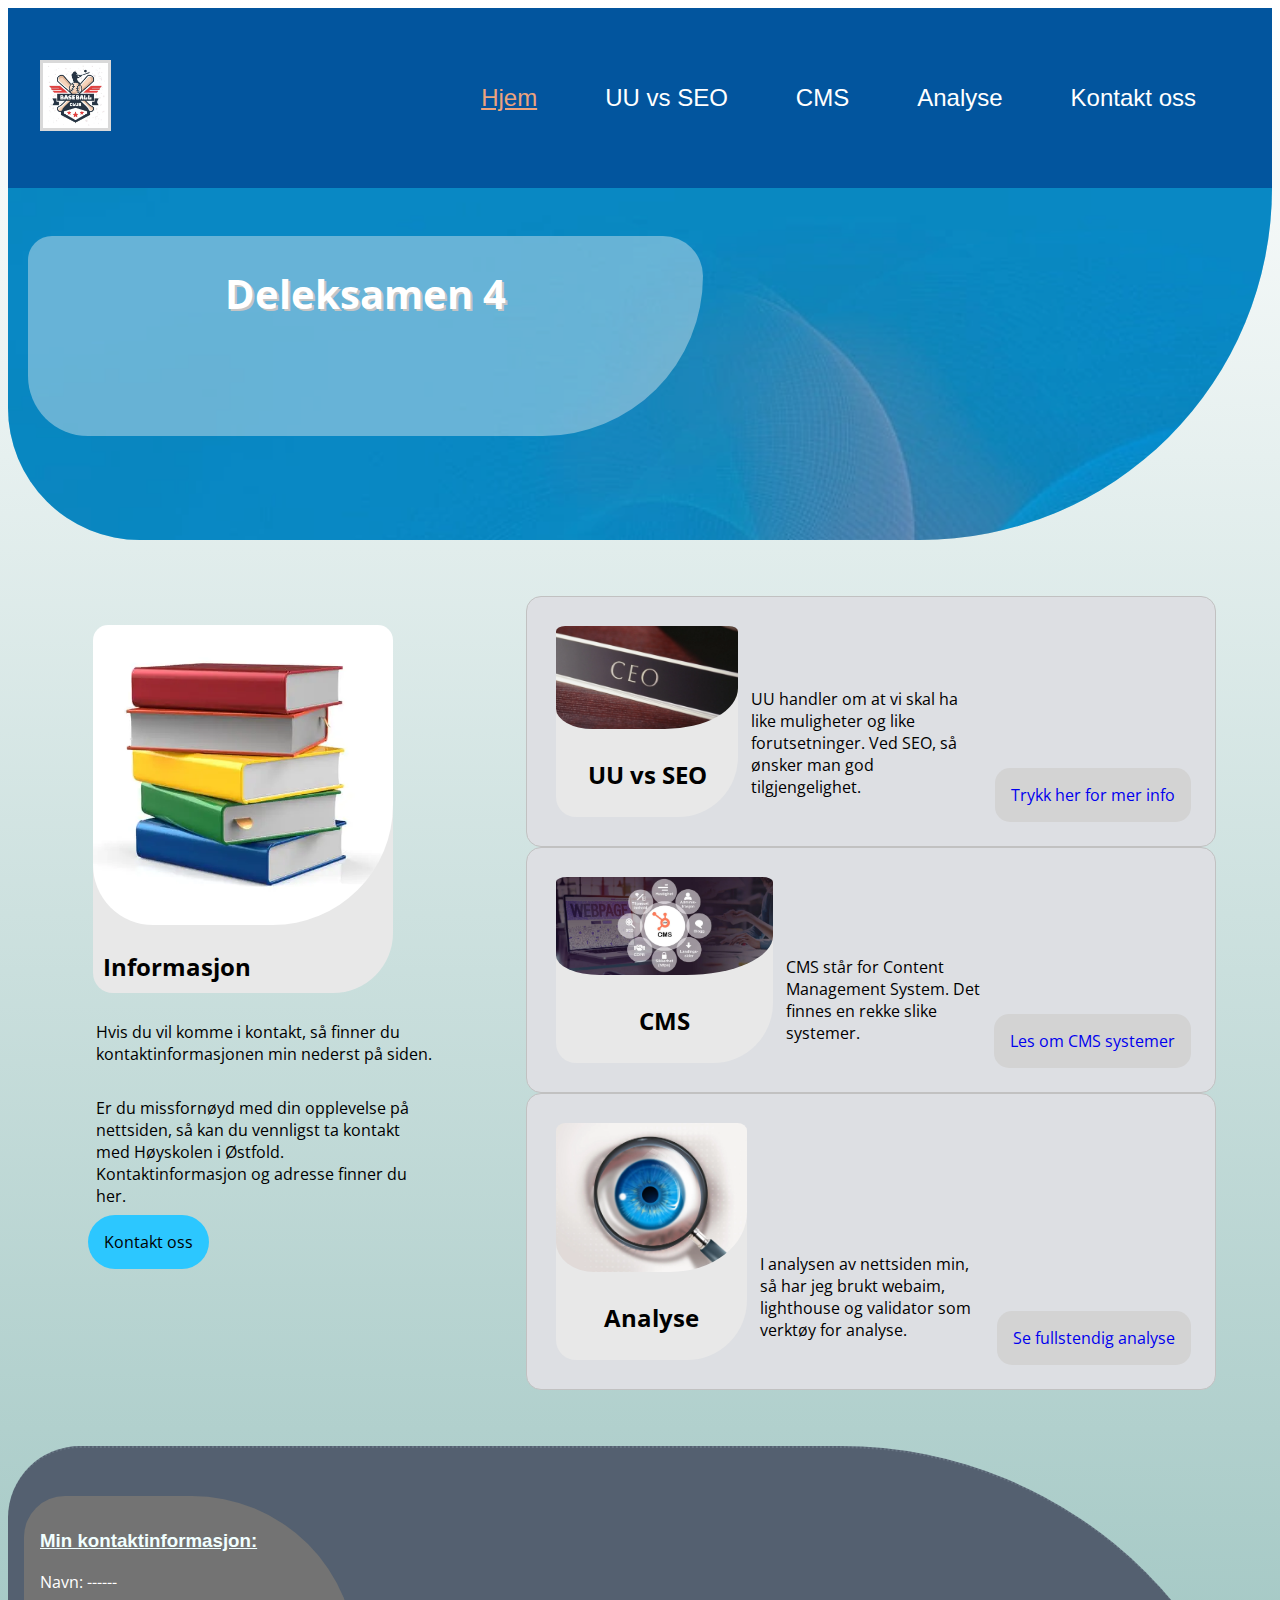
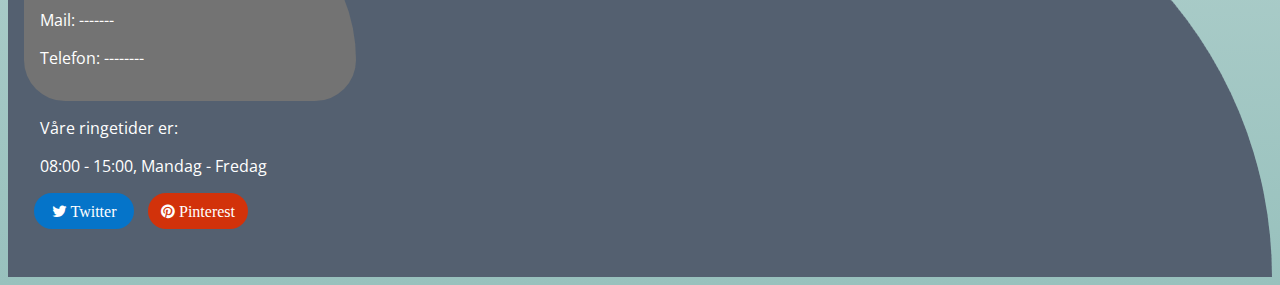
<file: index.html>
<!DOCTYPE html>
<html lang="nb">

<head>
    <meta charset="UTF-8">
    <meta http-equiv="X-UA-Compatible" content="IE=edge">
    <meta name="viewport" content="width=device-width, initial-scale=1.0">
    <!-- Meta data for sosiale medier deling -->
    <meta property="og:image" content="images/webp_images/books.webp">
    <meta property="og:url" content="https://itstud.hiof.no/~fredrik/deleksamen4/index.html">
    <meta property="og:type" content="article">
    <meta property="og:title" content="Deleksamen 4">
    <meta property="og:description" content="Dette er min eksamen oppgave.">
    <!-- slutt på deling sosiela medier -->


    <!-- Twitter sosialt medie integrasjon -->
    <meta name="twitter:card" content="summary">
    <meta name="twitter:site" content="@fredrik_kr">
    <meta name="twitter:title" content="Deleksamen4">
    <meta name="twitter:description" content="Min eksamen oppgave.">
    <meta name="twitter:image" content="images/webp_images/books.webp">
    <meta name="twitter:image:alt" content="Bilde for hovedside på deleksamen 4">
    <!-- SLutt på twitter -->


    <link rel="stylesheet" type="text/css" href="https://necolas.github.io/normalize.css/8.0.1/normalize.css">
    <link href="font/css/fontawesome.css" rel="stylesheet">
    <link href="font/css/brands.css" rel="stylesheet">
    <link href="font/css/solid.css" rel="stylesheet">
    <link rel="stylesheet" type="text/css" href="css/style.css">
    <title>Deleksamen 4 - Den siste innleveringen i emnet</title>
    <link rel="icon" type="images/x-icon" href="images/favicon.ico">
    <!-- fav icon er designet selv på: https://www.favicon.cc/ -->

    <!-- Dele-knapper -->
    <link rel="stylesheet" href="https://cdnjs.cloudflare.com/ajax/libs/font-awesome/4.7.0/css/font-awesome.min.css">
    <!-- Slutt på dele knapper -->

    <!-- Metadata -->
    <meta name="description"
        content="Hjemmeside for min eksamensoppgave. Her har du enkel navigasjon til de forskjellige innholdsidene.">
    <!-- Slutt på metadata -->
</head>

<body>
    <div id="index-container">
        <!-- Dette er header-seksjonen som inneholder hovedmenyen og Logo. -->
        <header>
            <nav>
                <!-- Dette er Logo-en. Som også fungerer som en hjem-knapp. -->
                <a href="index.html" id="logo-header-navbar">
                    <img src="./images/webp_images/baseball_logo.webp" alt="Logo for my webpage">
                </a>

                <!-- Her har du javascript kode som hjelper oss med funksjonalitet med hamburgerbar ved nedskalering av nettsiden. -->
                <!-- Javascript kode i denne deleksamen er hentet fra forelesning grunnet at det ikke er pensum og at jeg har fått beskjed
                i fårelesning om at det er greit å bruke det. -->
                <a style="color: white;" href="javascript:void(0)" id="ham-icon" onclick="hamMenu()">
                    <i class="fa-solid fa-water"></i> Meny</a>

                <!-- Dette er lista med menypunktene. Du kan navigere deg fra side til side ved å trykke på dem. -->
                <ul id="meny" style="display:block">
                    <li><a class="current-site" href="index.html">Hjem</a></li>
                    <li><a href="uu_vs_ceo.html">UU vs SEO</a></li>
                    <li><a href="cms.html">CMS</a></li>
                    <li><a href="analyse.html">Analyse</a></li>
                    <li><a href="kontakt_oss.html">Kontakt oss</a></li>
                </ul>
            </nav>
        </header>


        <!-- Denne header-seksjonen inneholder hovedoverskriften vår (h1-tagg) og bakgrundsbilde. -->
        <header id="header-h1">
            <div id="transparent-box">
                <h1>Deleksamen 4</h1>
            </div>
        </header>


        <!-- Dette er main-seksjonen. Her er alle artikkelkortene. -->
        <main id="colum-sort-index">
            <!-- Jeg har gått for layout-design nr 4 for atrikkelkortene. -->
            <!-- Her er det største artikkelkortet -->
            <article id="artikkelkort-1">
                <div>
                    <img src="images/webp_images/books.webp" alt="Informasjon">
                    <!-- link til bilde: https://magoosh.com/hs/files/2017/06/shutterstock_276178202.jpg -->
                    <h2 id="h2-index">Informasjon</h2>
                </div>
                <p>Hvis du vil komme i kontakt, så finner du kontaktinformasjonen min nederst på siden.</p>
                <p>Er du missfornøyd med din opplevelse på nettsiden, så kan du vennligst ta kontakt med Høyskolen i
                    Østfold. Kontaktinformasjon og adresse finner du her.</p>
                <a href="kontakt_oss.html" class="kontakt-oss-knapp">Kontakt oss</a>
            </article>

            <!-- Her er de 3 mindre artikkelkortene -->
            <div id="flex-reverse-box">
                <article id="artikkelkort-2">
                    <div>
                        <img src="images/webp_images/ceo.webp" alt="UU vs SEO">
                        <!-- Link til bilde: 
                            https://www.incimages.com/uploaded_files/image/1920x1080/getty_200247304-001_9709679704500489_48787.jpg -->
                        <h3>UU vs SEO</h3>
                    </div>
                    <p>UU handler om at vi skal ha like muligheter og
                        like forutsetninger. Ved SEO, så ønsker man god tilgjengelighet.</p>
                    <a class="linker-index" href="uu_vs_ceo.html">Trykk her for mer info</a>
                </article>
                <article id="artikkelkort-3">
                    <div><img src="images/webp_images/cms.webp" alt="CMS">
                        <!-- Link til bilde: https://www.dikom.no/hs-fs/hubfs/CMS-blogg-banner.jpg?width=1673&name=CMS-blogg-banner.jpg -->
                        <h3>CMS</h3>
                    </div>
                    <p>CMS står for Content Management System. Det finnes en rekke slike systemer.</p>
                    <a class="linker-index" href="cms.html">Les om CMS systemer</a>
                </article>
                <article id="artikkelkort-4">
                    <div><img src="images/webp_images/analyse.webp" alt="Analyse">
                        <!-- Link til bilde: https://api.ndla.no/image-api/raw/tc34b31e.jpg?width=1760 -->
                        <h3>Analyse</h3>
                    </div>
                    <p>
                        I analysen av nettsiden min, så har jeg brukt webaim, lighthouse og validator som verktøy for
                        analyse.</p>
                    <a class="linker-index" href="analyse.html">Se fullstendig analyse</a>
                </article>
            </div>
        </main>

        <!-- Dette er footer seksjonen. -->
        <footer>
            <div>
                <div id="footer-kontakt-info">
                    <h3>Min kontaktinformasjon:</h3>
                    <p>Navn: ------</p>
                    <p>Mail: -------</p>
                    <p>Telefon: --------</p>
                </div>
                <div id="ringe-tider">
                    <p>Våre ringetider er:</p>
                    <p>08:00 - 15:00, Mandag - Fredag</p>
                </div>

                <!-- Facebook knapp -->
                <div class="fb-share-button" data-href="https://www.your-domain.com/your-page.html"
                    data-layout="button_count">
                </div>
                <!-- SLutt på facebook knapp -->
                <a href="#" class="fa fa-twitter"> Twitter</a>
                <a href="#" class="fa fa-pinterest"> Pinterest</a>
            </div>
        </footer>



    </div>
    <script src="javascript/ham.js"></script>
    <!-- Dette er en kodelinje så jeg kan bruke javascript i filen. -->
    <!-- Facebook share knapp -->
    <div id="fb-root"></div>
    <script async defer crossorigin="anonymous" src="https://connect.facebook.net/en_GB/sdk.js#xfbml=1&version=v15.0"
        nonce="L8aR15TL"></script>
    <!-- Slutt på facebook share knapp -->
</body>


</html>

<!-- Det er elementer som jeg har valgt å ikke kommentere på, som er likt i innholdssidene som jeg har gjort i index.html. -->
</file>
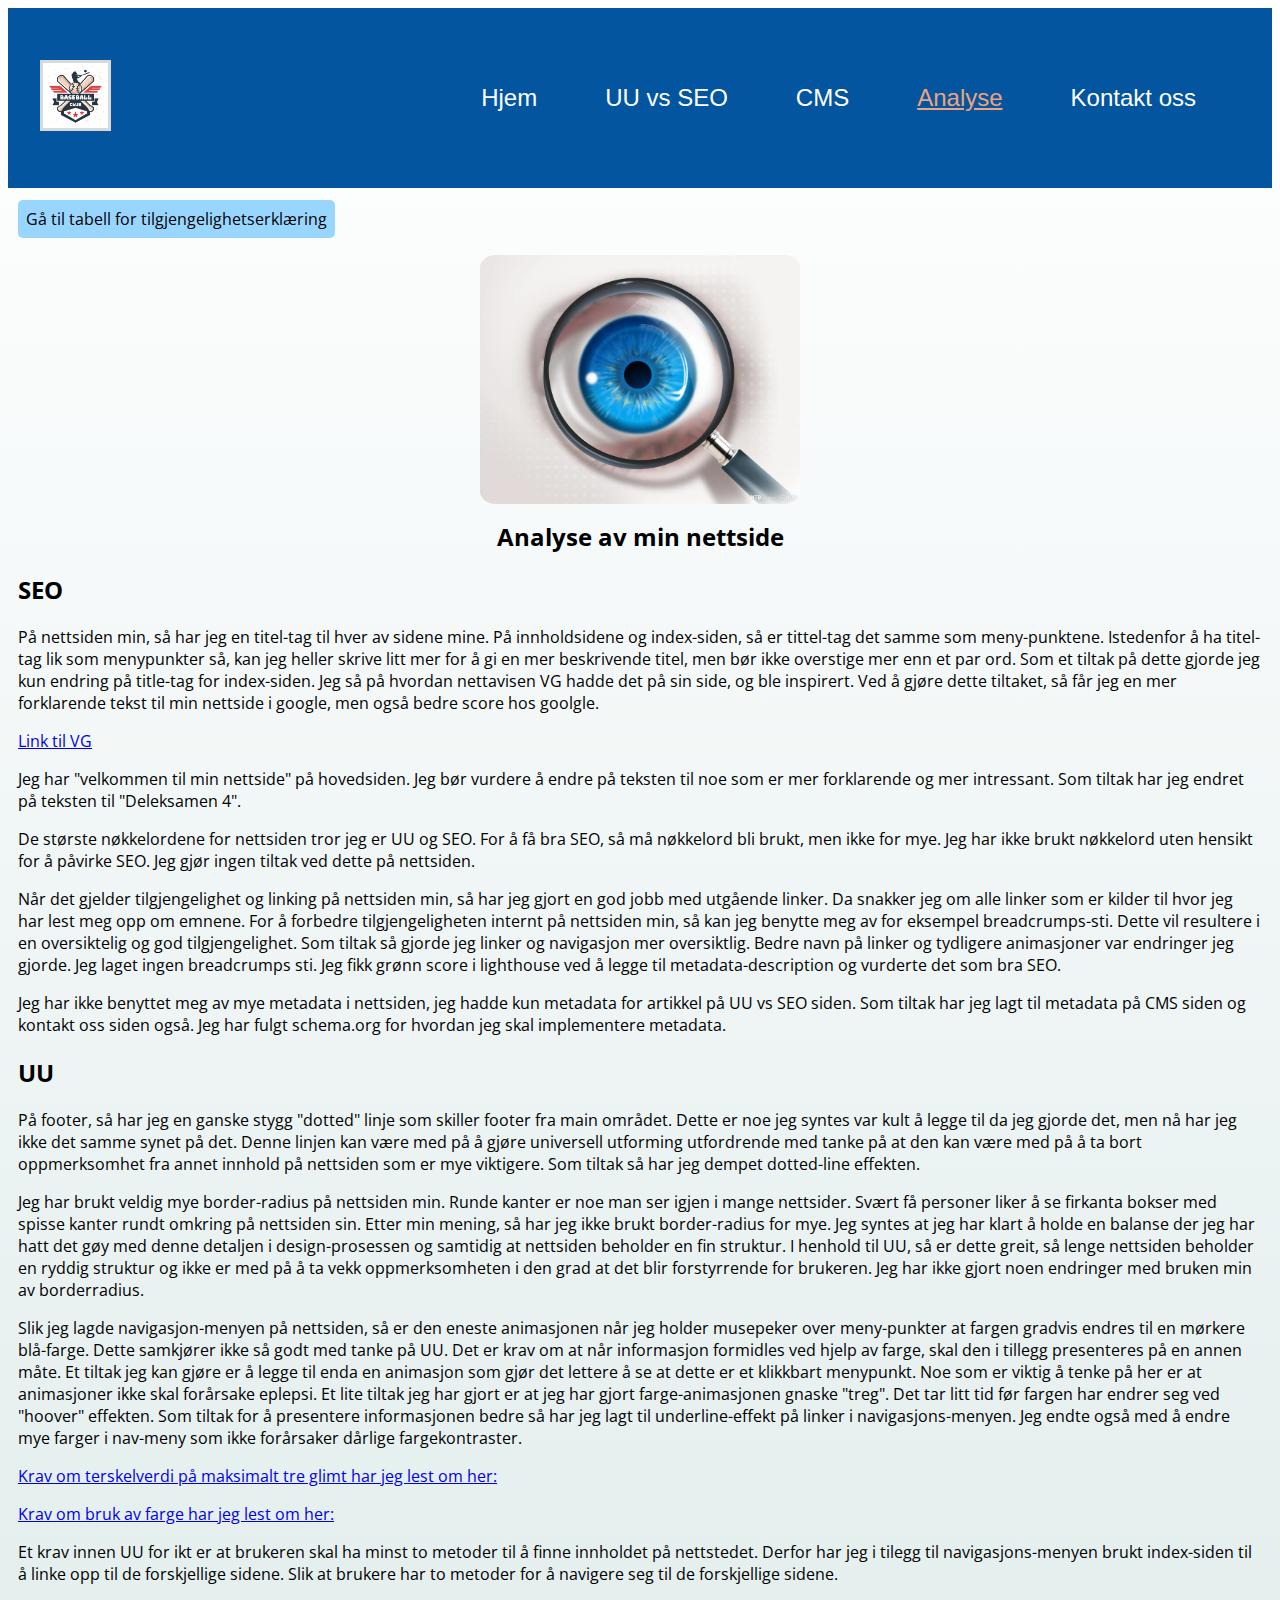
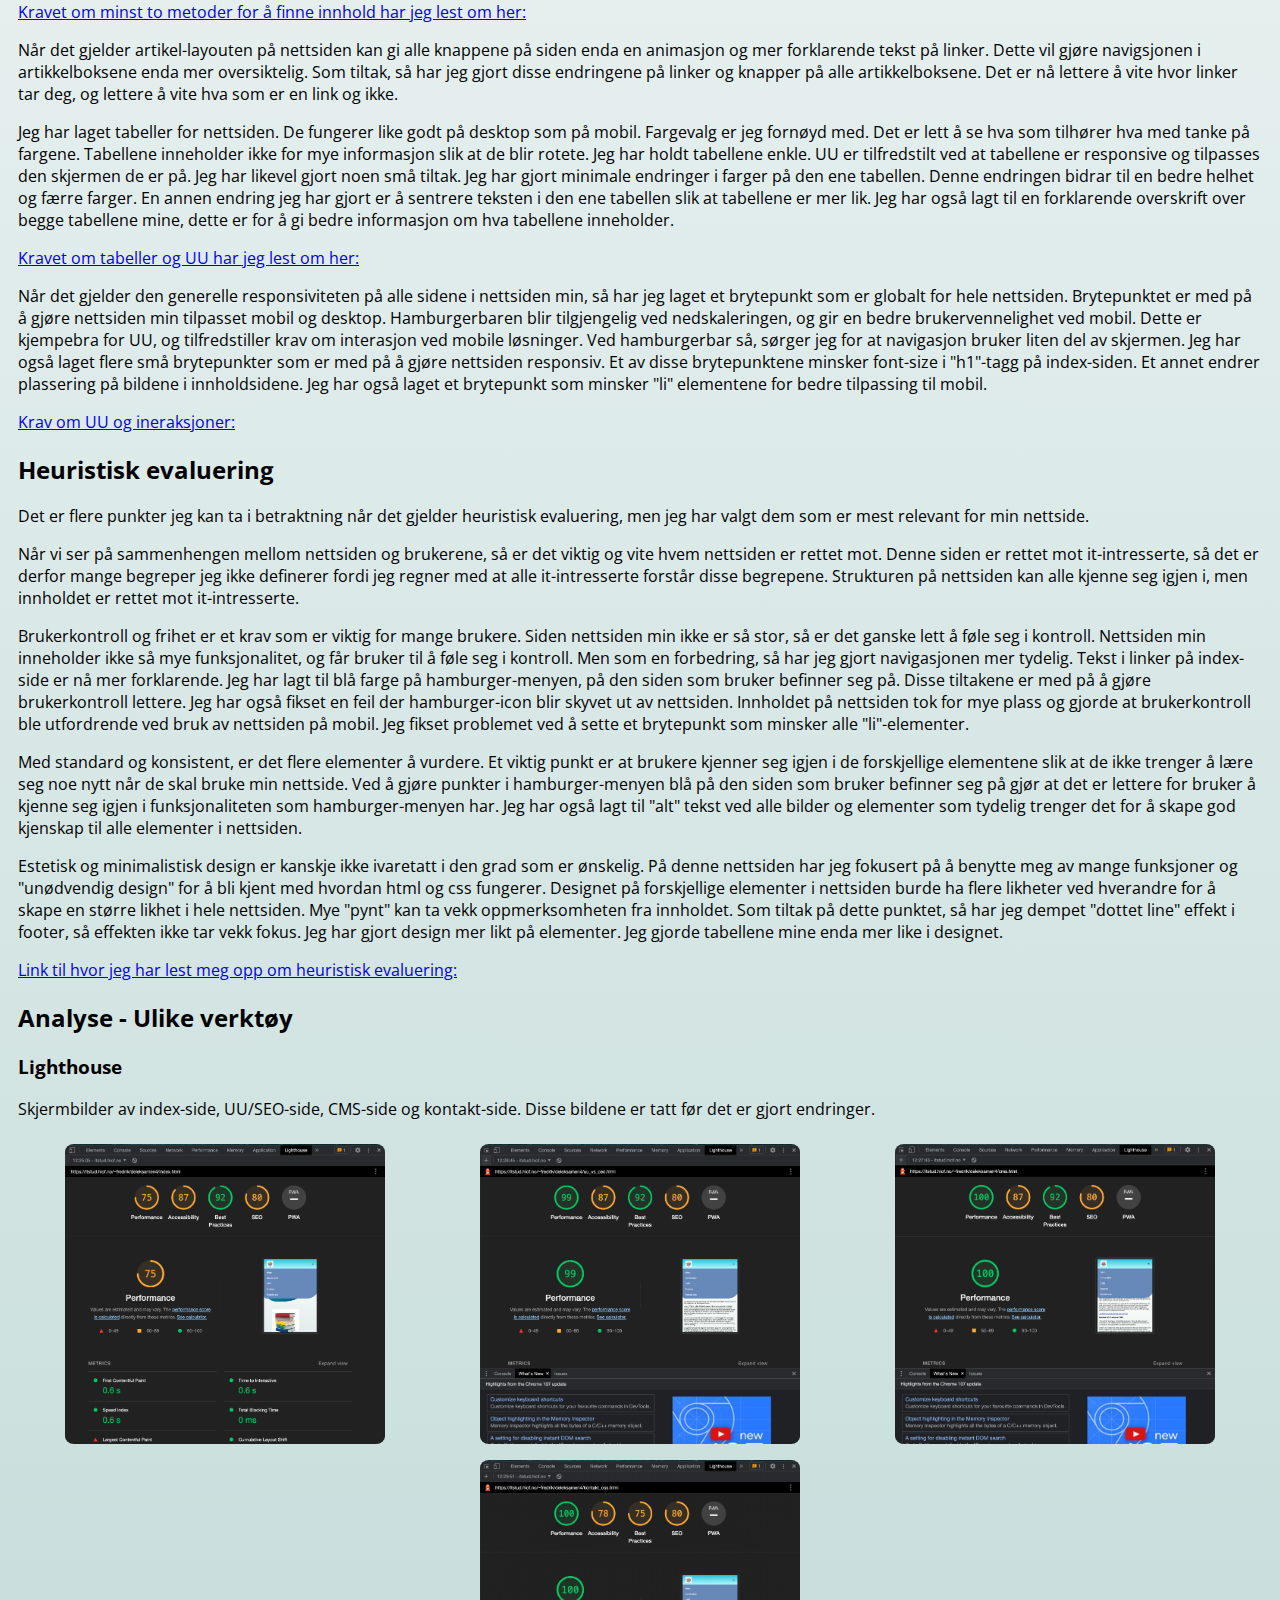
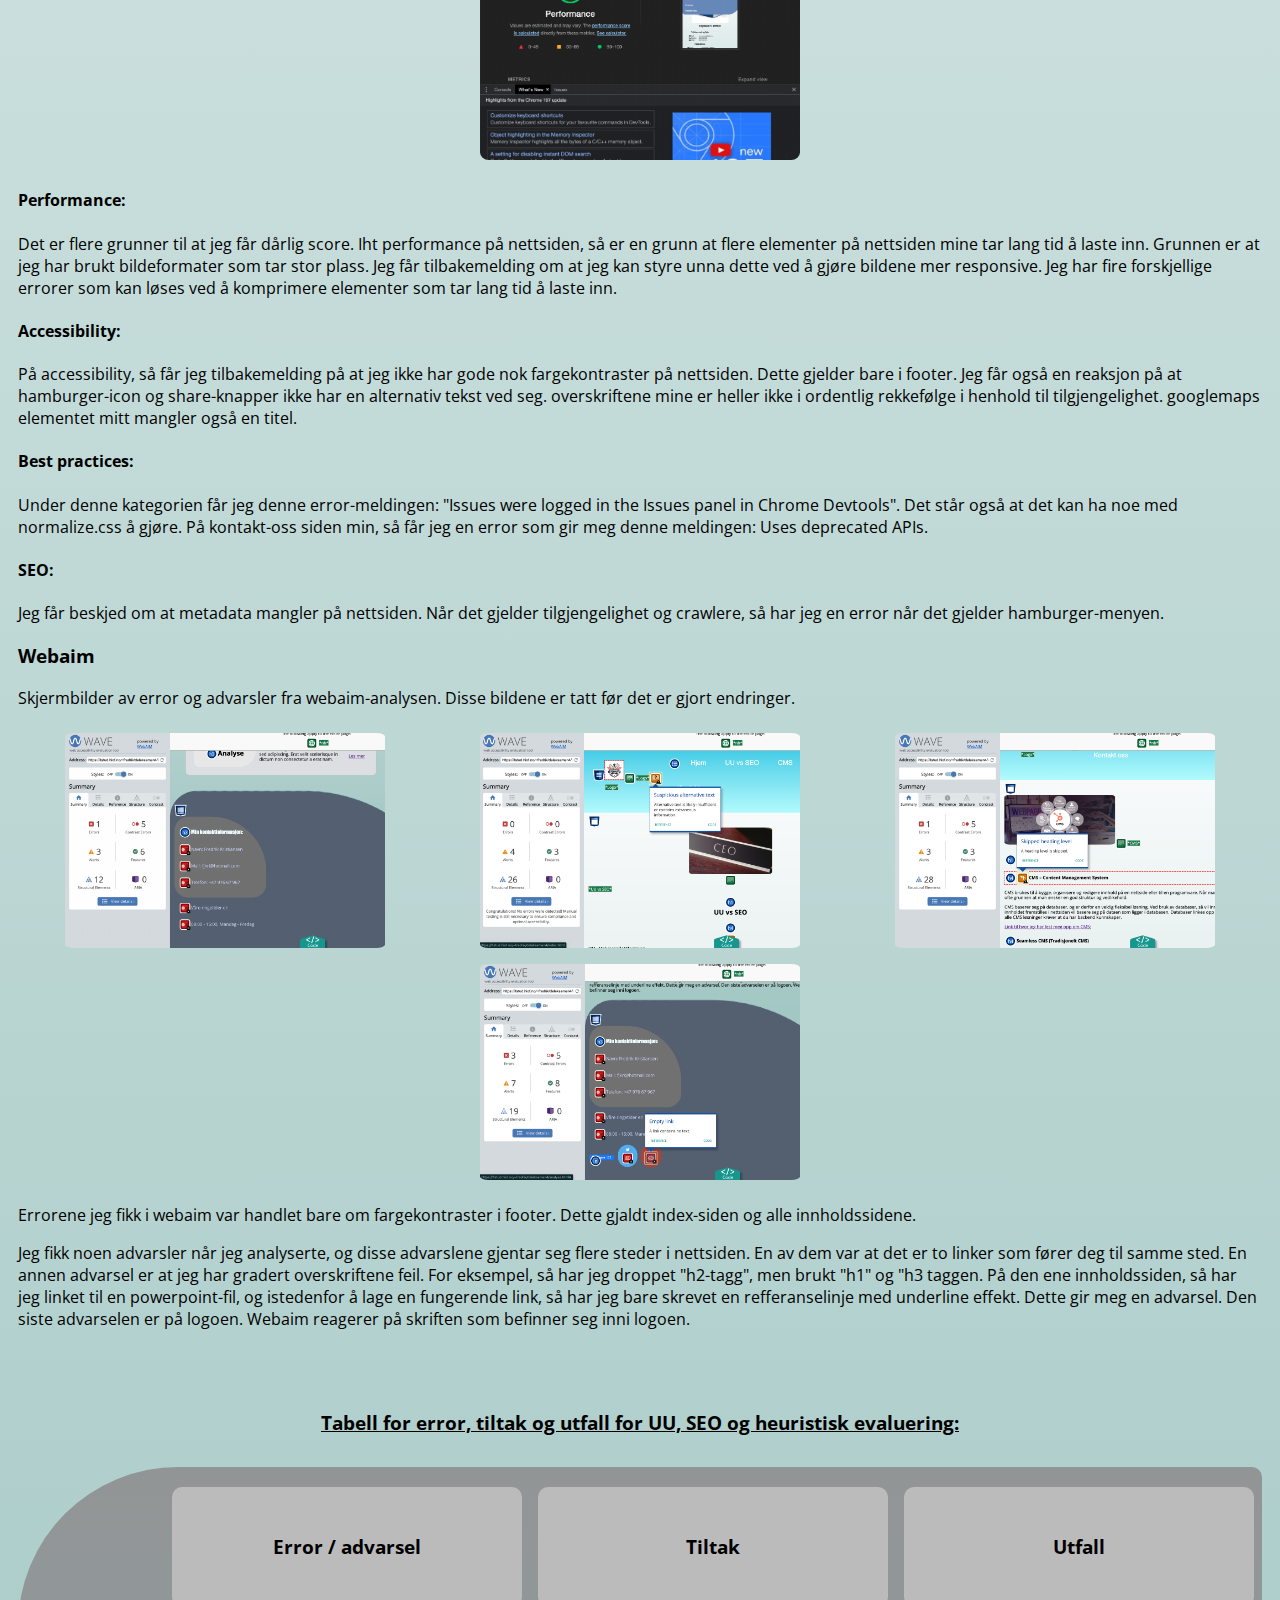
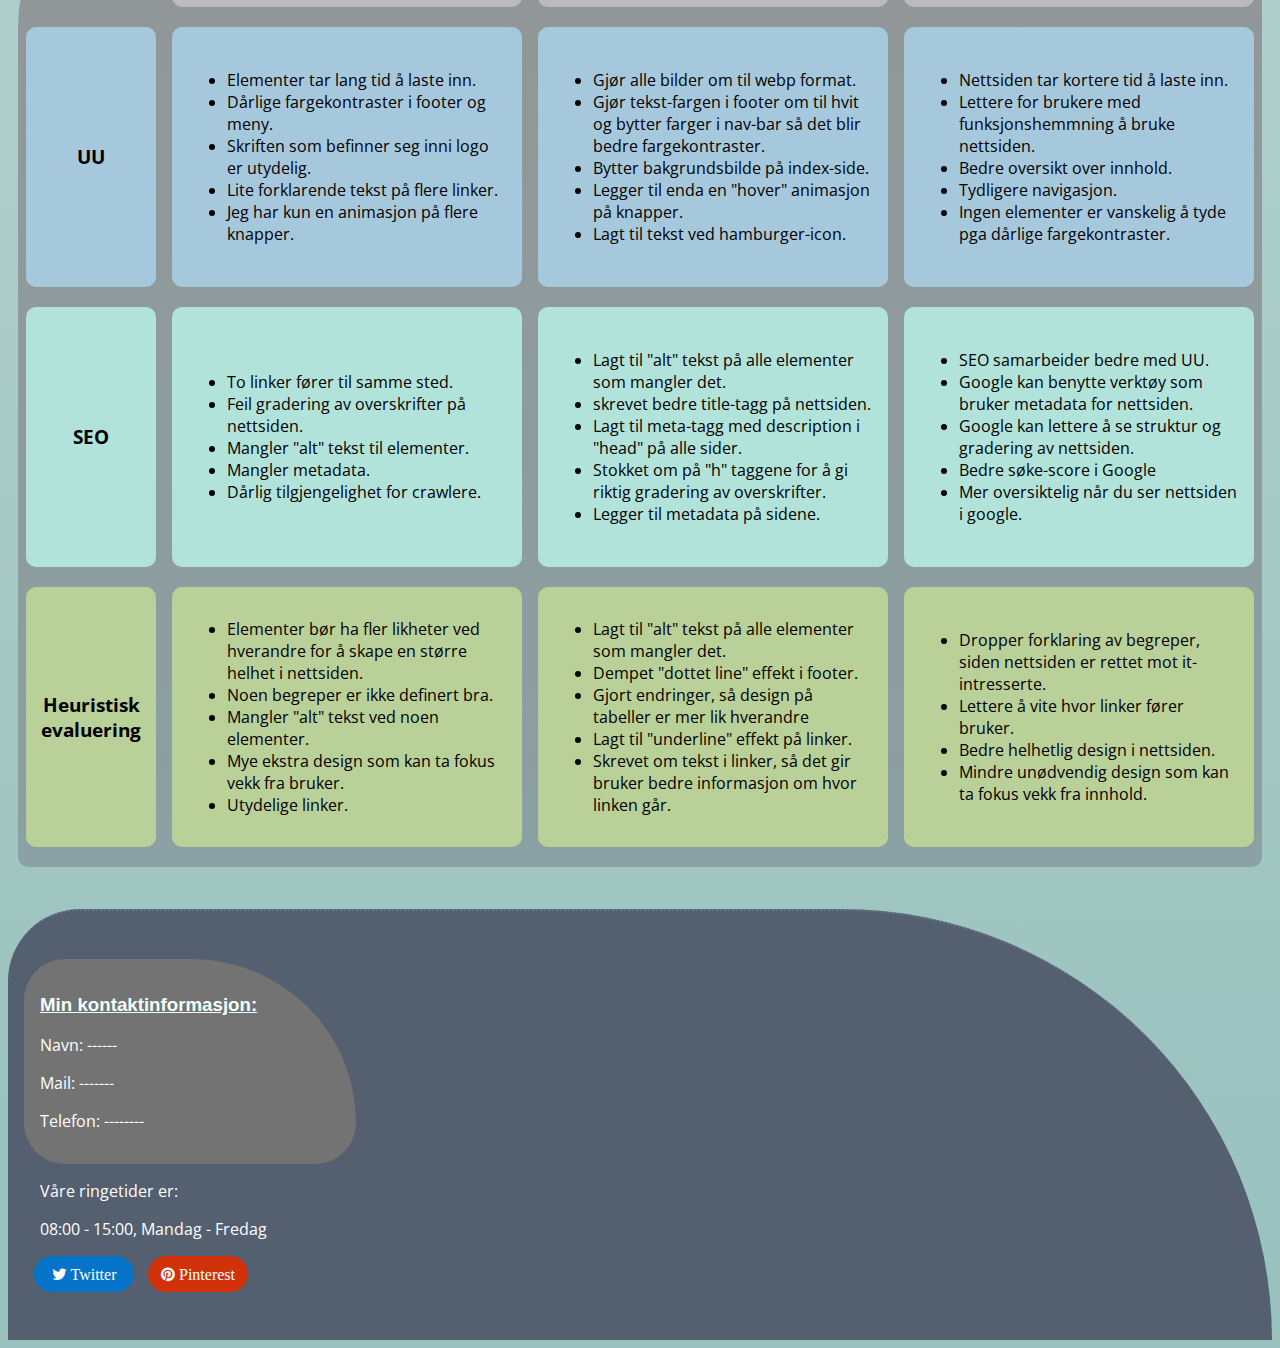
<file: analyse.html>
<!DOCTYPE html>
<html lang="nb">

<head>
    <meta charset="UTF-8">
    <meta http-equiv="X-UA-Compatible" content="IE=edge">
    <meta name="viewport" content="width=device-width, initial-scale=1.0">

    <!-- Meta data for sosiale medier deling -->
    <meta property="og:image" content="images/webp_images/analyse.webp">
    <meta property="og:url" content="https://itstud.hiof.no/~fredrik/deleksamen4/analyse.html">
    <meta property="og:type" content="article">
    <meta property="og:title" content="Analyse">
    <meta property="og:description" content="Analyse av min nettside. Hva som er bra og hva som kan bli bedre.">
    <!-- slutt på deling sosiela medier -->


    <!-- Twitter sosialt medie integrasjon -->
    <meta name="twitter:card" content="summary">
    <meta name="twitter:site" content="@fredrik_kr">
    <meta name="twitter:title" content="Analyse">
    <meta name="twitter:description" content="Analyse av min nettside. Hva som er bra og hva som kan bli bedre.">
    <meta name="twitter:image" content="images/webp_images/analyse.webp">
    <meta name="twitter:image:alt" content="Bilde for analyse på deleksamen 4">
    <!-- SLutt på twitter -->


    <link rel="stylesheet" type="text/css" href="https://necolas.github.io/normalize.css/8.0.1/normalize.css">
    <link href="font/css/fontawesome.css" rel="stylesheet">
    <link href="font/css/brands.css" rel="stylesheet">
    <link href="font/css/solid.css" rel="stylesheet">
    <link rel="stylesheet" type="text/css" href="css/style.css">
    <title>Analyse</title>
    <link rel="icon" type="images/x-icon" href="images/favicon.ico">
    <!-- fav icon er designet selv på: https://www.favicon.cc/ -->

    <!-- Dele-knapper -->
    <link rel="stylesheet" href="https://cdnjs.cloudflare.com/ajax/libs/font-awesome/4.7.0/css/font-awesome.min.css">
    <!-- Slutt på dele knapper -->

    <!-- Metadata -->
    <meta name="description"
        content="Innholdside som tar for seg en analyse av hele nettsiden. Verktøy som webaim og lighthouse er brukt for å finne potensielle forbedringer til nettsiden.">
    <!-- Slutt på metadata -->
</head>

<body>
    <div id="innhold-side-container">
        <header>
            <nav>
                <a href="index.html" id="logo-header-navbar">
                    <img src="./images/webp_images/baseball_logo.webp" alt="Logo for my webpage">
                </a>
                <!-- alt av javascript er brukt til hamburgermeny, og er hentet fra forelesning. -->
                <a style="color: white;" href="javascript:void(0)" id="ham-icon" onclick="hamMenu()"><i
                        class="fa-solid fa-water"></i>
                    Meny</a>
                <ul id="meny" style="display:block">
                    <li><a href="index.html">Hjem</a></li>
                    <li><a href="uu_vs_ceo.html">UU vs SEO</a></li>
                    <li><a href="cms.html">CMS</a></li>
                    <li><a class="current-site" href="analyse.html">Analyse</a></li>
                    <li><a href="kontakt_oss.html">Kontakt oss</a></li>
                </ul>
            </nav>
        </header>


        <!-- Main seksjonen i innholdssidene inneholder bilde, overskrift og artikkel-tekst. -->
        <main id="focus-article-container">
            <div id="margin-knapp">
                <a href="tilgjengelighet_tabell.html" id="tabell-side">Gå til tabell for tilgjengelighetserklæring</a>
            </div>
            <!-- Her har vi seksjon med innhold som skal være på siden. -->
            <section class="article-content">
                <img src="images/webp_images/analyse.webp" alt="Analyse">
                <h1>Analyse av min nettside</h1>

                <h2>SEO</h2>
                <p>
                    På nettsiden min, så har jeg en titel-tag til hver av sidene mine. På innholdsidene og index-siden,
                    så er tittel-tag det samme som meny-punktene. Istedenfor å ha titel-tag lik som menypunkter så, kan
                    jeg heller skrive litt mer for å gi en mer beskrivende titel, men bør ikke overstige mer enn et par
                    ord. Som et tiltak på dette gjorde jeg kun endring på title-tag for index-siden. Jeg så på hvordan
                    nettavisen VG hadde det på sin side, og ble inspirert. Ved å gjøre dette tiltaket, så får jeg en mer
                    forklarende tekst til min nettside i google, men også bedre score hos goolgle.
                </p>
                <p><a href="https://www.vg.no/">Link til VG</a></p>
                <p>
                    Jeg har "velkommen til min nettside" på hovedsiden. Jeg bør vurdere å endre på teksten til noe som
                    er
                    mer forklarende og mer intressant. Som tiltak har jeg endret på teksten til "Deleksamen 4".
                </p>
                <p>
                    De største nøkkelordene for nettsiden tror jeg er UU og SEO. For å få bra SEO, så må nøkkelord
                    bli
                    brukt, men ikke for mye. Jeg har ikke brukt nøkkelord uten hensikt for å påvirke SEO. Jeg gjør ingen
                    tiltak ved dette på nettsiden.
                </p>
                <p>
                    Når det gjelder tilgjengelighet og linking på nettsiden min, så har jeg gjort en god jobb med
                    utgående linker. Da snakker jeg om alle linker som er kilder til hvor jeg har lest meg opp om
                    emnene. For å forbedre tilgjengeligheten internt på nettsiden min, så kan jeg benytte meg av for
                    eksempel breadcrumps-sti. Dette vil resultere i en oversiktelig og god tilgjengelighet. Som tiltak
                    så gjorde jeg linker og navigasjon mer oversiktlig. Bedre navn på linker og tydligere animasjoner
                    var endringer jeg gjorde. Jeg laget ingen breadcrumps sti. Jeg fikk grønn score i lighthouse ved å
                    legge til metadata-description og vurderte det som bra SEO.
                </p>
                <p>Jeg har ikke benyttet meg av mye metadata i nettsiden, jeg hadde kun metadata for artikkel på UU vs
                    SEO siden. Som tiltak har jeg lagt til metadata på CMS siden og kontakt oss siden også. Jeg har
                    fulgt schema.org for hvordan jeg skal implementere metadata.</p>

                <h2>UU</h2>
                <p>
                    På
                    footer, så har jeg en ganske stygg "dotted" linje som skiller footer fra main området. Dette er
                    noe
                    jeg syntes var kult å legge til da jeg gjorde det, men nå har jeg ikke det samme synet på det.
                    Denne
                    linjen kan være med på å gjøre universell utforming utfordrende med tanke på at den kan være med
                    på
                    å ta bort oppmerksomhet fra annet innhold på nettsiden som er mye viktigere. Som tiltak så har jeg
                    dempet dotted-line effekten.
                </p>
                <p>
                    Jeg har brukt veldig mye border-radius på nettsiden min. Runde kanter er noe man ser igjen i mange
                    nettsider. Svært få personer liker å se firkanta bokser med spisse kanter rundt omkring på nettsiden
                    sin. Etter min mening, så har jeg ikke brukt border-radius for mye. Jeg syntes at jeg har klart å
                    holde en balanse der jeg har hatt det gøy med denne detaljen i design-prosessen og samtidig at
                    nettsiden beholder en fin struktur.

                    I henhold til UU, så er dette greit, så lenge nettsiden beholder en ryddig struktur og ikke er med
                    på å ta vekk oppmerksomheten i den grad at det blir forstyrrende for brukeren. Jeg har ikke gjort
                    noen endringer med bruken min av borderradius.
                </p>
                <p>
                    Slik jeg lagde navigasjon-menyen på nettsiden, så er
                    den eneste animasjonen når jeg holder musepeker over meny-punkter at fargen gradvis endres til
                    en mørkere blå-farge. Dette samkjører ikke så godt med tanke på UU. Det er krav om at når
                    informasjon formidles ved hjelp av farge, skal den i tillegg presenteres på en annen måte. Et tiltak
                    jeg kan gjøre er å legge til enda en animasjon som gjør det lettere å se at dette er et klikkbart
                    menypunkt. Noe som er viktig å tenke på her er at animasjoner ikke skal forårsake eplepsi. Et lite
                    tiltak jeg har gjort er at jeg har gjort farge-animasjonen gnaske "treg". Det tar litt tid før
                    fargen har endrer seg ved "hoover" effekten.
                    Som tiltak for å presentere informasjonen bedre så har jeg lagt til underline-effekt på linker i
                    navigasjons-menyen. Jeg endte også med å endre mye farger i nav-meny som ikke forårsaker dårlige
                    fargekontraster.
                </p>
                <p><a href="https://www.uutilsynet.no/wcag-standarden/231-terskelverdi-pa-maksimalt-tre-glimt-niva/102">Krav
                        om terskelverdi på maksimalt tre glimt har jeg lest om her:</a></p>

                <p><a href="https://www.uutilsynet.no/wcag-standarden/141-bruk-av-farge-niva/93">Krav om bruk av
                        farge
                        har jeg lest om her:</a></p>

                <p>
                    Et krav innen UU for ikt er at brukeren skal ha minst to metoder til å finne innholdet på
                    nettstedet. Derfor har jeg i tilegg til navigasjons-menyen brukt index-siden til å linke
                    opp til de forskjellige sidene. Slik at brukere har to metoder for å navigere seg til de
                    forskjellige sidene.
                </p>
                <p><a href="https://www.uutilsynet.no/veiledning/navigasjonsmetoder/217">Kravet om minst to metoder
                        for
                        å finne innhold har jeg lest om her:</a></p>

                <p>
                    Når det gjelder artikel-layouten på nettsiden kan gi alle knappene på siden enda
                    en animasjon og mer forklarende tekst på linker. Dette vil gjøre navigsjonen i artikkelboksene enda
                    mer oversiktelig. Som tiltak, så har jeg gjort disse endringene på linker og knapper på alle
                    artikkelboksene. Det er nå lettere å vite hvor linker tar deg, og lettere å vite hva som er en link
                    og ikke.
                </p>
                <p>

                    Jeg har laget tabeller for nettsiden. De fungerer like godt på desktop som på
                    mobil. Fargevalg er jeg fornøyd med. Det er lett å se hva som tilhører hva med tanke
                    på fargene. Tabellene inneholder ikke for mye informasjon slik at de blir rotete. Jeg
                    har holdt tabellene enkle. UU er tilfredstilt ved at tabellene er responsive og tilpasses den
                    skjermen de er på.
                    Jeg har likevel gjort noen små tiltak. Jeg har gjort minimale endringer i farger
                    på den ene tabellen. Denne endringen bidrar til en bedre helhet og færre farger. En annen endring
                    jeg har gjort er å sentrere teksten i den ene tabellen slik at tabellene er mer lik. Jeg har
                    også lagt til en forklarende overskrift over begge tabellene mine, dette er for å gi bedre
                    informasjon om hva tabellene inneholder.
                </p>
                <p><a href="https://www.uutilsynet.no/veiledning/tabeller/225#tabelltittel_caption">Kravet om
                        tabeller
                        og UU har jeg lest om her:</a></p>
                <p>

                    Når det gjelder den generelle responsiviteten på alle sidene i nettsiden min, så har jeg laget
                    et brytepunkt som er globalt for hele nettsiden. Brytepunktet er med på å gjøre
                    nettsiden min tilpasset mobil og desktop. Hamburgerbaren blir
                    tilgjengelig ved nedskaleringen, og gir en bedre brukervennelighet ved mobil. Dette er kjempebra
                    for UU, og tilfredstiller krav om interasjon ved mobile løsninger. Ved hamburgerbar så, sørger jeg
                    for at navigasjon bruker liten del av skjermen.
                    Jeg har også laget flere små brytepunkter som er med på å gjøre nettsiden responsiv. Et av disse
                    brytepunktene minsker font-size i "h1"-tagg på index-siden. Et annet endrer plassering på bildene i
                    innholdsidene. Jeg har også laget et brytepunkt som minsker "li" elementene for bedre tilpassing til
                    mobil.
                </p>
                <p>
                    <a href="https://www.uutilsynet.no/veiledning/mobile-losninger/216#utforming">Krav om UU og
                        ineraksjoner:
                    </a>
                </p>


                <h2>Heuristisk evaluering</h2>
                <p>Det er flere punkter jeg kan ta i betraktning når det gjelder heuristisk evaluering, men jeg har
                    valgt dem som er mest relevant for min nettside.
                </p>
                <p>
                    Når vi ser på sammenhengen mellom nettsiden og brukerene, så er det viktig og vite hvem
                    nettsiden
                    er rettet mot. Denne siden er rettet mot it-intresserte, så det er derfor mange begreper jeg
                    ikke
                    definerer fordi jeg regner med at alle it-intresserte forstår disse begrepene.
                    Strukturen på nettsiden kan alle kjenne seg igjen i, men innholdet er
                    rettet mot it-intresserte.
                </p>
                <p>
                    Brukerkontroll og frihet er et krav som er viktig for mange brukere. Siden nettsiden min ikke er
                    så
                    stor, så er det ganske lett å føle seg i kontroll. Nettsiden min inneholder ikke så mye
                    funksjonalitet, og får bruker til å føle seg i kontroll.
                    Men som en forbedring, så har jeg gjort
                    navigasjonen mer tydelig. Tekst i linker på index-side er nå mer forklarende. Jeg har lagt til blå
                    farge på hamburger-menyen, på den siden som bruker befinner seg på. Disse tiltakene er med på å
                    gjøre brukerkontroll lettere. Jeg har også fikset en feil der hamburger-icon blir skyvet ut av
                    nettsiden.
                    Innholdet på nettsiden tok for mye plass og gjorde at brukerkontroll ble utfordrende ved bruk av
                    nettsiden på mobil. Jeg fikset problemet ved å sette et brytepunkt som
                    minsker alle "li"-elementer.
                </p>
                <p>Med standard og konsistent, er det flere elementer å vurdere. Et viktig punkt er at brukere
                    kjenner
                    seg
                    igjen i de forskjellige elementene slik at de ikke trenger å lære seg noe nytt når de skal bruke
                    min
                    nettside. Ved å gjøre punkter i hamburger-menyen blå på den siden som bruker befinner seg på gjør at
                    det er lettere for bruker å kjenne seg igjen i funksjonaliteten som hamburger-menyen har. Jeg har
                    også lagt til "alt" tekst ved alle bilder og elementer som tydelig trenger det for å skape god
                    kjenskap til alle elementer i nettsiden.
                </p>
                <p>Estetisk og minimalistisk design er kanskje ikke ivaretatt i den grad som er ønskelig. På denne
                    nettsiden har jeg fokusert på å benytte meg av mange funksjoner og "unødvendig
                    design" for å bli kjent med hvordan html og css fungerer.

                    Designet på forskjellige elementer i nettsiden burde ha flere likheter ved hverandre for å skape en
                    større likhet i hele nettsiden. Mye "pynt" kan ta vekk oppmerksomheten fra
                    innholdet. Som tiltak på dette punktet, så har jeg dempet "dottet line" effekt i footer, så effekten
                    ikke tar vekk fokus. Jeg har gjort design mer likt på elementer. Jeg gjorde tabellene mine enda mer
                    like i designet.
                <p>
                    <a href="https://www.nngroup.com/articles/ten-usability-heuristics/">Link til hvor jeg har lest
                        meg
                        opp om heuristisk evaluering:
                    </a>
                </p>


                <!-- LIGHT HOUS OG WEBAIM UNDER -->
                <!-- Analyse-verktøy er bare gjort i Google chrome -->


                <h2>Analyse - Ulike verktøy</h2>
                <h3>Lighthouse</h3>
                <p>
                    Skjermbilder av index-side, UU/SEO-side, CMS-side og kontakt-side. Disse bildene er tatt før det er
                    gjort endringer.
                </p>
                <div class="flex-screenshots">
                    <img class="screenshot-image" src="images/screenshot-index.png"
                        alt="Screenshot lighthouse index.html">
                    <img class="screenshot-image" src="images/screenshot-UU-SEO-desktop.png"
                        alt="Screenshot lighthouse UU vs SEO.html">
                    <img class="screenshot-image" src="images/screenshot-cms.png" alt="Screenshot lighthouse cms.html">
                    <img class="screenshot-image" src="images/screenshot-kontakt-oss-desktop.png"
                        alt="Screenshot lighthouse kontakt_osss.html">

                </div>
                <h4>Performance:</h4>
                <p>
                    Det er flere grunner til at jeg får dårlig score. Iht performance på nettsiden, så er en grunn
                    at
                    flere elementer på nettsiden mine tar lang tid å laste inn. Grunnen er at jeg har brukt
                    bildeformater som tar stor plass. Jeg får tilbakemelding om at jeg kan styre unna dette ved å
                    gjøre
                    bildene mer responsive. Jeg har fire forskjellige errorer som kan løses ved å komprimere
                    elementer
                    som tar lang tid å laste inn.
                </p>
                <h4>Accessibility:</h4>
                <p>
                    På accessibility, så får jeg tilbakemelding på at jeg ikke har gode nok fargekontraster på
                    nettsiden. Dette gjelder bare i footer. Jeg får også en reaksjon på at hamburger-icon og
                    share-knapper ikke har en alternativ tekst ved seg. overskriftene mine er heller ikke i
                    ordentlig
                    rekkefølge i henhold til tilgjengelighet. googlemaps elementet mitt mangler også en titel.
                </p>
                <h4>Best practices:</h4>
                <p>
                    Under denne kategorien får jeg denne error-meldingen: "Issues were logged in the Issues
                    panel in Chrome Devtools". Det står også at det kan ha noe med normalize.css å gjøre.
                    På kontakt-oss siden min, så får jeg en error som gir meg denne meldingen: Uses deprecated APIs.
                </p>
                <h4>SEO:</h4>
                <p>
                    Jeg får beskjed om at metadata mangler på nettsiden. Når det gjelder tilgjengelighet og
                    crawlere, så
                    har jeg en error når det gjelder hamburger-menyen.
                </p>

                <h3>Webaim</h3>

                <p>Skjermbilder av error og advarsler fra webaim-analysen. Disse bildene er tatt før det er gjort
                    endringer.</p>
                <div class="flex-screenshots">
                    <img class="screenshot-image" src="images/screenshot-webaim-footer.png"
                        alt="Screenshot webaim errors">
                    <img class="screenshot-image" src="images/screenshot-webaim-logo.png" alt="Screenshot webaim logo">
                    <img class="screenshot-image" src="images/screenshot-webaim-h.png" alt="Screenshot webaim headers">
                    <img class="screenshot-image" src="images/screenshot-kontakt-webaim.png"
                        alt="Screenshot webaim buttons">
                </div>
                <p>Errorene jeg fikk i webaim var handlet bare om fargekontraster i footer. Dette gjaldt index-siden
                    og
                    alle innholdssidene.
                </p>
                <p>
                    Jeg fikk noen advarsler når jeg analyserte, og disse advarslene gjentar seg flere steder i
                    nettsiden. En av dem
                    var at det er to linker
                    som fører deg til samme sted. En annen advarsel er at jeg har gradert overskriftene
                    feil. For eksempel, så har jeg droppet "h2-tagg", men brukt "h1" og "h3 taggen. På den ene
                    innholdssiden, så har jeg linket til en powerpoint-fil, og istedenfor å lage en fungerende link,
                    så
                    har jeg
                    bare skrevet en refferanselinje med underline effekt. Dette gir meg en advarsel. Den
                    siste advarselen er på logoen. Webaim reagerer på skriften som befinner seg inni logoen.
                </p>



                <h3 id="table-header">Tabell for error, tiltak og utfall for UU, SEO og heuristisk evaluering:</h3>

                <!-- Tabell -->
                <div id="table-container-cms">
                    <div class="table-area-blank-cms"></div>

                    <div class="table-area-fordeler-cms">
                        <h3>Error / advarsel</h3>
                    </div>

                    <div class="table-area-ulemper-cms">
                        <h3>Tiltak</h3>
                    </div>

                    <div class="table-area-likheter-ulikheter-cms">
                        <h3>Utfall
                        </h3>

                    </div>


                    <!-- UU -->
                    <div class="table-area-cms1">
                        <h3>UU</h3>
                    </div>

                    <div class="table-area-cms1-fordeler">
                        <ul>
                            <li>
                                Elementer tar lang tid å laste inn.
                            </li>
                            <li>Dårlige fargekontraster i footer og meny.</li>
                            <li>Skriften som befinner seg inni logo er utydelig.
                            </li>
                            <li>Lite forklarende tekst på flere linker.</li>
                            <li>Jeg har kun en animasjon på flere knapper.</li>



                        </ul>
                    </div>

                    <div class="table-area-cms1-ulemper">
                        <ul>
                            <li>Gjør alle bilder om til webp format.</li>
                            <li>Gjør tekst-fargen i footer om til hvit og bytter farger i nav-bar så det blir bedre
                                fargekontraster.</li>
                            <li>Bytter bakgrundsbilde på index-side.</li>
                            <li>Legger til enda en "hover" animasjon på knapper.</li>
                            <li>Lagt til tekst ved hamburger-icon.</li>

                        </ul>
                    </div>

                    <div class="table-area-cms1-likheter-ulikheter">
                        <ul>
                            <li>Nettsiden tar kortere tid å laste inn.</li>
                            <li>Lettere for brukere med funksjonshemmning å bruke nettsiden. </li>
                            <li>Bedre oversikt over innhold.</li>
                            <li>Tydligere navigasjon.</li>
                            <li>Ingen elementer er vanskelig å tyde pga dårlige fargekontraster.</li>
                        </ul>
                    </div>


                    <!-- SEO -->
                    <div class="table-area-cms2">
                        <h3>SEO</h3>
                    </div>

                    <div class="table-area-cms2-fordeler">
                        <ul>

                            <li>To linker fører til samme sted.</li>
                            <li>Feil gradering av overskrifter på nettsiden.</li>
                            <li>Mangler "alt" tekst til elementer.</li>
                            <li>Mangler metadata.</li>
                            <li>Dårlig tilgjengelighet for crawlere.</li>

                        </ul>
                    </div>

                    <div class="table-area-cms2-ulemper">
                        <ul>
                            <li>Lagt til "alt" tekst på alle elementer som mangler det.</li>
                            <li>skrevet bedre title-tagg på nettsiden.</li>
                            <li>Lagt til meta-tagg med description i "head" på alle sider.</li>
                            <li>Stokket om på "h" taggene for å gi riktig gradering av overskrifter.</li>
                            <li>Legger til metadata på sidene.</li>
                        </ul>
                    </div>

                    <div class="table-area-cms2-likheter-ulikheter">
                        <ul>
                            <li>SEO samarbeider bedre med UU.</li>
                            <li>Google kan benytte verktøy som bruker metadata for nettsiden.</li>
                            <li>Google kan lettere å se struktur og gradering av nettsiden.</li>
                            <li>Bedre søke-score i Google</li>
                            <li>Mer oversiktelig når du ser nettsiden i google.</li>
                        </ul>
                    </div>



                    <!-- Heuristisk evaluering -->
                    <div class="table-area-cms3">
                        <h3>Heuristisk evaluering</h3>
                    </div>

                    <div class="table-area-cms3-fordeler">
                        <ul>
                            <li>Elementer bør ha fler likheter ved hverandre for å skape en større
                                helhet i nettsiden.</li>
                            <li>Noen begreper er ikke definert bra.
                            </li>
                            <li>Mangler "alt" tekst ved noen elementer.</li>
                            <li>Mye ekstra design som kan ta fokus vekk fra bruker.</li>
                            <li>Utydelige linker.</li>
                        </ul>
                    </div>

                    <div class="table-area-cms3-ulemper">
                        <ul>
                            <li>Lagt til "alt" tekst på alle elementer som mangler det.</li>
                            <li>Dempet "dottet line" effekt i footer.</li>
                            <li>Gjort endringer, så design på tabeller er mer lik hverandre</li>
                            <li>Lagt til "underline" effekt på linker.</li>
                            <li>Skrevet om tekst i linker, så det gir bruker bedre informasjon om hvor linken går.</li>
                        </ul>
                    </div>

                    <div class="table-area-cms3-likheter-ulikheter">
                        <ul>
                            <li>Dropper forklaring av begreper, siden nettsiden er rettet mot it-intresserte.</li>
                            <li>Lettere å vite hvor linker fører bruker.</li>
                            <li>Bedre helhetlig design i nettsiden.</li>
                            <li>Mindre unødvendig design som kan ta fokus vekk fra innhold.</li>
                        </ul>
                    </div>

                </div>


            </section>
        </main>


        <footer>
            <div>
                <div id="footer-kontakt-info">
                    <h3>Min kontaktinformasjon:</h3>
                    <p>Navn: ------</p>
                    <p>Mail: -------</p>
                    <p>Telefon: --------</p>
                </div>
                <div id="ringe-tider">
                    <p>Våre ringetider er:</p>
                    <p>08:00 - 15:00, Mandag - Fredag</p>
                </div>

                <!-- Facebook knapp -->
                <div class="fb-share-button" data-href="https://www.your-domain.com/your-page.html"
                    data-layout="button_count">
                </div>
                <!-- SLutt på facebook knapp -->
                <a href="#" class="fa fa-twitter"> Twitter</a>
                <a href="#" class="fa fa-pinterest"> Pinterest</a>
            </div>
        </footer>
        <script src="javascript/ham.js"></script>
    </div>
    <!-- Facebook share knapp -->
    <div id="fb-root"></div>
    <script async defer crossorigin="anonymous" src="https://connect.facebook.net/en_GB/sdk.js#xfbml=1&version=v15.0"
        nonce="L8aR15TL"></script>
    <!-- Slutt på facebook share knapp -->
</body>

</html>
</file>
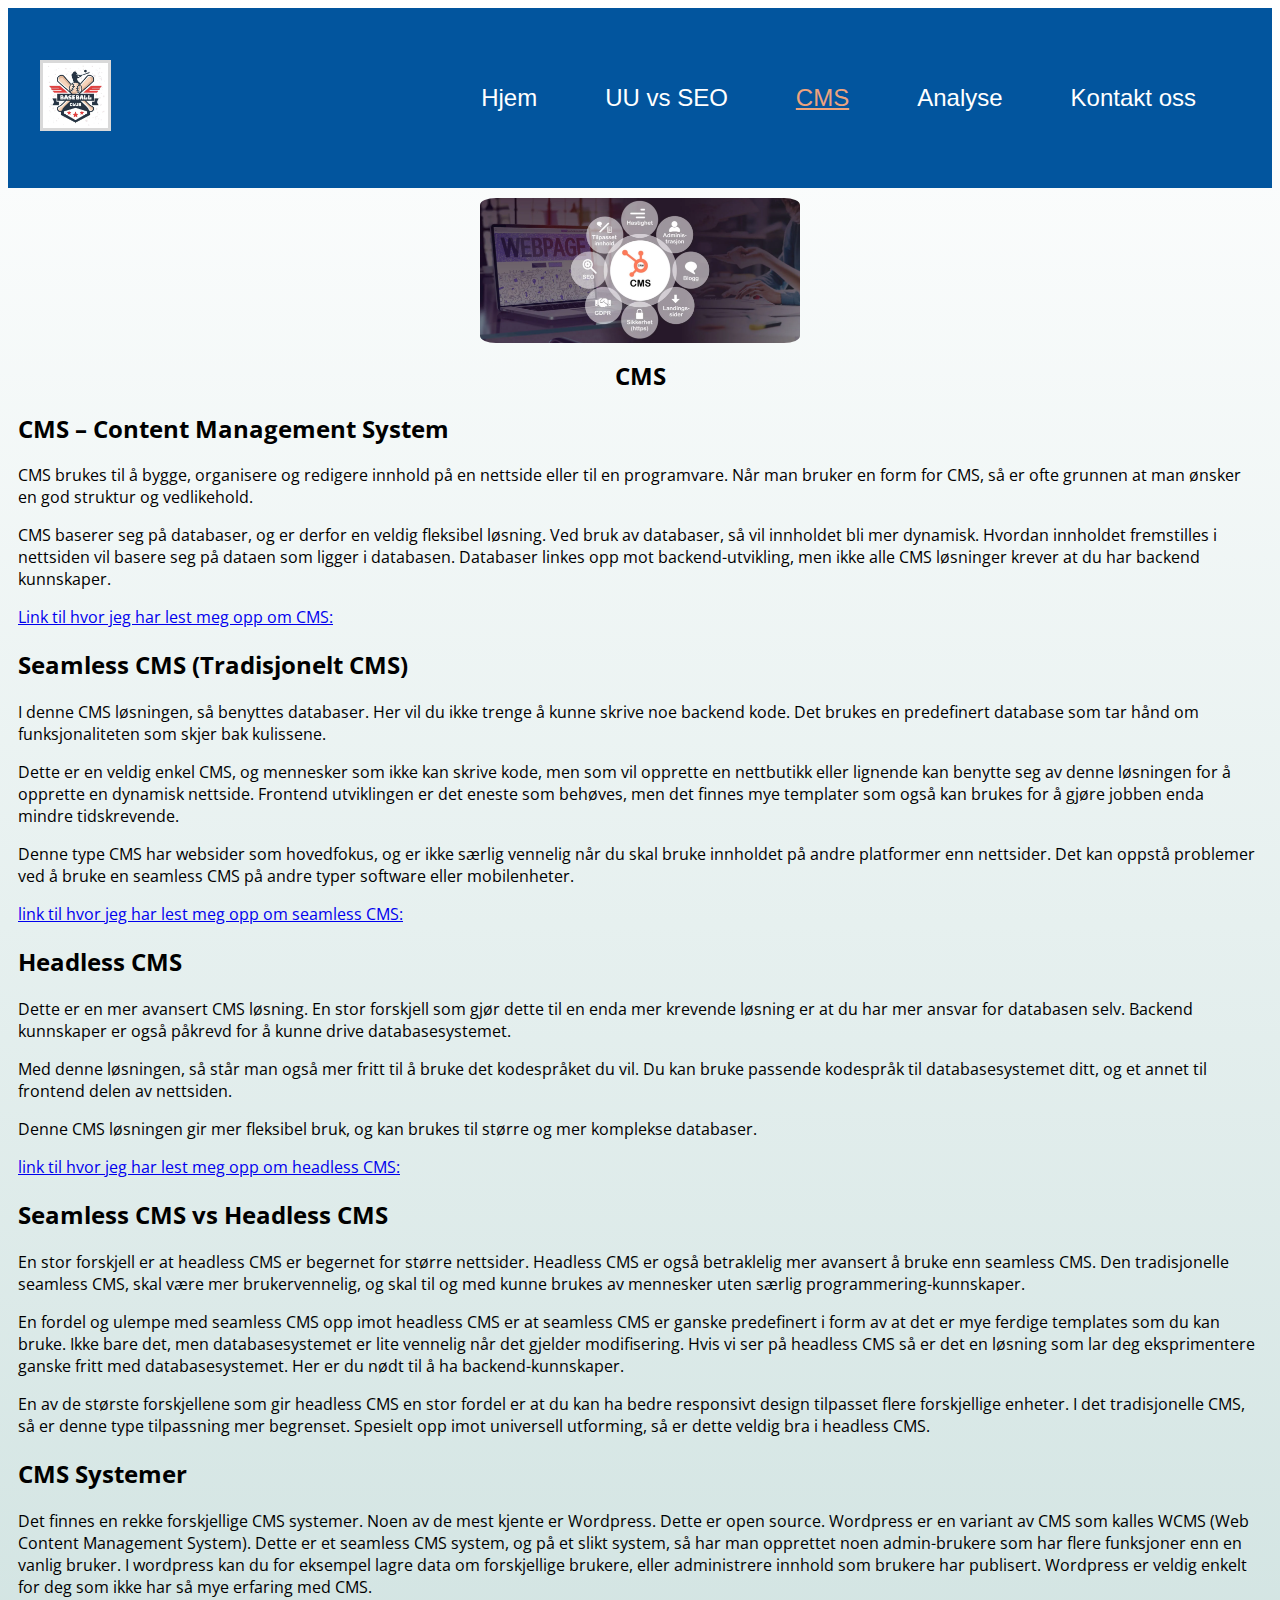
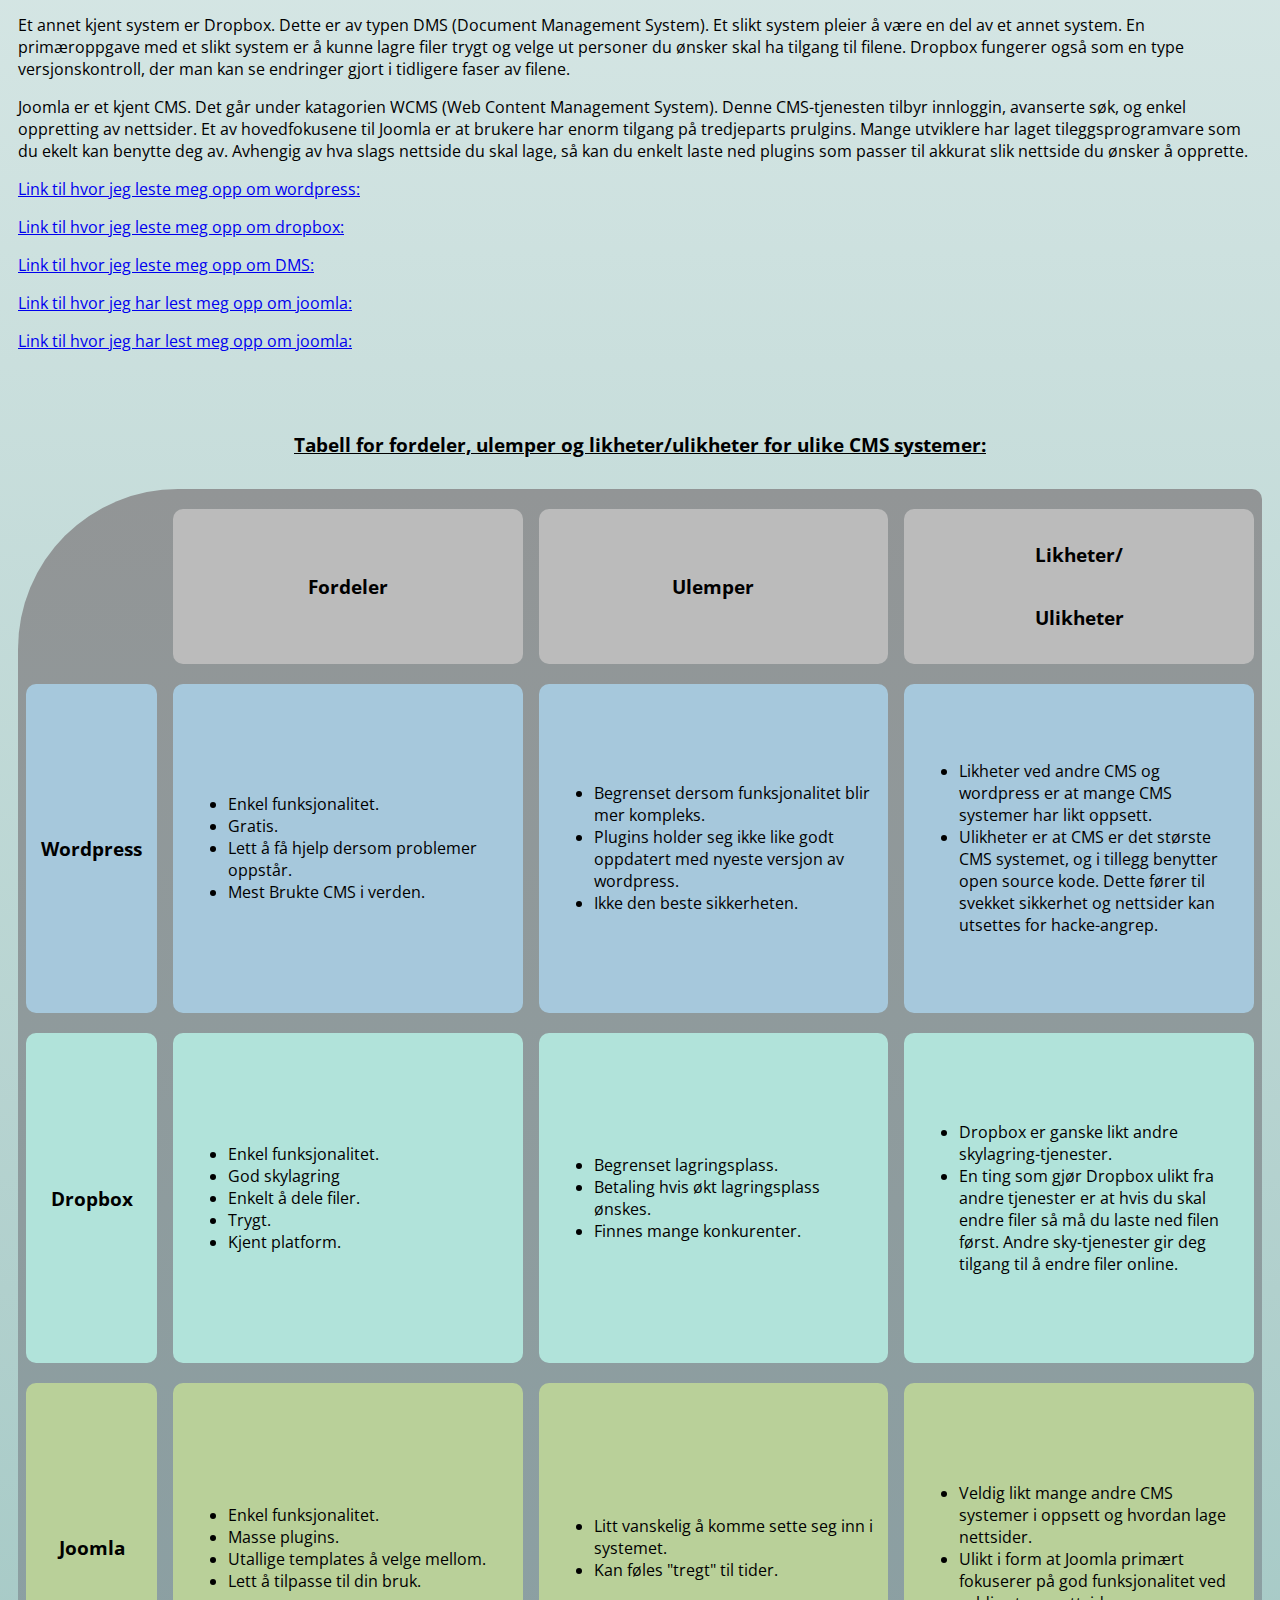
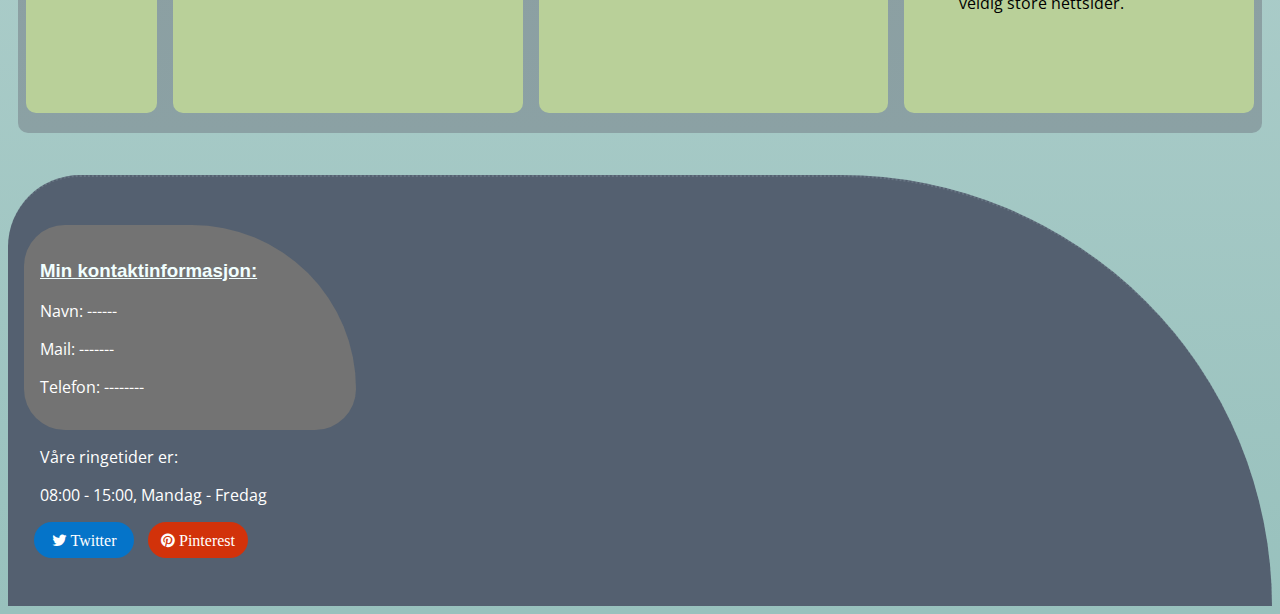
<file: cms.html>
<!DOCTYPE html>
<html lang="nb">

<head>
    <meta charset="UTF-8">
    <meta http-equiv="X-UA-Compatible" content="IE=edge">
    <meta name="viewport" content="width=device-width, initial-scale=1.0">
    <!-- Meta data for sosiale medier deling -->
    <meta property="og:image" content="images/webp_images/cms.webp">
    <meta property="og:url" content="https://itstud.hiof.no/~fredrik/deleksamen4/cms.html">
    <meta property="og:type" content="article">
    <meta property="og:title" content="CMS">
    <meta property="og:description" content="Artikkel og tabell om CMS.">
    <!-- slutt på deling sosiela medier -->


    <!-- Twitter sosialt medie integrasjon -->
    <meta name="twitter:card" content="summary">
    <meta name="twitter:site" content="@fredrik_kr">
    <meta name="twitter:title" content="CMS">
    <meta name="twitter:description" content="Artikkel og tabell om CMS.">
    <meta name="twitter:image" content="images/webp_images/cms.webp">
    <meta name="twitter:image:alt" content="Bilde for CMS på deleksamen 4">
    <!-- SLutt på twitter -->


    <link rel="stylesheet" type="text/css" href="https://necolas.github.io/normalize.css/8.0.1/normalize.css">
    <link href="font/css/fontawesome.css" rel="stylesheet">
    <link href="font/css/brands.css" rel="stylesheet">
    <link href="font/css/solid.css" rel="stylesheet">
    <link rel="stylesheet" type="text/css" href="css/style.css">
    <title>CMS</title>
    <link rel="icon" type="images/x-icon" href="images/favicon.ico">
    <!-- fav icon er designet selv på: https://www.favicon.cc/ -->

    <!-- Dele-knapper -->
    <link rel="stylesheet" href="https://cdnjs.cloudflare.com/ajax/libs/font-awesome/4.7.0/css/font-awesome.min.css">
    <!-- Slutt på dele knapper -->

    <!-- Metadata -->
    <meta name="description"
        content="Artikkel om CMS og ulike CMS systemer som finnes. Tabell og forskjeller og likheter som gir en god illustration.">
    <!-- Slutt på metadata -->
</head>

<body>
    <div id="innhold-side-container">
        <header>
            <nav>
                <a href="index.html" id="logo-header-navbar">
                    <img src="./images/webp_images/baseball_logo.webp" alt="Logo for my webpage">
                </a>
                <!-- alt av javascript er brukt til hamburgermeny, og er hentet fra forelesning. -->
                <a style="color: white;" href="javascript:void(0)" id="ham-icon" onclick="hamMenu()"><i
                        class="fa-solid fa-water"></i>
                    Meny</a>
                <ul id="meny" style="display:block">
                    <li><a href="index.html">Hjem</a></li>
                    <li><a href="uu_vs_ceo.html">UU vs SEO</a></li>
                    <li><a class="current-site" href="cms.html">CMS</a></li>
                    <li><a href="analyse.html">Analyse</a></li>
                    <li><a href="kontakt_oss.html">Kontakt oss</a></li>
                </ul>
            </nav>
        </header>


        <!-- Main seksjonen i innholdssidene inneholder bilde, overskrift og artikkel-tekst. -->
        <main itemscope itemtype="https://schema.org/Article" id="focus-article-container">
            <!-- Her har vi seksjon med innhold som skal være på siden. -->
            <section class="article-content">
                <img itemprop="image" src="images/webp_images/cms.webp" alt="CMS">
                <h1 itemprop="name">CMS</h1>
                <h2 itemprop="about">CMS – Content Management System</h2>
                <p>CMS brukes til å bygge, organisere og redigere innhold på en nettside eller til en programvare. Når
                    man bruker en form for
                    CMS, så er ofte grunnen at man ønsker en god struktur og vedlikehold.
                </p>
                <p>CMS baserer seg på databaser, og er derfor en veldig fleksibel løsning. Ved bruk av databaser, så vil
                    innholdet bli mer dynamisk. Hvordan innholdet fremstilles i nettsiden vil basere seg på dataen som
                    ligger i databasen. Databaser linkes opp mot backend-utvikling, men ikke alle CMS løsninger krever
                    at du har backend kunnskaper.</p>
                <a href="https://www.leadify.no/info/hva-er-cms-content-management-system">Link til hvor jeg har lest
                    meg opp om CMS:</a>
                <h2 itemprop="about">Seamless CMS (Tradisjonelt CMS)</h2>
                <p>I denne CMS løsningen, så benyttes databaser. Her vil du ikke trenge å kunne skrive noe backend kode.
                    Det brukes en predefinert database som tar hånd om funksjonaliteten som skjer bak kulissene. </p>
                <p>Dette er en veldig enkel CMS, og mennesker som ikke kan skrive kode, men som vil opprette en
                    nettbutikk eller lignende kan benytte seg av denne løsningen for å opprette en dynamisk nettside.
                    Frontend utviklingen er det eneste som behøves, men det finnes mye templater som også kan brukes for
                    å gjøre jobben enda mindre tidskrevende.</p>
                <p>Denne type CMS har websider som hovedfokus, og er ikke særlig vennelig når du skal bruke innholdet på
                    andre platformer enn
                    nettsider. Det kan oppstå problemer ved å bruke en seamless CMS på andre typer software eller
                    mobilenheter.
                </p>
                <a
                    href="https://www.contentful.com/r/knowledgebase/what-is-headless-cms/?utm_source=google&utm_medium=search-paid&utm_campaign=GO_TOP_ENG_NB_Signup_CMS-Headless_Exact&utm_content=&utm_term=headless%20cms&gclid=Cj0KCQjwkt6aBhDKARIsAAyeLJ1UCfFs9_fnWsWQroDiIPNhRG1JxLiuoe0fMbfYAUccvS5kspSn42AaAmW_EALw_wcB">link
                    til hvor jeg har lest meg opp om seamless CMS:</a>
                <h2 itemprop="about">Headless CMS</h2>
                <p>Dette er en mer avansert CMS løsning. En stor forskjell som gjør dette til en enda mer krevende
                    løsning er at du har mer ansvar for databasen selv. Backend kunnskaper er også påkrevd for å kunne
                    drive databasesystemet.</p>
                <p>Med denne løsningen, så står man også mer fritt til å bruke det kodespråket du vil. Du kan bruke
                    passende kodespråk til databasesystemet ditt, og et annet til frontend delen av nettsiden.</p>
                <p>Denne CMS løsningen gir mer fleksibel bruk, og kan brukes til større og mer komplekse databaser.</p>
                <a
                    href="https://www.contentful.com/r/knowledgebase/what-is-headless-cms/?utm_source=google&utm_medium=search-paid&utm_campaign=GO_TOP_ENG_NB_Signup_CMS-Headless_Exact&utm_content=&utm_term=headless%20cms&gclid=Cj0KCQjwkt6aBhDKARIsAAyeLJ1UCfFs9_fnWsWQroDiIPNhRG1JxLiuoe0fMbfYAUccvS5kspSn42AaAmW_EALw_wcB">link
                    til hvor jeg har lest meg opp om headless CMS:</a>
                <!-- Denne linken brukte jeg også til å hente litt informasjon om tradisjonelt CMS. -->


                <h2 itemprop="about">Seamless CMS vs Headless CMS</h2>
                <p>En stor forskjell er at headless CMS er begernet for større nettsider. Headless CMS er
                    også betraklelig mer avansert å bruke enn seamless CMS. Den tradisjonelle seamless CMS, skal være
                    mer brukervennelig, og skal til og med kunne brukes av mennesker uten særlig
                    programmering-kunnskaper.</p>
                <p>En fordel og ulempe med seamless CMS opp imot headless CMS er at seamless CMS er ganske predefinert i
                    form av at det er mye ferdige templates som du kan bruke. Ikke bare det, men databasesystemet er
                    lite vennelig når det gjelder modifisering. Hvis vi ser på headless CMS så er det en løsning som lar
                    deg eksprimentere ganske fritt med databasesystemet. Her er du nødt til å ha backend-kunnskaper.</p>
                <p>En av de største forskjellene som gir headless CMS en stor fordel er at du kan ha bedre responsivt
                    design tilpasset flere forskjellige enheter. I det tradisjonelle CMS, så er denne type tilpassning
                    mer begrenset. Spesielt opp imot universell utforming, så er dette veldig bra i headless CMS.</p>


                <h2 itemprop="about">CMS Systemer</h2>
                <p>Det finnes en rekke forskjellige CMS systemer. Noen av de mest kjente er Wordpress. Dette er open
                    source. Wordpress er en variant av CMS som kalles WCMS (Web Content Management System). Dette er et
                    seamless CMS system, og på et slikt system, så har man opprettet noen admin-brukere som har flere
                    funksjoner enn en vanlig bruker. I wordpress kan du for eksempel lagre data om forskjellige brukere,
                    eller administrere innhold som brukere har publisert. Wordpress er veldig enkelt for deg som ikke
                    har så mye erfaring med CMS.</p>

                <p>Et annet kjent system er Dropbox. Dette er av typen DMS (Document Management System). Et slikt
                    system pleier å være en del av et annet system. En primæroppgave med et slikt system er å kunne
                    lagre filer trygt og velge ut personer du ønsker skal ha tilgang til filene. Dropbox fungerer også
                    som en type versjonskontroll, der man kan se endringer gjort i tidligere faser av filene.</p>

                <p>Joomla er et kjent CMS. Det går under katagorien WCMS (Web Content Management System). Denne
                    CMS-tjenesten tilbyr innloggin, avanserte søk, og enkel oppretting av nettsider. Et av hovedfokusene
                    til Joomla
                    er at brukere har enorm tilgang på tredjeparts prulgins. Mange utviklere har laget
                    tileggsprogramvare som du ekelt kan benytte deg av. Avhengig av hva slags nettside du skal lage, så
                    kan du enkelt laste ned plugins som passer til akkurat slik nettside du ønsker å opprette.</p>
                <p>
                    <a href="https://techblog.sdstudio.top/no/fordeler-og-ulemper-med-wordpress/">Link til hvor jeg
                        leste
                        meg opp om wordpress:</a>
                </p>
                <p>
                    <a href="https://zapier.com/blog/dropbox-vs-google-drive/">Link til hvor jeg leste meg opp om
                        dropbox:</a>
                </p>
                <p>
                    <a href="https://en.wikipedia.org/wiki/Document_management_system">Link til hvor jeg leste meg opp
                        om
                        DMS:</a>
                </p>

                <p> <a href="https://no.wikipedia.org/wiki/Joomla!">Link til hvor jeg har lest meg opp om joomla:</a>
                </p>
                <p>
                    <a href="https://www.hvordan.org/kategorier/11-teknologi-og-internett/47-hva-er-joomla">Link til
                        hvor jeg har lest meg opp om joomla:</a>
                </p>

                <!-- Samme linker til det jeg har linket til i artikkelen ligger som kommentarer under: -->


                <!-- Link til DMS informasjon jeg har brukt: -->
                <!-- https://en.wikipedia.org/wiki/Document_management_system -->

                <!-- Jeg har brukt notater i kladdebok fra forelesning om CMS -->

                <!-- Jeg har lest denne artikkelen for å kunne forstå mer om CMS. Jeg har brukt kunnskap jeg har lært fra linken under for å kunne skrive artikkel. -->
                <!-- https://www.leadify.no/info/hva-er-cms-content-management-system -->

                <!-- Linken under har jeg lest og fått kunnskap om Joomla. -->
                <!-- https://no.wikipedia.org/wiki/Joomla!-->

                <!-- Linken under har jeg lest og fått kunnskap om Joomla. -->
                <!-- https://www.hvordan.org/kategorier/11-teknologi-og-internett/47-hva-er-joomla -->

                <!-- Linken under har jeg lest og fått kunnskap om Wordpress. -->
                <!-- https://techblog.sdstudio.top/no/fordeler-og-ulemper-med-wordpress/ -->

                <!-- Jeg har lest artikkelen i linken under for å lære meg mer om dropbox. -->
                <!-- https://zapier.com/blog/dropbox-vs-google-drive/ -->

                <h3 id="table-header">Tabell for fordeler, ulemper og likheter/ulikheter for ulike CMS systemer:</h3>

            </section>
            <!-- Tabell -->
            <div id="table-container-cms">
                <div class="table-area-blank-cms"></div>

                <div class="table-area-fordeler-cms">
                    <h3>Fordeler</h3>
                </div>

                <div class="table-area-ulemper-cms">
                    <h3>Ulemper</h3>
                </div>

                <div class="table-area-likheter-ulikheter-cms">
                    <h3>Likheter/
                    </h3>
                    <h3>Ulikheter</h3>
                </div>


                <!-- Wordpress -->
                <div class="table-area-cms1">
                    <h3>Wordpress</h3>
                </div>

                <div class="table-area-cms1-fordeler">
                    <ul>
                        <li>Enkel funksjonalitet.</li>
                        <li>Gratis.</li>
                        <li>Lett å få hjelp dersom problemer oppstår.</li>
                        <li>Mest Brukte CMS i verden.</li>
                    </ul>
                </div>

                <div class="table-area-cms1-ulemper">
                    <ul>
                        <li>Begrenset dersom funksjonalitet blir mer kompleks.</li>
                        <li>Plugins holder seg ikke like godt oppdatert med nyeste versjon av wordpress.</li>
                        <li>Ikke den beste sikkerheten.</li>
                    </ul>
                </div>

                <div class="table-area-cms1-likheter-ulikheter">
                    <!-- <h5>Wordpress - Likheter og ulikheter</h5> -->
                    <ul>
                        <li>Likheter ved andre CMS og wordpress er at mange CMS systemer har likt oppsett.</li>
                        <li>Ulikheter er at CMS er det største CMS systemet, og i tillegg benytter open source kode.
                            Dette fører til svekket sikkerhet og nettsider kan utsettes for hacke-angrep.</li>
                    </ul>
                </div>


                <!-- Dropbox-->
                <div class="table-area-cms2">
                    <h3>Dropbox</h3>
                </div>

                <div class="table-area-cms2-fordeler">
                    <ul>
                        <li>
                            Enkel funksjonalitet.
                        </li>
                        <li>God skylagring</li>
                        <li>Enkelt å dele filer.</li>
                        <li>Trygt.</li>
                        <li>Kjent platform.</li>
                    </ul>
                </div>

                <div class="table-area-cms2-ulemper">
                    <ul>
                        <li>Begrenset lagringsplass.</li>
                        <li>Betaling hvis økt lagringsplass ønskes.</li>
                        <li>Finnes mange konkurenter.</li>
                    </ul>
                </div>

                <div class="table-area-cms2-likheter-ulikheter">
                    <!-- <h5>Dropbox - Likheter og Ulikheter:</h5> -->
                    <ul>
                        <li>Dropbox er ganske likt andre skylagring-tjenester.</li>
                        <li>En ting som gjør Dropbox ulikt fra andre tjenester er at hvis du skal endre filer så må du
                            laste ned filen først. Andre sky-tjenester gir deg tilgang til å
                            endre filer online.</li>
                    </ul>
                </div>



                <!-- Joomla -->
                <div class="table-area-cms3">
                    <h3>Joomla</h3>
                </div>

                <div class="table-area-cms3-fordeler">
                    <ul>
                        <li>Enkel funksjonalitet.</li>
                        <li>
                            Masse plugins.
                        </li>
                        <li>Utallige templates å velge mellom.</li>
                        <li>Lett å tilpasse til din bruk.</li>
                    </ul>
                </div>

                <div class="table-area-cms3-ulemper">
                    <ul>
                        <li>Litt vanskelig å komme sette seg inn i systemet.</li>
                        <li>Kan føles "tregt" til tider.</li>
                    </ul>
                </div>

                <div class="table-area-cms3-likheter-ulikheter">
                    <!-- <h5>Joomla - Likheter og Ulikheter:</h5> -->
                    <ul>
                        <li>Veldig likt mange andre CMS systemer i oppsett og hvordan lage nettsider.</li>
                        <li>Ulikt i form at Joomla primært fokuserer på god funksjonalitet ved veldig store nettsider.
                        </li>
                    </ul>
                </div>

            </div>
        </main>


        <footer>
            <div>
                <div id="footer-kontakt-info">
                    <h3>Min kontaktinformasjon:</h3>
                    <p>Navn: ------</p>
                    <p>Mail: -------</p>
                    <p>Telefon: --------</p>
                </div>
                <div id="ringe-tider">
                    <p>Våre ringetider er:</p>
                    <p>08:00 - 15:00, Mandag - Fredag</p>
                </div>

                <!-- Facebook knapp -->
                <div class="fb-share-button" data-href="https://www.your-domain.com/your-page.html"
                    data-layout="button_count">
                </div>
                <!-- SLutt på facebook knapp -->
                <a href="#" class="fa fa-twitter"> Twitter</a>
                <a href="#" class="fa fa-pinterest"> Pinterest</a>
            </div>
        </footer>
        <script src="javascript/ham.js"></script>
    </div>
    <!-- Facebook share knapp -->
    <div id="fb-root"></div>
    <script async defer crossorigin="anonymous" src="https://connect.facebook.net/en_GB/sdk.js#xfbml=1&version=v15.0"
        nonce="L8aR15TL"></script>
    <!-- Slutt på facebook share knapp -->
</body>


</html>
</file>
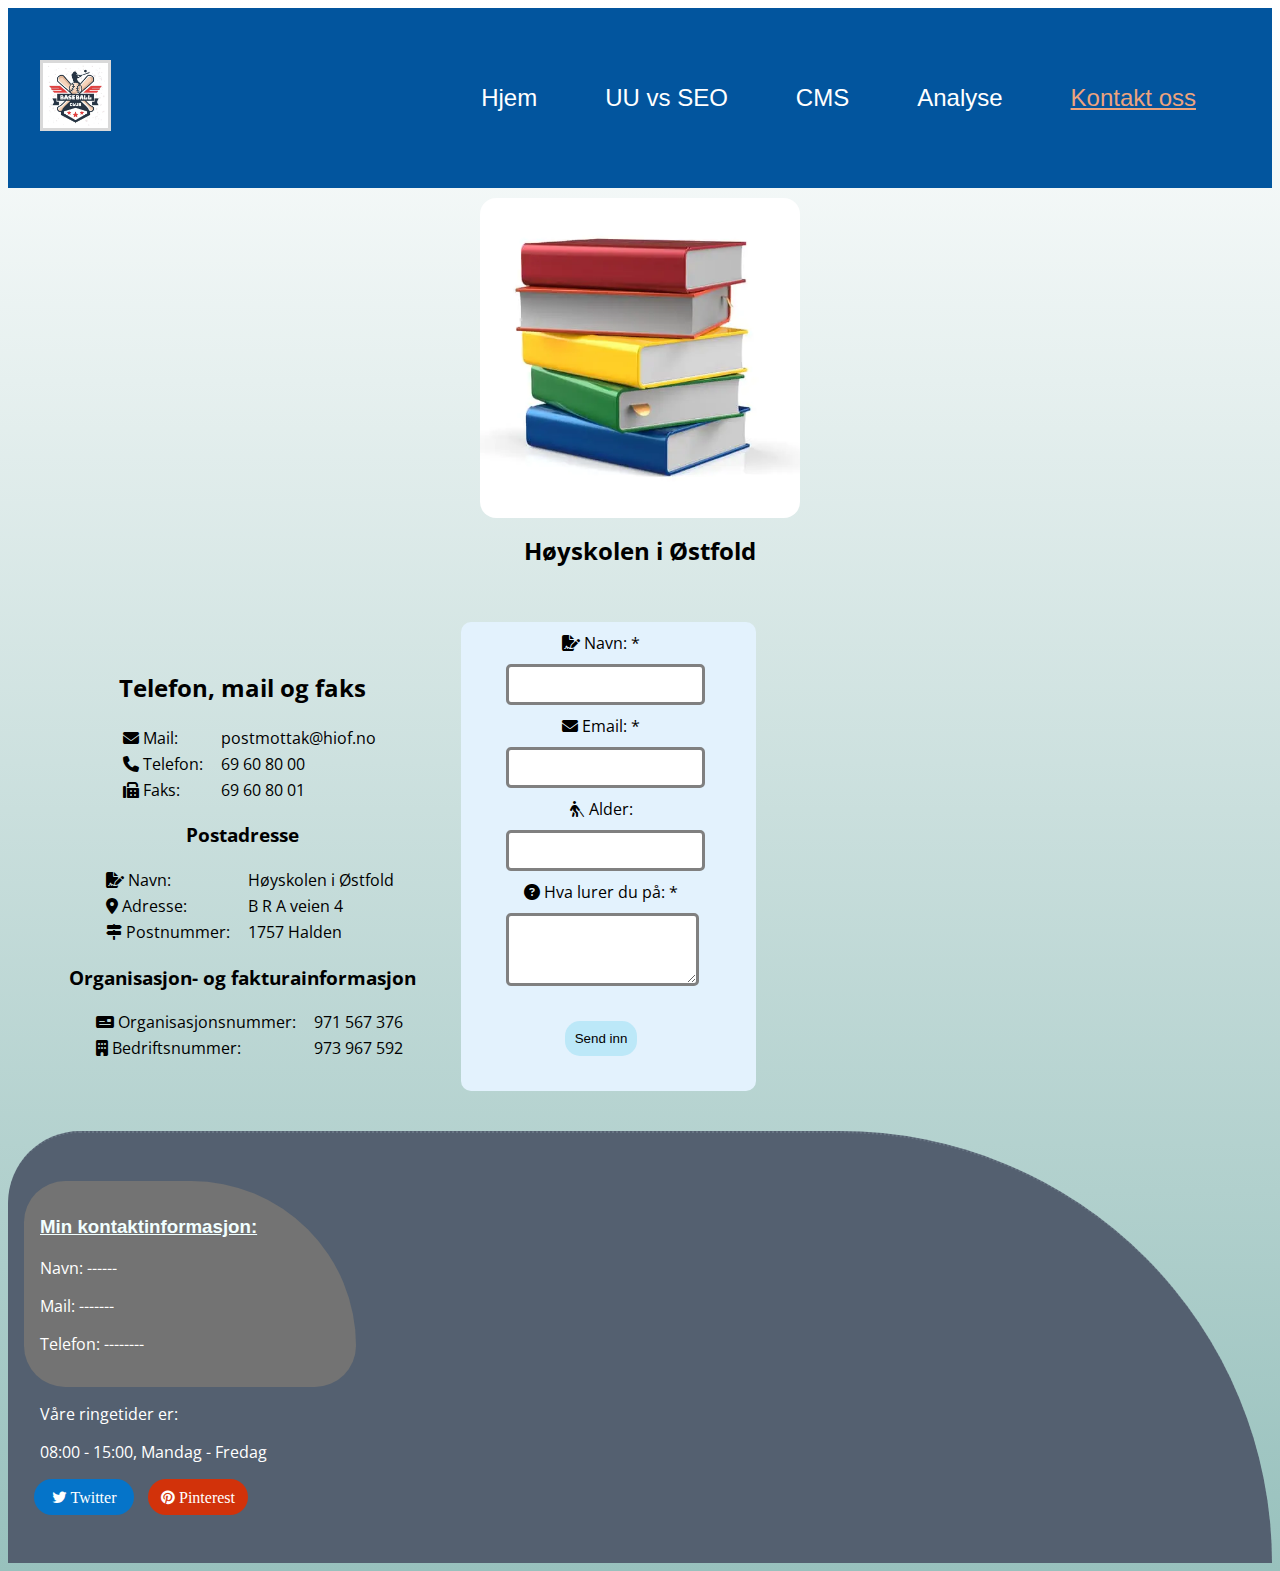
<file: kontakt_oss.html>
<!DOCTYPE html>
<html lang="nb">

<head>
    <meta charset="UTF-8">
    <meta http-equiv="X-UA-Compatible" content="IE=edge">
    <meta name="viewport" content="width=device-width, initial-scale=1.0">
    <!-- Meta data for sosiale medier deling -->
    <meta property="og:image" content="images/webp_images/books.webp">
    <meta property="og:url" content="https://itstud.hiof.no/~fredrik/deleksamen4/kontakt_oss.html">
    <meta property="og:type" content="article">
    <meta property="og:title" content="Kontaktinformasjon for Høyskolen i Østfold">
    <meta property="og:description" content="Alt av kontaktinformasjon du trenger!">
    <!-- slutt på deling sosiela medier -->

    <!-- Twitter sosialt medie integrasjon -->
    <meta name="twitter:card" content="summary">
    <meta name="twitter:site" content="@fredrik_kr">
    <meta name="twitter:title" content="Kontaktinformasjon for Høyskolen i Østfold">
    <meta name="twitter:description" content="Alt av kontaktinformasjon du trenger!">
    <meta name="twitter:image" content="images/webp_images/books.webp">
    <meta name="twitter:image:alt" content="Bilde for kontaktside på deleksamen 4">
    <!-- Legge til url -->

    <!-- SLutt på twitter -->
    <link rel="stylesheet" type="text/css" href="https://necolas.github.io/normalize.css/8.0.1/normalize.css">
    <link href="font/css/fontawesome.css" rel="stylesheet">
    <link href="font/css/brands.css" rel="stylesheet">
    <link href="font/css/solid.css" rel="stylesheet">
    <link rel="stylesheet" type="text/css" href="css/style.css">
    <title>Kontakt oss</title>
    <link rel="icon" type="images/x-icon" href="images/favicon.ico">
    <!-- fav icon er designet selv på: https://www.favicon.cc/ -->

    <!-- Dele-knapper -->
    <link rel="stylesheet" href="https://cdnjs.cloudflare.com/ajax/libs/font-awesome/4.7.0/css/font-awesome.min.css">
    <!-- Slutt på dele knapper -->

    <!-- Metadata -->
    <meta name="description"
        content="Høyskolen i Østfold sin kontaktinformasjon. Adresse, telefon og kart finnes på denne siden.">
    <!-- Slutt på metadata -->
</head>

<body>
    <div id="innhold-side-container">
        <header>
            <nav>
                <a href="index.html" id="logo-header-navbar">
                    <img src="./images/webp_images/baseball_logo.webp" alt="Logo for my webpage">
                </a>
                <!-- alt av javascript er brukt til hamburgermeny, og er hentet fra forelesning. -->
                <a style="color: white;" href="javascript:void(0)" id="ham-icon" onclick="hamMenu()"><i
                        class="fa-solid fa-water"></i>
                    Meny</a>
                <ul id="meny" style="display:block">
                    <li><a href="index.html">Hjem</a></li>
                    <li><a href="uu_vs_ceo.html">UU vs SEO</a></li>
                    <li><a href="cms.html">CMS</a></li>
                    <li><a href="analyse.html">Analyse</a></li>
                    <li><a class="current-site" href=" kontakt_oss.html">Kontakt oss</a></li>
                </ul>
            </nav>
        </header>


        <!-- Main seksjonen -->
        <main itemscope itemtype="https://schema.org/ContactPage" id="focus-article-container-kontakt">
            <!-- Her har vi seksjon med innhold som skal være på siden. -->
            <section class="article-content">
                <img itemprop="primaryImageOfPage" src="images/webp_images/books.webp" alt="Kontakt oss">
                <h1 itemprop="headline">Høyskolen i Østfold</h1>
                <div class="flex-kart-kontakt">
                    <div itemprop="mainContentOfPage" class="table-div">
                        <h2>Telefon, mail og faks</h2>
                        <table>
                            <tr>
                                <td><i class="fa-solid fa-envelope"></i> Mail:</td>
                                <td>postmottak@hiof.no</td>
                            </tr>
                            <tr>
                                <td><i class="fa-solid fa-phone"></i> Telefon:</td>
                                <td>69 60 80 00</td>
                            </tr>
                            <tr>
                                <td><i class="fa-solid fa-fax"></i> Faks:</td>
                                <td>69 60 80 01</td>
                            </tr>
                        </table>
                        <h3>Postadresse</h3>
                        <table>
                            <tr>
                                <td><i class="fa-solid fa-file-signature"></i> Navn:</td>
                                <td>Høyskolen i Østfold</td>
                            </tr>
                            <tr>
                                <td><i class="fa-solid fa-location-dot"></i> Adresse:</td>
                                <td>B R A veien 4</td>
                            </tr>
                            <tr>
                                <td><i class="fa-solid fa-signs-post"></i> Postnummer:</td>
                                <td>1757 Halden</td>
                            </tr>
                        </table>
                        <h3>Organisasjon- og fakturainformasjon</h3>
                        <table>
                            <tr>
                                <td><i class="fa-solid fa-money-check"></i> Organisasjonsnummer:</td>
                                <td>971 567 376</td>
                            </tr>
                            <tr>
                                <td><i class="fa-solid fa-building"></i> Bedriftsnummer:</td>
                                <td>973 967 592</td>
                            </tr>
                        </table>
                    </div>

                    <!-- Kontakt skjema -->
                    <div id="send-in-sporsmal">
                        <form>

                            <label for="name"><i class="fa-solid fa-file-signature"></i> Navn: *</label>
                            <input type="text" name="name" id="name" required>

                            <label for="email"><i class="fa-regular fa-envelope"></i> Email: *</label>
                            <input type="email" name="email" id="email" required>

                            <label for="age"><i class="fa-solid fa-person-walking-with-cane"></i> Alder: </label>
                            <input type="number" name="age" id="age">

                            <label for="description"><i class="fa-solid fa-circle-question"></i> Hva lurer du
                                på: *</label>
                            <textarea id="description" name="description" required></textarea>

                            <button type="submit">Send inn</button>
                        </form>
                    </div>
                    <!-- Slutt på kontakt skjema -->

                    <iframe class="google-map"
                        src="https://www.google.com/maps/embed?pb=!1m18!1m12!1m3!1d2047.1884406377942!2d11.350614616101142!3d59.12924748158932!2m3!1f0!2f0!3f0!3m2!1i1024!2i768!4f13.1!3m3!1m2!1s0x464412f72dd0f16b%3A0x54daade2c0319210!2sH%C3%B8gskolen%20i%20%C3%98stfold%20-%20Halden!5e0!3m2!1sno!2sno!4v1668630674229!5m2!1sno!2sno"
                        width="600" height="450" style="border:0;" allowfullscreen="" loading="lazy"
                        referrerpolicy="no-referrer-when-downgrade">
                    </iframe>
                    <!-- For å legge til kart så fulgte jeg linken nedenfor. -->
                    <!-- https://wcmshelp.ucsc.edu/advanced/embedding-google/google-maps.html -->
                </div>
            </section>
        </main>


        <footer>
            <div>
                <div id="footer-kontakt-info">
                    <h3>Min kontaktinformasjon:</h3>
                    <p>Navn: ------</p>
                    <p>Mail: -------</p>
                    <p>Telefon: --------</p>
                </div>
                <div id="ringe-tider">
                    <p>Våre ringetider er:</p>
                    <p>08:00 - 15:00, Mandag - Fredag</p>
                </div>

                <!-- Facebook knapp -->
                <div class="fb-share-button" data-href="https://www.your-domain.com/your-page.html"
                    data-layout="button_count">
                </div>
                <!-- SLutt på facebook knapp -->
                <a href="#" class="fa fa-twitter"> Twitter</a>
                <a href="#" class="fa fa-pinterest"> Pinterest</a>
            </div>
        </footer>


        <script src="javascript/ham.js"></script>
    </div>
    <!-- Facebook share knapp -->
    <div id="fb-root"></div>
    <script async defer crossorigin="anonymous" src="https://connect.facebook.net/en_GB/sdk.js#xfbml=1&version=v15.0"
        nonce="L8aR15TL"></script>
    <!-- Slutt på facebook share knapp -->
</body>


</html>
</file>
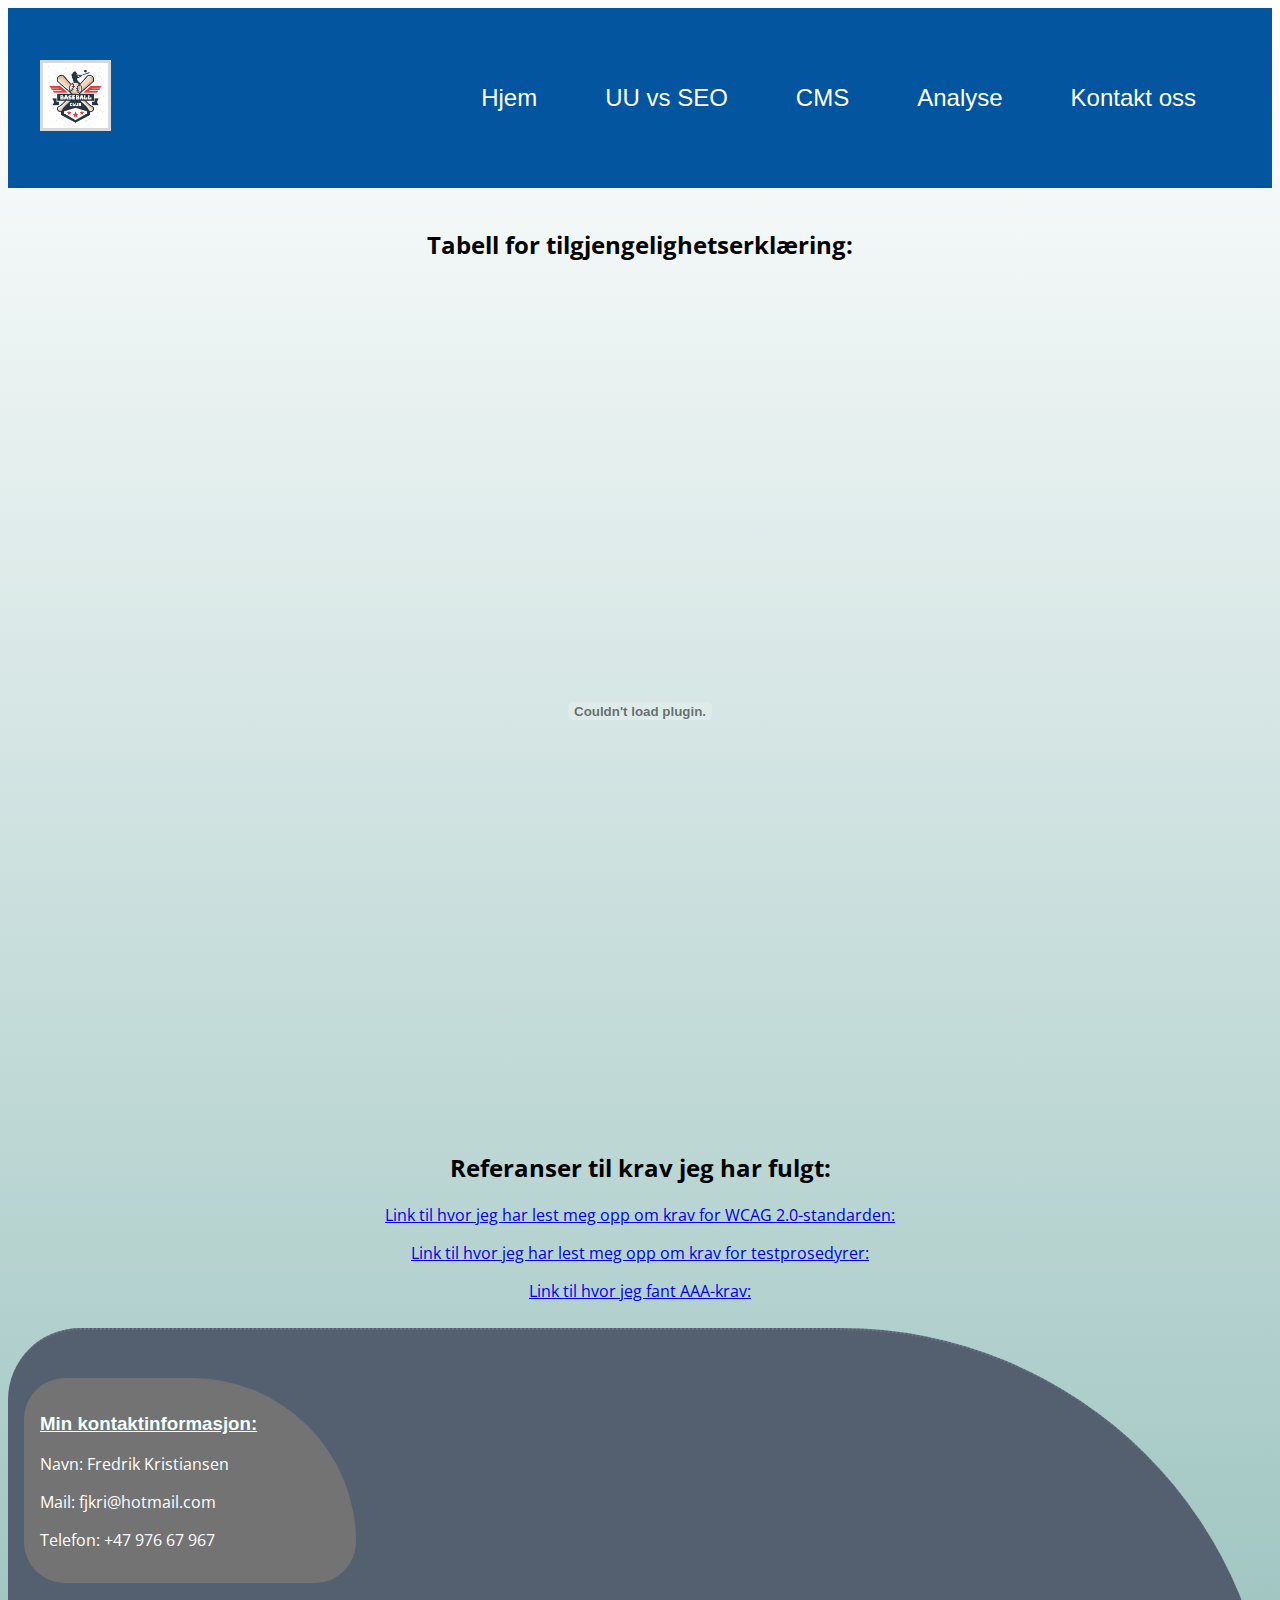
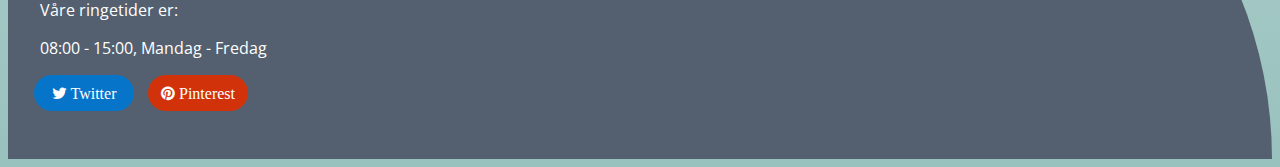
<file: tilgjengelighet_tabell.html>
<!DOCTYPE html>
<html lang="nb">

<head>
    <meta charset="UTF-8">
    <meta http-equiv="X-UA-Compatible" content="IE=edge">
    <meta name="viewport" content="width=device-width, initial-scale=1.0">

    <!-- Meta data for sosiale medier deling -->
    <meta property="og:image" content="images/webp_images/books.webp">
    <meta property="og:url" content="https://itstud.hiof.no/~fredrik/deleksamen4/tilgjengelighet_tabell.html">
    <meta property="og:type" content="article">
    <meta property="og:title" content="Tilgjengelighetstabell">
    <meta property="og:description" content="tilgjengelighetstabell med A, AA og AAA krav.">
    <!-- slutt på deling sosiela medier -->

    <!-- Twitter sosialt medie integrasjon -->
    <meta name="twitter:card" content="summary">
    <meta name="twitter:site" content="@fredrik_kr">
    <meta name="twitter:title" content="Tilgjengelighetstabell">
    <meta name="twitter:description" content="Tilgjengelighetstabell med A, AA og AAA krav.">
    <meta name="twitter:image" content="images/webp_images/books.webp">
    <meta name="twitter:image:alt" content="Bilde for tilgjengelighetstabell på deleksamen 4">
    <!-- SLutt på twitter -->

    <link rel="stylesheet" type="text/css" href="https://necolas.github.io/normalize.css/8.0.1/normalize.css">
    <link href="font/css/fontawesome.css" rel="stylesheet">
    <link href="font/css/brands.css" rel="stylesheet">
    <link href="font/css/solid.css" rel="stylesheet">
    <link rel="stylesheet" type="text/css" href="css/style.css">
    <title>Tilgjengelighetserklæring</title>
    <link rel="icon" type="images/x-icon" href="images/favicon.ico">
    <!-- fav icon er designet selv på: https://www.favicon.cc/ -->

    <!-- Dele-knapper -->
    <link rel="stylesheet" href="https://cdnjs.cloudflare.com/ajax/libs/font-awesome/4.7.0/css/font-awesome.min.css">
    <!-- Slutt på dele knapper -->

    <!-- Metadata -->
    <meta name="description"
        content="Et excel dokument for A, AA, og AAA krav i tilgjengelighetserklæring. Punktene blir fremstilt i en tabell.">
    <!-- Slutt på metadata -->
</head>

<body>
    <div id="innhold-side-container">
        <header>
            <nav>
                <a href="index.html" id="logo-header-navbar">
                    <img src="./images/webp_images/baseball_logo.webp" alt="Logo for my webpage">
                </a>
                <!-- alt av javascript er brukt til hamburgermeny, og er hentet fra forelesning. -->
                <a style="color: white;" href="javascript:void(0)" id="ham-icon" onclick="hamMenu()"><i
                        class="fa-solid fa-water"></i>
                    Meny</a>
                <ul id="meny" style="display:block">
                    <li><a href="index.html">Hjem</a></li>
                    <li><a href="uu_vs_ceo.html">UU vs SEO</a></li>
                    <li><a href="cms.html">CMS</a></li>
                    <li><a href="analyse.html">Analyse</a></li>
                    <li><a href="kontakt_oss.html">Kontakt oss</a></li>
                </ul>
            </nav>
        </header>


        <!-- Main seksjonen -->
        <main id="focus-article-container-tilgjenglighets">
            <h1 style="margin-bottom: 50px; margin-top: 30px;">Tabell for tilgjengelighetserklæring:</h1>
            <div style="width: 100%; height: 800px; margin-bottom: 40px;">
                <embed style="width: 100%; height: 800px;" src="excel-tabell-landscape.pdf" type="application/pdf">
                <!-- For å lære meg å legge inn pdf i html, så fulgte jeg denne videoen: -->
                <!-- https://www.youtube.com/watch?v=b5Vdy4_xWVU -->
            </div>
            <h2>Referanser til krav jeg har fulgt:</h2>
            <p>
                <a href="https://www.uutilsynet.no/wcag-standarden/wcag-20-standarden/86">Link til
                    hvor jeg har lest meg opp om krav for WCAG 2.0-standarden:</a>
            </p>
            <p>
                <a
                    href="https://www.uutilsynet.no/regelverk/testprosedyrar-nettstader/709#tolking_av_wcag_20_a_og_aa_med_testprosedyrar">Link
                    til
                    hvor jeg har lest meg opp om krav for testprosedyrer:</a>
            </p>
            <p><a
                    href="https://www.w3.org/WAI/WCAG21/quickref/?versions=2.0&showtechniques=321&fbclid=IwAR2hJLaikV78XsLS6jy5u6j19Tw6M431D-3RF6eR3PIUy60dLVSrIS0c9SE#principle1">Link
                    til hvor jeg fant AAA-krav:</a>
            </p>
        </main>


        <footer>
            <div>
                <div id="footer-kontakt-info">
                    <h3>Min kontaktinformasjon:</h3>
                    <p>Navn: Fredrik Kristiansen</p>
                    <p>Mail: fjkri@hotmail.com</p>
                    <p>Telefon: +47 976 67 967</p>
                </div>
                <div id="ringe-tider">
                    <p>Våre ringetider er:</p>
                    <p>08:00 - 15:00, Mandag - Fredag</p>
                </div>

                <!-- Facebook knapp -->
                <div class="fb-share-button" data-href="https://www.your-domain.com/your-page.html"
                    data-layout="button_count">
                </div>
                <!-- SLutt på facebook knapp -->
                <a href="#" class="fa fa-twitter"> Twitter</a>
                <a href="#" class="fa fa-pinterest"> Pinterest</a>
            </div>
        </footer>
        <script src="javascript/ham.js"></script>
    </div>
    <!-- Facebook share knapp -->
    <div id="fb-root"></div>
    <script async defer crossorigin="anonymous" src="https://connect.facebook.net/en_GB/sdk.js#xfbml=1&version=v15.0"
        nonce="L8aR15TL"></script>
    <!-- Slutt på facebook share knapp -->
</body>


</html>
</file>
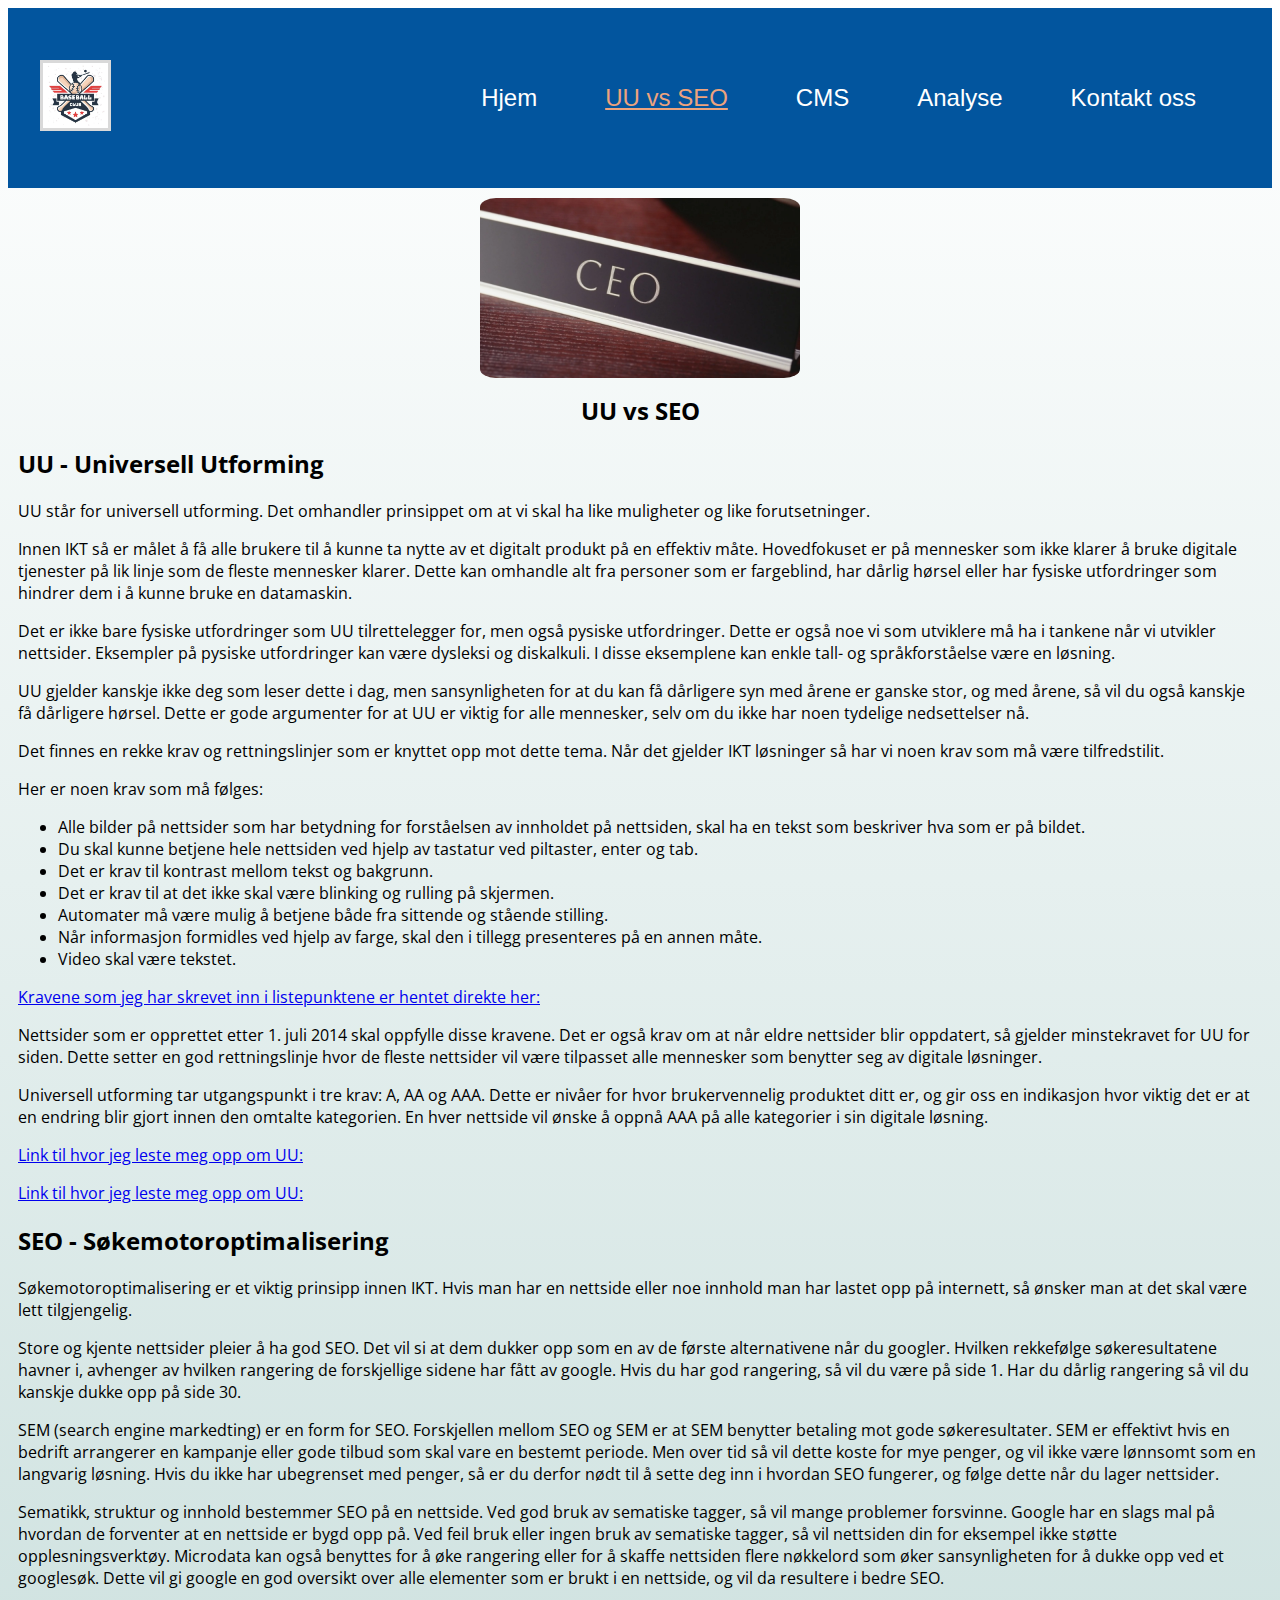
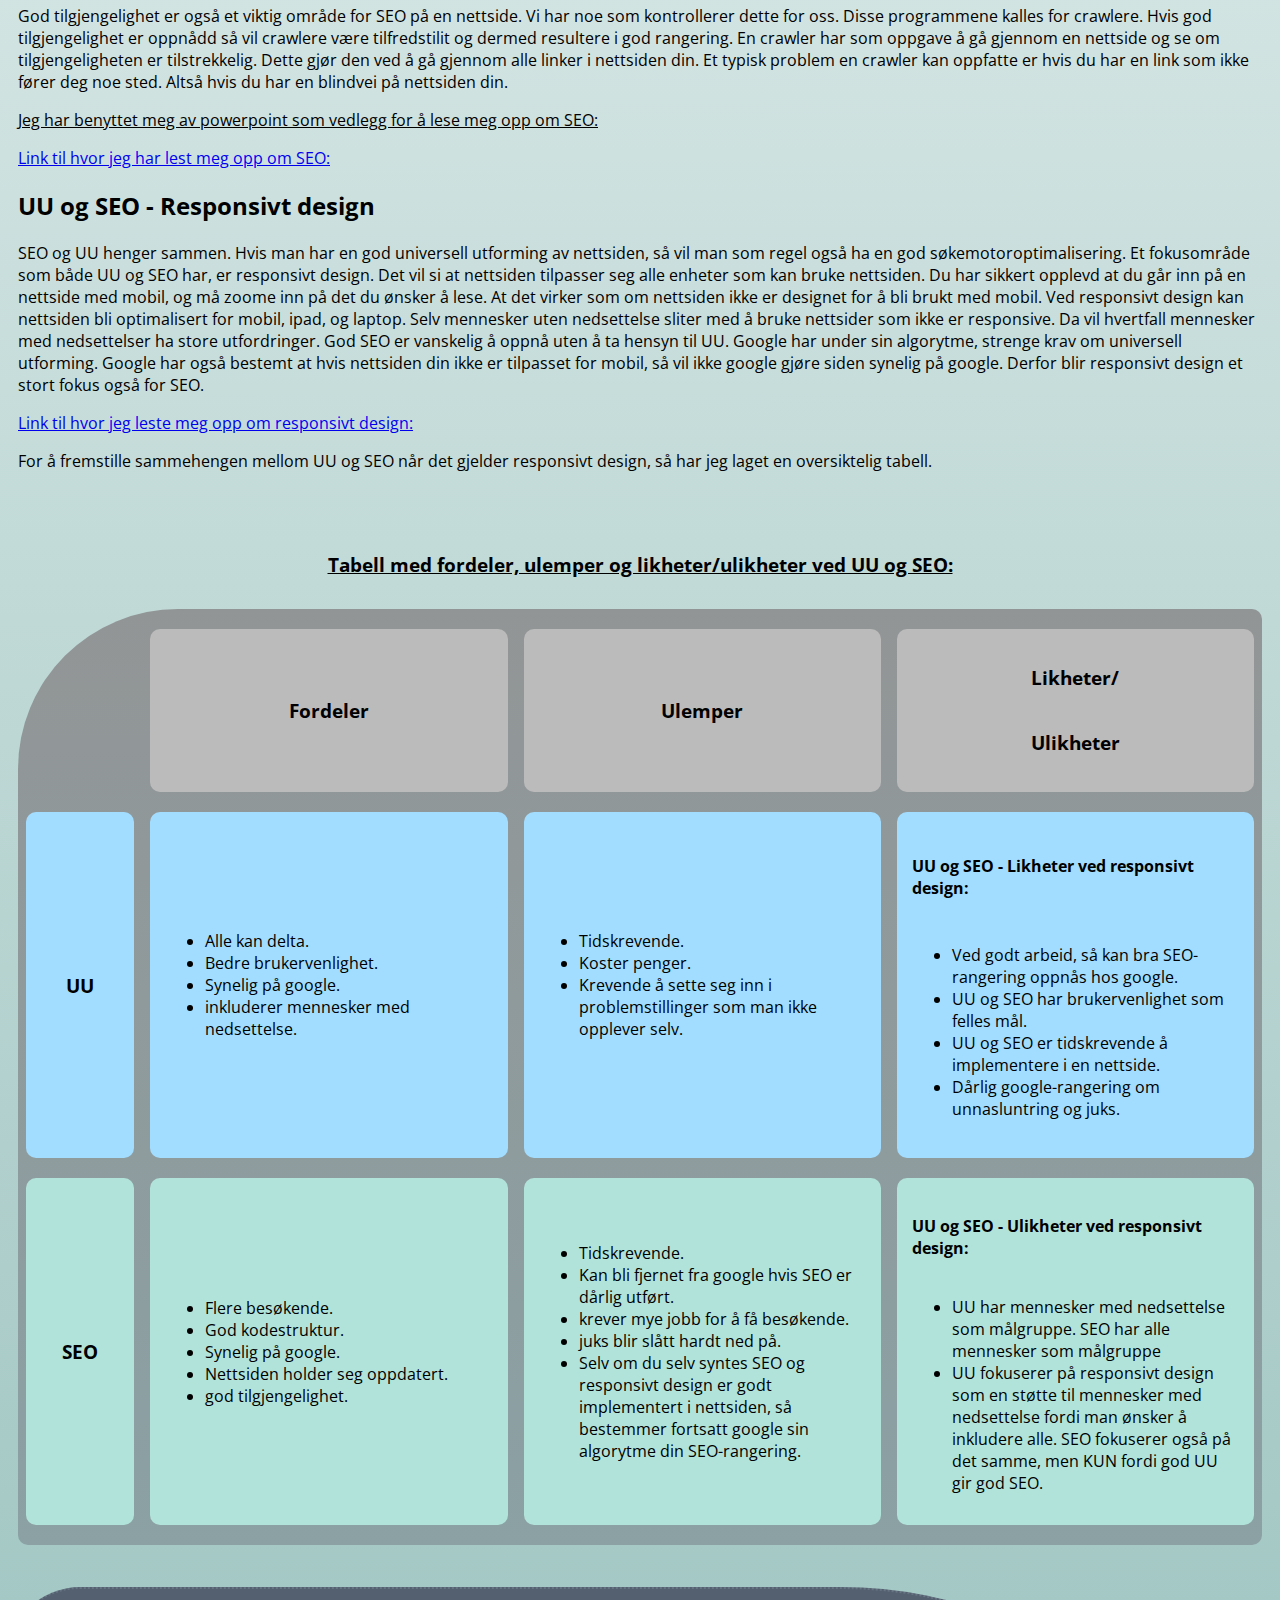
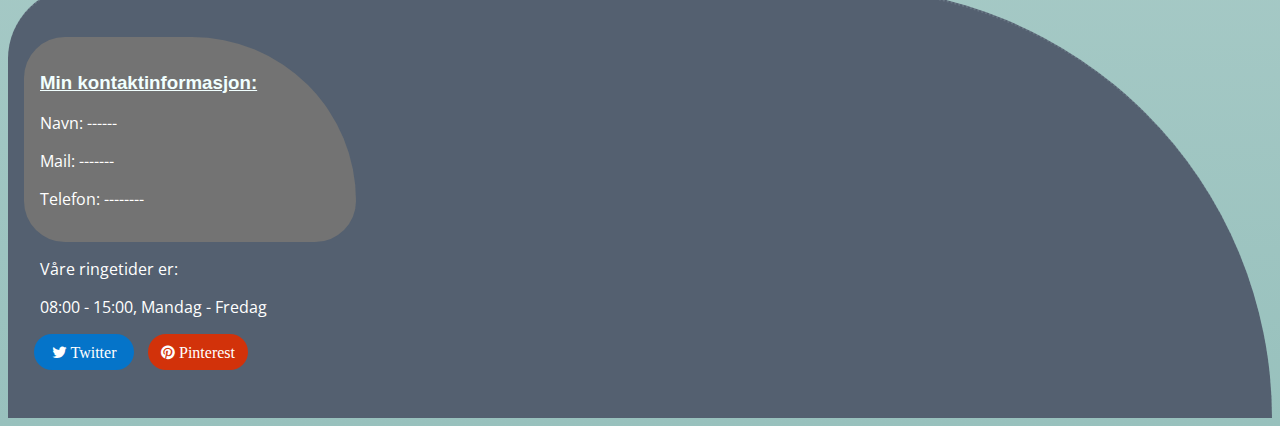
<file: uu_vs_ceo.html>
<!DOCTYPE html>
<html lang="nb">

<head>
    <meta charset="UTF-8">
    <meta http-equiv="X-UA-Compatible" content="IE=edge">
    <meta name="viewport" content="width=device-width, initial-scale=1.0">
    <!-- Meta data for sosiale medier deling -->
    <meta property="og:image" content="images/webp_images/ceo.webp">
    <meta property="og:url" content="https://itstud.hiof.no/~fredrik/deleksamen4/uu_vs_ceo.html">
    <meta property="og:type" content="article">
    <meta property="og:title" content="UU vs SEO">
    <meta property="og:description" content="Forskjeller og likheter mellom UU og SEO.">
    <!-- slutt på deling sosiela medier -->


    <!-- Twitter sosialt medie integrasjon -->
    <meta name="twitter:card" content="summary">
    <meta name="twitter:site" content="@fredrik_kr">
    <meta name="twitter:title" content="UU vs SEO">
    <meta name="twitter:description" content="Forskjeller og likheter mellom UU og SEO.">
    <meta name="twitter:image" content="images/webp_images/ceo.webp">
    <meta name="twitter:image:alt" content="Bilde for UU vs SEO på deleksamen 4">
    <!-- SLutt på twitter -->


    <link rel="stylesheet" type="text/css" href="https://necolas.github.io/normalize.css/8.0.1/normalize.css">
    <link href="font/css/fontawesome.css" rel="stylesheet">
    <link href="font/css/brands.css" rel="stylesheet">
    <link href="font/css/solid.css" rel="stylesheet">
    <link rel="stylesheet" type="text/css" href="css/style.css">
    <title>UU vs SEO</title>
    <link rel="icon" type="images/x-icon" href="images/favicon.ico">
    <!-- fav icon er designet selv på: https://www.favicon.cc/ -->

    <!-- Dele-knapper -->
    <link rel="stylesheet" href="https://cdnjs.cloudflare.com/ajax/libs/font-awesome/4.7.0/css/font-awesome.min.css">
    <!-- Slutt på dele knapper -->

    <!-- Metadata -->
    <meta name="description"
        content="Artikkel om UU og SEO. Teksten tar for seg sammenhengen mellom dem, og hvordan de kan bli brukt på nettsider.">
    <!-- Slutt på metadata -->
</head>

<body>
    <div id="innhold-side-container">
        <header>
            <nav>
                <a href="index.html" id="logo-header-navbar">
                    <img src="./images/webp_images/baseball_logo.webp" alt="Logo for my webpage">
                </a>
                <!-- alt av javascript er brukt til hamburgermeny, og er hentet fra forelesning. -->
                <a style="color: white;" href="javascript:void(0)" id="ham-icon" onclick="hamMenu()"><i
                        class="fa-solid fa-water"></i>
                    Meny</a>
                <ul id="meny" style="display:block">
                    <li><a href="index.html">Hjem</a></li>
                    <li><a class="current-site" href="uu_vs_ceo.html">UU vs SEO</a></li>
                    <li><a href="cms.html">CMS</a></li>
                    <li><a href="analyse.html">Analyse</a></li>
                    <li><a href="kontakt_oss.html">Kontakt oss</a></li>
                </ul>
            </nav>
        </header>


        <!-- Main seksjonen i innholdssidene inneholder bilde, overskrift og artikkel-tekst. -->
        <!-- Jeg bruker også microdata i oppgaven. -->
        <main itemscope itemtype="https://schema.org/Article" id="focus-article-container">
            <!-- Her har vi seksjon med innhold som skal være på siden. -->
            <section class="article-content" itemprop="articleBody">
                <img itemprop="image" src="images/webp_images/ceo.webp" alt="UU vs SEO">
                <h1 itemprop="name">UU vs SEO</h1>
                <h2 itemprop="about">UU - Universell Utforming</h2>
                <p>UU står for universell utforming. Det omhandler prinsippet om at vi skal ha like muligheter og like
                    forutsetninger.</p>
                <p> Innen IKT så er målet å få alle brukere til å kunne ta nytte av et digitalt produkt på en
                    effektiv måte.
                    Hovedfokuset er på mennesker som ikke klarer å bruke digitale tjenester på lik linje som de fleste
                    mennesker klarer.
                    Dette kan omhandle alt fra personer som er fargeblind, har dårlig hørsel eller har fysiske
                    utfordringer som hindrer dem i å kunne bruke en datamaskin.</p>
                <p>Det er ikke bare fysiske utfordringer som UU tilrettelegger for, men også pysiske utfordringer. Dette
                    er også noe vi som utviklere må ha i tankene når vi utvikler nettsider.
                    Eksempler på pysiske utfordringer kan være dysleksi og diskalkuli. I disse eksemplene kan enkle
                    tall- og språkforståelse være en løsning.</p>
                <p>UU gjelder kanskje ikke deg som leser dette i dag, men sansynligheten for at du kan få
                    dårligere syn med årene er ganske stor, og med årene, så vil du også kanskje få dårligere hørsel.
                    Dette
                    er gode argumenter for at UU er viktig for alle mennesker, selv om du ikke har noen tydelige
                    nedsettelser nå.
                </p>
                <p>Det finnes en rekke krav og rettningslinjer som er knyttet opp mot dette tema. Når det gjelder IKT
                    løsninger så har vi
                    noen krav som må være tilfredstilit.
                </p>
                <p>Her er noen krav som må følges:</p>
                <ul>
                    <li>Alle bilder på nettsider som har betydning for forståelsen av innholdet på nettsiden, skal ha en
                        tekst som beskriver hva som er på bildet.
                    </li>
                    <li>Du skal kunne betjene hele nettsiden ved hjelp av tastatur ved piltaster, enter og tab.</li>
                    <li>
                        Det er krav til kontrast mellom tekst og bakgrunn.
                    </li>
                    <li>Det er krav til at det ikke skal være blinking og rulling på skjermen.
                    </li>
                    <li>Automater må være mulig å betjene både fra sittende og stående stilling.
                    </li>
                    <li>Når informasjon formidles ved hjelp av farge, skal den i tillegg presenteres på en annen måte.
                    </li>
                    <li>Video skal være tekstet.</li>
                    <!-- Kravene som jeg har skrevet inn i listepunktene er hentet fra linken under, 12.okt, klokken 17:30. -->
                    <!-- https://universellutforming.no/b/litt-om-universell-utforming---hva-kan-kreves -->
                    <!-- NB! Linken over gir meg en advarsel i validator. Dette ignorer jeg, fordi jeg må ha med referanser. -->
                </ul>
                <p><a href="https://universellutforming.no/b/litt-om-universell-utforming---hva-kan-kreves">Kravene som
                        jeg har skrevet inn i listepunktene er hentet direkte her:</a></p>
                <p>
                    Nettsider som er opprettet etter 1. juli 2014 skal oppfylle disse kravene. Det er også
                    krav om
                    at når eldre nettsider blir oppdatert, så gjelder minstekravet for UU for siden. Dette setter en god
                    rettningslinje hvor de fleste nettsider vil være tilpasset alle mennesker som benytter seg av
                    digitale
                    løsninger.
                </p>
                <p>Universell utforming tar utgangspunkt i tre krav: A, AA og AAA. Dette er nivåer for hvor
                    brukervennelig
                    produktet ditt er, og gir oss en indikasjon hvor viktig det er at en endring blir gjort innen
                    den omtalte kategorien.
                    En hver nettside vil ønske å oppnå AAA på alle kategorier i sin digitale løsning.
                </p>
                <p><a href="https://blinkmarked.no/universell-utforming/">Link til hvor jeg leste
                        meg opp om UU:</a></p>
                <p><a href="https://www.digdir.no/standarder/universell-utforming-av-ikt/1499">Link til hvor jeg leste
                        meg opp om UU:</a></p>
                <h2 itemprop="about">SEO - Søkemotoroptimalisering</h2>
                <p>Søkemotoroptimalisering er et viktig prinsipp innen IKT. Hvis man har en nettside eller noe innhold
                    man har lastet opp
                    på internett, så ønsker man at det skal være lett tilgjengelig.
                </p>
                <p>Store og kjente nettsider pleier å ha god SEO. Det vil si at dem dukker opp som en av de første
                    alternativene når du googler. Hvilken rekkefølge søkeresultatene havner i, avhenger av hvilken
                    rangering
                    de forskjellige sidene har fått av google. Hvis du har god rangering, så vil du være på side 1. Har
                    du dårlig
                    rangering så vil du kanskje dukke opp på side 30.
                </p>
                <p>SEM (search engine markedting) er en form for SEO. Forskjellen mellom SEO og SEM er at SEM benytter
                    betaling mot gode søkeresultater. SEM er effektivt hvis en bedrift arrangerer en kampanje eller gode
                    tilbud som skal vare en bestemt periode. Men over tid så vil dette koste for mye penger, og vil
                    ikke være lønnsomt som en langvarig løsning. Hvis du ikke har ubegrenset med penger, så er du derfor
                    nødt til å sette deg inn i hvordan SEO fungerer, og følge dette når du lager nettsider.
                </p>
                <p>Sematikk, struktur og innhold bestemmer SEO på en nettside. Ved god bruk av sematiske tagger, så vil
                    mange problemer forsvinne. Google har en slags mal på hvordan de forventer at en nettside er bygd
                    opp på. Ved feil bruk eller ingen bruk av sematiske tagger, så vil nettsiden din for eksempel ikke
                    støtte opplesningsverktøy. Microdata kan også benyttes for å øke rangering eller for å skaffe
                    nettsiden
                    flere nøkkelord som øker sansynligheten for å dukke opp
                    ved et googlesøk.
                    Dette
                    vil gi google en god oversikt
                    over alle elementer som er brukt i en nettside, og vil da resultere i bedre SEO.
                </p>
                <p>God tilgjengelighet er også et viktig område for SEO på en nettside. Vi har noe som kontrollerer
                    dette for oss. Disse programmene kalles for crawlere. Hvis god tilgjengelighet er
                    oppnådd så vil crawlere være tilfredstilit og dermed resultere i god rangering.
                    En crawler har som oppgave å gå gjennom en nettside og se om tilgjengeligheten er tilstrekkelig.
                    Dette gjør den ved å gå gjennom alle linker i nettsiden din. Et typisk problem en crawler kan
                    oppfatte er hvis du har en link som ikke fører deg noe sted. Altså hvis du har en blindvei på
                    nettsiden din.

                </p>
                <u>Jeg har benyttet meg av powerpoint som vedlegg for å lese meg opp om SEO:</u>
                <p><a href="https://lms.webtricks.blog/kurs/webutvikling/seo/hva-er-seo">Link til hvor jeg har lest meg
                        opp om SEO:</a></p>
                <!-- Du må være logget inn på lms siden, men i hvertfall så er det siden som omhandler SEO på lms siden. -->

                <h2 itemprop="about">UU og SEO - Responsivt design</h2>
                <p>SEO og UU henger sammen. Hvis man har en god universell utforming av nettsiden, så vil man som regel
                    også
                    ha en god søkemotoroptimalisering. Et fokusområde som både UU og SEO har, er responsivt design. Det
                    vil si at nettsiden tilpasser seg alle enheter som kan bruke nettsiden. Du har sikkert opplevd at du
                    går inn på en nettside med mobil, og må zoome inn på det du ønsker å lese. At det virker som om
                    nettsiden ikke er designet for å bli brukt med mobil.
                    Ved responsivt design kan nettsiden bli optimalisert for mobil, ipad, og laptop. Selv mennesker uten
                    nedsettelse sliter med å bruke nettsider som ikke er responsive. Da vil hvertfall mennesker med
                    nedsettelser ha store utfordringer. God SEO er
                    vanskelig å oppnå uten å ta hensyn til UU. Google har under sin algorytme, strenge krav om
                    universell utforming. Google har også bestemt at hvis nettsiden din ikke er tilpasset for mobil, så
                    vil ikke google gjøre siden synelig på google.
                    Derfor blir responsivt design et stort fokus også for
                    SEO.
                </p>
                <p><a href="https://nettmaker.no/kunnskap/responsivt-design">Link til hvor jeg leste
                        meg opp om responsivt design:</a></p>
                <p>For å fremstille sammehengen mellom UU og SEO når det gjelder responsivt design, så har jeg laget en
                    oversiktelig
                    tabell.
                </p>
            </section>

            <!-- Her begynner responsiv tabell om UU og SEO. -->
            <!-- Jeg ble inspirert av måten du løste brettspill øvningsoppgaven i forelesning.  -->
            <!-- Og jeg har derfor også benyttet meg av "grid-row-start/grid-colum-start" og "grid-row-end/grid-colum-end" for å plassere kolonner i tabell på riktig måte.-->

            <h3 id="table-header">Tabell med fordeler, ulemper og likheter/ulikheter ved UU og SEO:</h3>
            <div id="table-container">
                <div class="table-area-blank"></div>

                <div class="table-area-fordeler">
                    <h3>Fordeler</h3>
                </div>

                <div class="table-area-ulemper">
                    <h3>Ulemper</h3>
                </div>

                <div class="table-area-likheter-ulikheter">
                    <h3>Likheter/
                    </h3>
                    <h3>Ulikheter</h3>
                </div>

                <div class="table-area-uu">
                    <h3>UU</h3>
                </div>

                <div class="table-area-uu-fordeler">
                    <ul>
                        <li>Alle kan delta.</li>
                        <li>Bedre brukervenlighet.</li>
                        <li>Synelig på google.</li>
                        <li>inkluderer mennesker med nedsettelse.</li>
                    </ul>
                </div>

                <div class="table-area-uu-ulemper">
                    <ul>
                        <li>Tidskrevende.</li>
                        <li>Koster penger.</li>
                        <li>Krevende å sette seg inn i problemstillinger som man ikke opplever selv.</li>
                    </ul>
                </div>

                <div class="table-area-uu-likheter-ulikheter">
                    <h4>UU og SEO - Likheter ved responsivt design:</h4>
                    <ul>
                        <li>Ved godt arbeid, så kan bra SEO-rangering oppnås hos google.</li>
                        <li>UU og SEO har brukervenlighet som felles mål.</li>
                        <li>UU og SEO er tidskrevende å implementere i en nettside.</li>
                        <li>Dårlig google-rangering om unnasluntring og juks.</li>
                    </ul>
                </div>

                <div class="table-area-seo">
                    <h3>SEO</h3>
                </div>

                <div class="table-area-seo-fordeler">
                    <ul>
                        <li>
                            Flere besøkende.
                        </li>
                        <li>God kodestruktur.</li>
                        <li>Synelig på google.</li>
                        <li>Nettsiden holder seg oppdatert.</li>
                        <li>god tilgjengelighet.</li>
                    </ul>
                </div>

                <div class="table-area-seo-ulemper">
                    <ul>
                        <li>Tidskrevende.</li>
                        <li>Kan bli fjernet fra google hvis SEO er dårlig utført.</li>
                        <li>krever mye jobb for å få besøkende.</li>
                        <li>juks blir slått hardt ned på.</li>
                        <li>Selv om du selv syntes SEO og responsivt design er godt implementert i nettsiden, så
                            bestemmer fortsatt google sin algorytme din SEO-rangering.</li>

                    </ul>
                </div>

                <div class="table-area-seo-likheter-ulikheter">
                    <h4>UU og SEO - Ulikheter ved responsivt design:</h4>
                    <ul>
                        <li>UU har mennesker med nedsettelse som målgruppe. SEO har alle mennesker som
                            målgruppe</li>
                        <li>UU fokuserer på responsivt design som en støtte til mennesker med nedsettelse fordi man
                            ønsker å inkludere alle. SEO fokuserer også på det samme, men KUN fordi god UU gir god SEO.
                        </li>
                    </ul>
                </div>

            </div>
        </main>


        <footer>
            <div>
                <div id="footer-kontakt-info">
                    <h3>Min kontaktinformasjon:</h3>
                    <p>Navn: ------</p>
                    <p>Mail: -------</p>
                    <p>Telefon: --------</p>
                </div>
                <div id="ringe-tider">
                    <p>Våre ringetider er:</p>
                    <p>08:00 - 15:00, Mandag - Fredag</p>
                </div>

                <!-- Facebook knapp -->
                <div class="fb-share-button" data-href="https://www.your-domain.com/your-page.html"
                    data-layout="button_count">
                </div>
                <!-- SLutt på facebook knapp -->
                <a href="#" class="fa fa-twitter"> Twitter</a>
                <a href="#" class="fa fa-pinterest"> Pinterest</a>
            </div>
        </footer>


        <script src="javascript/ham.js"></script>
    </div>
    <!-- Facebook share knapp -->
    <div id="fb-root"></div>
    <script async defer crossorigin="anonymous" src="https://connect.facebook.net/en_GB/sdk.js#xfbml=1&version=v15.0"
        nonce="L8aR15TL"></script>
    <!-- Slutt på facebook share knapp -->
</body>


</html>

<!-- informajson for å kunne skrive arikkel er hentet fra powerpointer fra forelesninger (7 - SEO.pptx) -->
<!-- Powerpointen er lagt ved som vedlegg i oppgaven. -->

<!-- Her er link til artikkel som jeg har lest for å få kunnskap til å kunne skrive artikkelen (12.okt, klokken 17:30.): -->
<!-- https://universellutforming.no/b/litt-om-universell-utforming---hva-kan-kreves -->
<!-- @@@@@@ NB! Linken over gir meg en advarsel i validator. Dette ignorer jeg, fordi jeg må ha med referanser. 
    grunnen er at 3 stk av symbolet "-" er blitt brukt etter hverandre. @@@@@@ -->

<!-- link til artikkel jeg har lest for å skrive om UU. (18 okt, klokken 17.12)-->
<!-- https://blinkmarked.no/universell-utforming/ -->

<!-- Link til artikkel om responsivt design. (26.okt, kl 16.44) -->
<!-- https://nettmaker.no/kunnskap/responsivt-design -->
</file>
<file: css/style.css>
@import url('https://fonts.googleapis.com/css2?family=Open+Sans:ital,wght@0,300;0,400;0,500;0,600;0,700;0,800;1,300;1,400;1,500;1,600;1,700;1,800&display=swap');

 /* for å refferere til google-fonten:
 font-family: 'Open Sans', sans-serif; */

body {
    font-family: 'Open Sans', sans-serif;
    background-image: linear-gradient(rgb(255, 255, 255), rgb(152, 193, 189));
    /* zoom: 70% */
    /* Jeg har brukt 70% zoom ved nedskalering i de forskjellige mobilenhetene i inspect modus på google chrome */
    /* Av en eller annen grunn så ble hamburger menyen litt rar da, men hvis jeg nedskalerer ved å bare minske google chrome
    siden på vanlig måte, så fungerer siden som den skal. */
}

/* ---------------------------------------------------------------------------------------------- */

/* Grid layout av mobilnettsiden */
#index-container {
    grid-template-areas:    "header" 
                            "header-h1"
                            "main"
                            "footer";
    display: grid;
    width: 100%;
    grid-template-columns: auto;
}
#innhold-side-container {
    grid-template-areas:    "header" 
                            "main"
                            "footer";
    display: grid;
    width: 100%;
    grid-template-columns: auto;
}
/* Jeg laget grid layout for forside og innholdsside.*/
/* Eneste forskjellen mellom gridlayoutene er at header-h1 seksjonen er tatt vekk på innholdssidene. */


/* ---------------------------------------------------------------------------------------------- */
/* Start på css design av mobil-innholdet av nettsiden.*/

/* header css seksjon. */
header {
    grid-area: header;
}
#logo-header-navbar img {
    max-height: 65px;
    /* Jeg har satt en maks høyde på logo, slik at den aldri skal vokse utover den satte verdien. */
    border: solid;
    border-color: #d9d9d9;
    /* border gir oss en ramme rundt logo så den ser litt finere ut. */
}
header nav {
    /* Navigasjons-menyen har flex som display. */
    display: flex;
    /* background-image: linear-gradient(rgb(32, 195, 227), rgb(178, 251, 253)); */
    background-color: rgb(2, 85, 158);
    /* Jeg fant ut at jeg ville prøve å bytte bakgrundsfarge til linear gradient type, her er linken til hvor jeg lærte det fra: */
    /* https://www.youtube.com/watch?v=4kWHW7da4U8 */
    justify-content: space-between;
    align-items: center;
    overflow: auto;
    padding: 1rem 2rem;
}
header nav a {
    text-decoration: none;
    color:#000;
    /* farge til hamburger-icon */
}

/* For inspirasjon til nye farger så har jeg hentet inspirasjonen herifra: */
/* https://webflow.com/blog/best-color-combinations */


#meny {
    position: absolute;
    width: 100vw;
    border-bottom-left-radius: 25px;
    border-bottom-right-radius: 125px;
    padding: 12px;
    left:0;
    top:85px;
    background-color:rgb(2, 85, 158);
}
#meny li {
    list-style: none;
    /* Dette fjerner uønskede listpunkter i menyen. */
}
#meny li a {
    display: inline-block;
    font-family: sans-serif;
    font-size: 1.5rem;
    padding: 1rem;
    color: rgb(255, 255, 255);
}
#meny li a:hover {
    color: rgb(249, 223, 210);
    transition: 0.9s;
    text-decoration: underline;
    /* Her bestemmer jeg at når vi "hover" over menypunktene, så vil nevnte farge vises. */
}
#meny li .current-site {
    display: inline-block;
    font-family: sans-serif;
    font-size: 1.5rem;
    padding: 1rem;
    color: rgb(237, 163, 125);
    text-decoration: underline;
}
#meny li .current-site:hover {
    color: rgb(253, 213, 193);
    transition: 0.9s;
    
}
/* ---------------------------------------------------------------------------------------------- */
/* header-h1 css seksjon. */

#header-h1 {
    width: auto;
    height: 22rem;
    border-radius: 0 0 1600px 600px;
    background-size: cover;
    background-repeat: no-repeat;
    grid-area: header-h1;
    box-shadow: inset 0 0 0 1000px rgba(7, 69, 127, 0.3);

    /* background-image: url('../images/webp_images/new-blue.webp'); */
    /* background-image: url('../images/webp_images/best-blue.webp'); */
    background-image: url('../images/webp_images/siste-blue.webp');

    /* Link til bakgrundsbilde. */
    /* https://c4.wallpaperflare.com/wallpaper/332/437/173/5bd412f5c6e42-wallpaper-preview.jpg */
    

    /* background-size: 2500px; */
    
   
    /* link til bilde: */
    /* https://images.alphacoders.com/115/1153879.jpg */
}
#header-h1 h1 {
    /* Jeg designer h1-overskriften. */
    text-align: left;
    align-items: center;
    margin: 3rem;
    padding-top: 30px;
    /* font-size: 2.5rem; */
    font-weight: bold;
    text-shadow: 2px 2px #c5c5c5;
    color: rgb(255, 255, 255);
}
#transparent-box {
    /* Dette er nesten usynelig box som omfavner h1-overskrift. */
    /* Hensikten er at h1 skal bli mer tydelig, og også av designmessig årsak. */
    margin-left: 20px;
    margin-right: 100px;
    background-color: rgba(245, 245, 245, 0.4);
    max-width: 675px;
    height: 200px;
    border-radius: 15rem 25rem 1600px 600px;
}
#h2-index {
    margin-left: 10px;
    padding-bottom: 10px;
}
/* ---------------------------------------------------------------------------------------------- */
/* main css seksjon. */

#colum-sort-index {
    /* Dette er main som inneholder artikkelkortene */
    grid-area: main;
    display: flex;
    flex-wrap: wrap;
    flex-direction: row;
    gap: 60px;
    margin: 3.5rem;
}
#colum-sort-index article {
    flex-grow: 1;
    flex-basis: 150px;
    align-items: end;
    /* Jeg har satt verdi på flex-basis i artiklene på 150px for å få best mulig flyt ved nedskalering. */
    padding: 1.5rem;
    border-radius: 15px;
}
#colum-sort-index .article-content {
    background-image: linear-gradient(rgb(255, 255, 255), rgb(190, 242, 255));
    border: none;
    /* Av designmessig grunnlag, så fjerner jeg border og background-color fra artiklene på innholdssidene. */
}
.article-content img {
    width: 320px;
    border-radius: 5%;
    /* Bildene på innholdssidene får en maks størrelse slik at det ikke vil se uryddig og stygt ut på nettsiden. */
}
#focus-article-container {
    grid-area: main;
    margin: 10px 10px;
    /* Små design justeringer på main området som er på innholdssidene. */
}
#focus-article-container-tilgjenglighets {
    grid-area: main;
    margin: 10px 1rem;
    text-align: -webkit-center;
    /* Små design justeringer på main området som er på innholdssidene. */
}
#focus-article-container-kontakt {
    grid-area: main;
    margin: 10px 1rem;
    text-align: -webkit-center;
    /* Små design justeringer på main området som er på innholdssidene. */
}
#colum-sort-index article div {
    border-radius: 60px 20px;
    width: 100%;
    max-width:300px;
    margin: 5px;
    /* Jeg har satt samme verdi her som på img inne på artikkelkortet, dette er slik at 
    den designa boksen som inneholder både img og h3 skal vokse likt med img ved skalering. */
    background-color: hsl(0, 0%, 91%);
}
#colum-sort-index article h3 {
    font-size: 1.5rem;
    text-align: center;
    padding: 0 1rem 2px;
}
#colum-sort-index article p {
    padding: 0.5rem;
}
#colum-sort-index article a {
    /* margin: 20px 0; */
    padding: 1rem;
    flex: none;
}

#artikkelkort-2  {
    background-color: #dddfe3;
    border: 1px solid #c1c1c1;
}
#artikkelkort-3 {
    background-color: #dddfe3;
    border: 1px solid #c1c1c1;
}
#artikkelkort-4 {
    background-color: #dddfe3;
    border: 1px solid #c1c1c1;
}

article img {
    width: 100%;
    max-width:300px;
    border-radius: 5% 5% 40% 20%;
    /* Jeg bestemmer bilde størrelse inne på innholdsidene. */
}
h1 {
    font-weight: bold;
    font-size: 1.5rem;
}
#table-container {
    display: grid;
    grid-template-columns: repeat(2, 1fr);
    grid-template-rows: repeat(10, 1fr);
    margin-top: 2rem;
    margin-bottom: 2rem;
    width: 100%;
    background-image: linear-gradient(rgb(146, 149, 150), rgb(139, 161, 164));
    border-radius: 10px;
    padding-top: 10px;
    padding-bottom: 10px;
}
#table-container h3 {
    text-align: center;
}
#table-container-cms h3 {
    text-align: center;
}
#table-container .table-area-blank {
    grid-column-start: 1;
    grid-column-end: 4;
    grid-row-end: 1;
    display: flex;
    flex-direction: column;
    justify-content: space-evenly;
    background-color: rgba(235, 11, 11, 0.9,0.0);
    width: auto;
    padding: 15px;
    border-radius: 10px;
    margin: 10px;
    margin-left: 0.5rem;
    margin-right: 0.5rem;
}
#table-container .table-area-fordeler {
    display: flex;
    grid-column-start: 1;
    grid-column-end: 4;
    grid-row-start: 2;
    grid-row-end: 2;
    flex-direction: column;
    justify-content: space-evenly;
    background-color: rgb(187, 187, 187);
    width: auto;
    padding: 15px;
    border-radius: 10px;
    margin: 10px;
    margin-left: 0.5rem;
    margin-right: 0.5rem;
}
#table-container .table-area-ulemper {
    display: flex;
    grid-column-start: 1;
    grid-column-end: 4;
    grid-row-start: 5;
    grid-row-end: 6;
    flex-direction: column;
    justify-content: space-evenly;
    background-color: rgb(187, 187, 187);
    width: auto;
    padding: 15px;
    border-radius: 10px;
    margin: 10px;
    margin-left: 0.5rem;
    margin-right: 0.5rem;
}
#table-container .table-area-likheter-ulikheter {
    display: flex;
    grid-column-start: 1;
    grid-column-end: 4;
    grid-row-start: 8;
    grid-row-end: 9;
    flex-direction: column;
    justify-content: space-evenly;
    background-color: rgb(187, 187, 187);
    width: auto;
    padding: 15px;
    border-radius: 10px;
    margin: 10px;
    margin-left: 0.5rem;
    margin-right: 0.5rem;
}
#table-container .table-area-uu {
    display: flex;
    grid-column-start: 1;
    grid-column-end: 1;
    grid-row-start: 1;
    grid-row-end: 1;
    flex-direction: column;
    justify-content: space-evenly;
    background-color: rgb(162, 221, 255);
    width: auto;
    padding: 15px;
    border-radius: 10px;
    margin: 10px;
    margin-left: 0.5rem;
    margin-right: 0.5rem;
}
#table-container .table-area-seo {
    display: flex;
    grid-column-start: 2;
    grid-column-end: 3;
    grid-row-start: 1;
    grid-row-end: 1;
    flex-direction: column;
    justify-content: space-evenly;
    background-color: rgb(177, 227, 218);
    width: auto;
    padding: 15px;
    border-radius: 10px;
    margin: 10px;
    margin-left: 0.5rem;
    margin-right: 0.5rem;
}
#table-container .table-area-uu-likheter-ulikheter {
    display: flex;
    grid-column-start: 1;
    grid-column-end: 2;
    grid-row-start: 9;
    grid-row-end: 11;
    flex-direction: column;
    justify-content: space-evenly;
    background-color: rgb(162, 221, 255);
    width: auto;
    padding: 15px;
    border-radius: 10px;
    margin: 10px;
    margin-left: 0.5rem;
    margin-right: 0.5rem;
}
#table-container .table-area-uu-fordeler {
    display: flex;
    grid-column-start: 1;
    grid-column-end: 2;
    grid-row-start: 3;
    grid-row-end: 5;
    flex-direction: column;
    justify-content: space-evenly;
    background-color: rgb(162, 221, 255);
    width: auto;
    padding: 15px;
    border-radius: 10px;
    margin: 10px;
    margin-left: 0.5rem;
    margin-right: 0.5rem;
}
#table-container .table-area-seo-fordeler {
    display: flex;

    grid-column-start: 2;
    grid-column-end: 3;
    grid-row-start: 3;
    grid-row-end: 5;
    flex-direction: column;
    justify-content: space-evenly;
    background-color: rgb(177, 227, 218);
    width: auto;
    padding: 15px;
    border-radius: 10px;
    margin: 10px;
    margin-left: 0.5rem;
    margin-right: 0.5rem;
}
#table-container .table-area-uu-ulemper {
    display: flex;
    grid-column-start: 1;
    grid-column-end: 2;
    grid-row-start: 6;
    grid-row-end: 8;
    flex-direction: column;
    justify-content: space-evenly;
    background-color: rgb(162, 221, 255);
    width: auto;
    padding: 15px;
    border-radius: 10px;
    margin: 10px;
    margin-left: 0.5rem;
    margin-right: 0.5rem;
}
#table-container .table-area-seo-ulemper {
    display: flex;
    grid-column-start: 2;
    grid-column-end: 2;
    grid-row-start: 6;
    grid-row-end: 8;
    flex-direction: column;
    justify-content: space-evenly;
    background-color: rgb(177, 227, 218);
    width: auto;
    padding: 15px;
    border-radius: 10px;
    margin: 10px;
    margin-left: 0.5rem;
    margin-right: 0.5rem;
}
#table-container .table-area-seo-likheter-ulikheter {
    display: flex;
    grid-column-start: 2;
    grid-column-end: 4;
    grid-row-start: 9;
    grid-row-end: 12;
    flex-direction: column;
    justify-content: space-evenly;
    background-color: rgb(177, 227, 218);
    width: auto;
    padding: 15px;
    border-radius: 10px;
    margin: 10px;
    margin-left: 0.5rem;
    margin-right: 0.5rem;
}

/* ---------------------------------------------------------------------------------------------- */
/* CMS tabell */

#table-container-cms {
    
    display: grid;
    grid-template-columns: repeat(4, 1fr);
    grid-template-rows: repeat(36, 5rem);
    margin-top: 2rem;
    margin-bottom: 2rem;
    width: 100%;
    background-image: linear-gradient(rgb(146, 149, 150), rgb(139, 161, 164));
    border-radius: 10rem 10px 10px 10px;
    padding-top: 10px;
    padding-bottom: 10px;
}
#table-container-cms .table-area-blank-cms {
    display: flex;
    grid-column-start: 1;
    grid-column-end: 2;
    grid-row-start: 1;
    grid-row-end: 10;
    flex-direction: column;
    justify-content: space-evenly;
    background-color: rgb(166, 200, 220, 0.0);
    width: auto;
    padding: 15px;
    border-radius: 10px;
    margin: 10px;
    margin-left: 0.5rem;
    margin-right: 0.5rem;
}
#table-container-cms .table-area-fordeler-cms {
    display: flex;
    grid-column-start: 2;
    grid-column-end: 5;
    grid-row-start: 1;
    grid-row-end: 4;
    flex-direction: column;
    justify-content: space-evenly;
    background-color: rgb(187, 187, 187);
    width: auto;
    padding: 15px;
    border-radius: 10px;
    margin: 10px;
    margin-left: 0.5rem;
    margin-right: 0.5rem;
}
#table-container-cms .table-area-ulemper-cms {
    display: flex;
    grid-column-start: 2;
    grid-column-end: 5;
    grid-row-start: 4;
    grid-row-end: 7;
    flex-direction: column;
    justify-content: space-evenly;
    background-color: rgb(187, 187, 187);
    width: auto;
    padding: 15px;
    border-radius: 10px;
    margin: 10px;
    margin-left: 0.5rem;
    margin-right: 0.5rem;
}
#table-container-cms .table-area-likheter-ulikheter-cms {
    display: flex;
    grid-column-start: 2;
    grid-column-end: 5;
    grid-row-start: 7;
    grid-row-end: 10;
    flex-direction: column;
    justify-content: space-evenly;
    background-color: rgb(187, 187, 187);
    width: auto;
    padding: 15px;
    border-radius: 10px;
    margin: 10px;
    margin-left: 0.5rem;
    margin-right: 0.5rem;
}
#table-container-cms .table-area-cms1 {
    display: flex;
    grid-column-start: 1;
    grid-column-end: 2;
    grid-row-start: 10;
    grid-row-end: 19;
    flex-direction: column;
    justify-content: space-evenly;
    background-color: rgb(166, 200, 220);
    width: auto;
    padding: 15px;
    border-radius: 10px;
    margin: 10px;
    margin-left: 0.5rem;
    margin-right: 0.5rem;
}
#table-container-cms .table-area-cms1-fordeler {
    display: flex;
    grid-column-start: 2;
    grid-column-end: 5;
    grid-row-start: 10;
    grid-row-end: 13;
    flex-direction: column;
    justify-content: space-evenly;
    background-color: rgb(166, 200, 220);
    width: auto;
    padding: 15px;
    border-radius: 10px;
    margin: 10px;
    margin-left: 0.5rem;
    margin-right: 0.5rem;
}
#table-container-cms .table-area-cms1-ulemper{
    display: flex;
    grid-column-start: 2;
    grid-column-end: 5;
    grid-row-start: 13;
    grid-row-end: 16;
    flex-direction: column;
    justify-content: space-evenly;
    background-color: rgb(166, 200, 220);
    width: auto;
    padding: 15px;
    border-radius: 10px;
    margin: 10px;
    margin-left: 0.5rem;
    margin-right: 0.5rem;
}
#table-container-cms .table-area-cms1-likheter-ulikheter {
    display: flex;
    grid-column-start: 2;
    grid-column-end: 5;
    grid-row-start: 16;
    grid-row-end: 19;
    flex-direction: column;
    justify-content: space-evenly;
    background-color: rgb(166, 200, 220);
    width: auto;
    padding: 15px;
    border-radius: 10px;
    margin: 10px;
    margin-left: 0.5rem;
    margin-right: 0.5rem;
}
#table-container-cms .table-area-cms2 {
    display: flex;
    grid-column-start: 1;
    grid-column-end: 2;
    grid-row-start: 19;
    grid-row-end: 28;
    flex-direction: column;
    justify-content: space-evenly;
    background-color: rgb(177, 227, 218);
    width: auto;
    padding: 15px;
    border-radius: 10px;
    margin: 10px;
    margin-left: 0.5rem;
    margin-right: 0.5rem;
}
#table-container-cms .table-area-cms2-fordeler {
    display: flex;
    grid-column-start: 2;
    grid-column-end: 5;
    grid-row-start: 19;
    grid-row-end: 22;
    flex-direction: column;
    justify-content: space-evenly;
    background-color: rgb(177, 227, 218);
    width: auto;
    padding: 15px;
    border-radius: 10px;
    margin: 10px;
    margin-left: 0.5rem;
    margin-right: 0.5rem;
}
#table-container-cms .table-area-cms2-ulemper {
    display: flex;
    grid-column-start: 2;
    grid-column-end: 5;
    grid-row-start: 22;
    grid-row-end: 25;
    flex-direction: column;
    justify-content: space-evenly;
    background-color: rgb(177, 227, 218);
    width: auto;
    padding: 15px;
    border-radius: 10px;
    margin: 10px;
    margin-left: 0.5rem;
    margin-right: 0.5rem;
}
#table-container-cms .table-area-cms2-likheter-ulikheter {
    display: flex;
    grid-column-start: 2;
    grid-column-end: 5;
    grid-row-start: 25;
    grid-row-end: 28;
    flex-direction: column;
    justify-content: space-evenly;
    background-color: rgb(177, 227, 218);
    width: auto;
    padding: 15px;
    border-radius: 10px;
    margin: 10px;
    margin-left: 0.5rem;
    margin-right: 0.5rem;
}
#table-container-cms .table-area-cms3 {
    display: flex;
    grid-column-start: 1;
    grid-column-end: 2;
    grid-row-start: 28;
    grid-row-end: 37;
    flex-direction: column;
    justify-content: space-evenly;
    background-color: rgb(185, 208, 153);
    width: auto;
    padding: 15px;
    border-radius: 10px;
    margin: 10px;
    margin-left: 0.5rem;
    margin-right: 0.5rem;
}
#table-container-cms .table-area-cms3-fordeler {
    display: flex;
    grid-column-start: 2;
    grid-column-end: 5;
    grid-row-start: 28;
    grid-row-end: 31;
    flex-direction: column;
    justify-content: space-evenly;
    background-color: rgb(185, 208, 153);
    width: auto;
    padding: 15px;
    border-radius: 10px;
    margin: 10px;
    margin-left: 0.5rem;
    margin-right: 0.5rem;
}
#table-container-cms .table-area-cms3-ulemper{
    display: flex;
    grid-column-start: 2;
    grid-column-end: 5;
    grid-row-start: 31;
    grid-row-end: 34;
    flex-direction: column;
    justify-content: space-evenly;
    background-color: rgb(185, 208, 153);
    width: auto;
    padding: 15px;
    border-radius: 10px;
    margin: 10px;
    margin-left: 0.5rem;
    margin-right: 0.5rem;
}
#table-container-cms .table-area-cms3-likheter-ulikheter{
    display: flex;
    grid-column-start: 2;
    grid-column-end: 5;
    grid-row-start: 34;
    grid-row-end: 37;
    flex-direction: column;
    justify-content: space-evenly;
    background-color: rgb(185, 208, 153);
    width: auto;
    padding: 15px;
    border-radius: 10px;
    margin: 10px;
    margin-left: 0.5rem;
    margin-right: 0.5rem;
}


/* ---------------------------------------------------------------------------------------------- */

/* Innsending av spørsmål skjema på kontakt oss side. */

#send-in-sporsmal {
    /* margin-left: 75px;
    margin-right: 45px; */
    /* Dette er en div container som jeg bruker for design.*/
    text-align: center;
    background-color: #e3f2fd;
    padding: 0px 30px 25px 15px;
    border-radius: 10px;
    margin-top: 30px;
    margin-bottom: 30px;
    max-width: 250px;
    
}

#send-in-sporsmal form {
    margin: 10px;
}
#send-in-sporsmal form input {
    max-width: 400px;
    height: 35px;
    border: solid grey;
    border-radius: 5px;
    margin: 10px 20px;
    padding: 0px 8px;
    outline: none;
}
#send-in-sporsmal form textarea {
    max-width: 400px;
    border: solid grey;
    border-radius: 5px;
    margin: 10px 20px;
    padding-bottom: 35px;
    padding-right: 10px;
    outline: none;
}
#send-in-sporsmal form button {
    margin-top: 20px;
    border: grey;
    background: rgb(188, 232, 248);
    color: rgb(0, 0, 0);
    border-radius: 15px;
    padding: 10px;
    text-decoration: none;
}
#send-in-sporsmal form button:hover {
    background-color: rgb(168, 214, 246);
    transition: 0.3s;
    text-decoration: underline;
    /* Dette er et "dummy" skjema, og submit knappen vil bare ta deg til samme side som skjemaet er på. */
}

/* ---------------------------------------------------------------------------------------------- */
/* footer css seksjon. */

footer {
    grid-area: footer;
    padding-top: 3rem;
    padding-left: 1rem;
    padding-bottom: 3rem;
    border-radius: 100px 600px 0 0;
    color: rgb(255, 255, 255);
    border-top: dotted 2px rgb(179, 200, 208, 0.2);
    background-color: rgb(84, 96, 112);
}
#footer-kontakt-info {
    border-radius: 50px 200px 50px 50px;
    width: 300px;
    padding: 1rem;
    background-color: rgb(115, 115, 115);
    align-items: center;
}
#footer-kontakt-info h3 {
    color: #f1ffff;
    font-family: Impact, Haettenschweiler, 'Arial Narrow Bold', sans-serif;
    text-decoration: underline;

}
#ringe-tider {
    margin-left: 1rem;
}



/* ---------------------------------------------------------------------------------------------- */
/* Design av nettsidekomponenter */

.kontakt-oss-knapp {
    background: rgb(44, 199, 255);
    color: rgb(0, 0, 0);
    border: grey;
    text-decoration: none;
    border-radius: 30px;

}
.kontakt-oss-knapp:hover {
    background-color: rgb(168, 214, 246);
    transition: 0.2s;
    text-decoration: underline;
}
.flex-screenshots {
    display: flex;
    flex-wrap: wrap;
}
.screenshot-image {
   
    display: block;
    margin: 0px;
    /* max-height: 400px; */
    /* max-width: 500px;  */
    width: 50px;
    height: auto;
    /* flex: 1; */
    padding: 8px;
}
tr td:first-child {
    padding-right: 15px;
    padding-left: 15px;
}
.flex-kart-kontakt {
    display: flex;
    flex-wrap: wrap;
    margin-top: 25px;
    justify-content: space-around;
}
.google-map {
    flex: 1;
    margin: 30px 20px 30px 20px;
    /* min-width: 340px; */
    width: 80%;
    border-radius: 5%;
}
.fa-twitter {
    width: 80px;
    margin-left: 10px;
    border-radius: 100px;
    padding: 10px;
    font-size: 10px;
    text-align: center;
    text-decoration: none;
    background: #0574c9;
    color: white;
  }
  .fa-twitter:hover {
    opacity: 0.7;
  }
  .fa-pinterest {
    width: 80px;
    margin-left: 10px;
    border-radius: 100px;
    padding: 10px;
    font-size: 10px;
    text-align: center;
    text-decoration: none;
    background: #d2320a;
    color: white;
  }
  .fa-pinterest:hover {
    opacity: 0.7;
  }
  #margin-knapp {
    margin-top: 10px;
    margin-bottom: 25px;

  }
  #tabell-side {
    background-color: rgb(153, 214, 255);
    width: fit-content;
    border-radius: 5px;
    padding: 8px;
    margin-bottom: 10px;
    text-decoration: none;
    color: black;
  }
  #tabell-side:hover {
    background-color: rgb(187, 225, 242);
    
  }
  #tabell-side a {
    text-decoration: none;
    color: black;
  }
  #tabell-side:hover {
    transition: 0.2s;
    text-decoration: underline;
  }
  .linker-index {
    text-decoration: none;
    background-color: rgb(211, 211, 211);
    border-radius: 15px;
  }
  .linker-index:hover {
    color: #4c91c6;
    text-decoration: underline;
  }
  #table-header {
    text-decoration: underline;
    text-align: center;
    margin-top: 80px;
  }
  .table-div {
    align-self: center;
    margin: 10px 20px;
  }
 

  li {
    font-size: medium;
  }
  @media only screen and (max-width: 490px) {
    li {
        font-size: small;
    }
}

/* ---------------------------------------------------------------------------------------------- */
/* Start på css design av desktop-innholdet av nettsiden.*/
@media only screen and (min-width: 500px) {
    #header-h1 h1 {
        /* Denne koden gjør h1 overskrften mer vennelig når jeg skalerer ned nettsiden. */
        font-size: 2.5rem;
        
    }
}

@media only screen and (min-width: 975px) {
    /* Jeg holder min-width som 800px, dette gir en naturlig overgang til hamburgermeny. */
    /* Navigasjonsbaren gjøres om til hamburgermany når den ikke har mer plass å gå på, i header seksjon. */

    /* ------------------------------------------------------------------------------------------ */

    /* Grid layout av desktopnettsiden */
    #index-container {
        grid-template-areas:    "header header header" 
                                "header-h1 header-h1 header-h1"
                                "main main main" 
                                "footer footer footer";
        grid-template-rows: auto auto 3.5fr auto;
    }
    #innhold-side-container {
        grid-template-areas:    "header header header" 
                                "main main main" 
                                "footer footer footer";
        grid-template-rows: auto 4fr auto;
    }
    .google-map {
        margin: 30px 20px 30px 60px;
    }
    .table-div {
        margin-top: 50px;
        margin: 10px 45px;
        align-self: center;
    }
  

    /* ------------------------------------------------------------------------------------------ */
    
    /* Dette er kode som har med hamburger-bar å gjøre, altså kode som har med javascript å gjøre. */
    #ham-icon {
        display: none;
    }
    #meny {
        background-color: transparent;
        display: block !important;
        width: fit-content;
        position: static;
    } 
    #meny a {
        color: rgb(8, 0, 37);
    }
    #meny li {
        margin: 0 1rem;
        display: inline-block;
        padding: 1rem 0;
    }

    /* ------------------------------------------------------------------------------------------ */
    /* Dette er design av hvordan de tre mindre artikkelkortene på indexsiden skal oppføre seg. */
    /* Primært er fokuset på de tre små artiklene opp imot det store artikkelkortet. */

    #flex-reverse-box article {
        flex-wrap: nowrap;
        display: flex;
        /* Her har jeg brukt flex og nowrap for å gjøre utseende bedre, og jeg får mer effektiv bruk av plass på nettsiden. */
        max-width: 40rem;
        width: auto;
    }
    
}
@media only screen and (min-width: 805px) {
    
    #table-container {
        border-radius: 10rem 10px 10px 10px;
        background-color: rgb(147, 167, 176);
        grid-template-columns: repeat(10, 1fr);
        grid-template-rows: repeat(5, 1fr);
    }
    #table-container .table-area-blank {
        grid-column-start: 1;
        grid-column-end: 2;
        grid-row-end: 2;
    }
    #table-container .table-area-fordeler {
        grid-column-start: 2;
        grid-column-end: 5;
        grid-row-start: 1;
        grid-row-end: 1;
    }
    #table-container .table-area-ulemper {
        grid-column-start: 5;
        grid-column-end: 8;
        grid-row-start: 1;
        grid-row-end: 1;
    }
    #table-container .table-area-likheter-ulikheter {
        grid-column-start: 8;
        grid-column-end: 11;
        grid-row-start: 1;
        grid-row-end: 1;
    }
    #table-container .table-area-uu {
        grid-column-start: 1;
        grid-column-end: 2;
        grid-row-start: 2;
        grid-row-end: 4;
    }
    #table-container .table-area-seo {
        grid-column-start: 1;
        grid-column-end: 2;
        grid-row-start: 4;
        grid-row-end: 6;
    }
    #table-container .table-area-uu-likheter-ulikheter {
        grid-column-start: 8;
        grid-column-end: 11;
        grid-row-start: 2;
        grid-row-end: 4;
    }
    #table-container .table-area-uu-fordeler {
        grid-column-start: 2;
        grid-column-end: 5;
        grid-row-start: 2;
        grid-row-end: 4;
    }
    #table-container .table-area-seo-fordeler {
        grid-column-start: 2;
        grid-column-end: 5;
        grid-row-start: 4;
        grid-row-end: 6;
    }
    #table-container .table-area-uu-ulemper {
        grid-column-start: 5;
        grid-column-end: 8;
        grid-row-start: 2;
        grid-row-end: 4;
    }
    #table-container .table-area-seo-ulemper {
        grid-column-start: 5;
        grid-column-end: 8;
        grid-row-start: 4;
        grid-row-end: 6;
    }
    #table-container .table-area-seo-likheter-ulikheter {
        grid-column-start: 8;
        grid-column-end: 11;
        grid-row-start: 4;
        grid-row-end: 6;
    }
}
@media only screen and (min-width: 875px) {

    /* ---------------------------------------------------------------------------------------------- */
    /* CMS tabell */

    #table-container-cms {
        grid-template-columns: repeat(10, 1fr);
        grid-template-rows: repeat(7, 1fr);
        }
        #table-container-cms .table-area-blank-cms {
            grid-column-start: 1;
            grid-column-end: 2;
            grid-row-end: 2;
        }
        #table-container-cms .table-area-fordeler-cms {
            grid-column-start: 2;
            grid-column-end: 5;
            grid-row-start: 1;
            grid-row-end: 1;
        }
        #table-container-cms .table-area-ulemper-cms {
            grid-column-start: 5;
            grid-column-end: 8;
            grid-row-start: 1;
            grid-row-end: 1;
        }
        #table-container-cms .table-area-likheter-ulikheter-cms {
            grid-column-start: 8;
            grid-column-end: 11;
            grid-row-start: 1;
            grid-row-end: 1;
        }

        /* CMS 1 */
        #table-container-cms .table-area-cms1 {
            grid-column-start: 1;
            grid-column-end: 2;
            grid-row-start: 2;
            grid-row-end: 4;
        }
        #table-container-cms .table-area-cms1-fordeler {
            grid-column-start: 2;
            grid-column-end: 5;
            grid-row-start: 2;
            grid-row-end: 4;
        }
        #table-container-cms .table-area-cms1-ulemper{
            grid-column-start: 5;
            grid-column-end: 8;
            grid-row-start: 2;
            grid-row-end: 4;
        }
        #table-container-cms .table-area-cms1-likheter-ulikheter {
            grid-column-start: 8;
            grid-column-end: 11;
            grid-row-start: 2;
            grid-row-end: 4;
        }

        /* CMS 2 */
        #table-container-cms .table-area-cms2 {
            grid-column-start: 1;
            grid-column-end: 2;
            grid-row-start: 4;
            grid-row-end: 6;
        }
        #table-container-cms .table-area-cms2-fordeler {
            grid-column-start: 2;
            grid-column-end: 5;
            grid-row-start: 4;
            grid-row-end: 6;
        }
        #table-container-cms .table-area-cms2-ulemper {
            grid-column-start: 5;
            grid-column-end: 8;
            grid-row-start: 4;
            grid-row-end: 6;
        }
        #table-container-cms .table-area-cms2-likheter-ulikheter {
            grid-column-start: 8;
            grid-column-end: 11;
            grid-row-start: 4;
            grid-row-end: 6;
        }

        /* CMS 3 */
        #table-container-cms .table-area-cms3 {
            grid-column-start: 1;
            grid-column-end: 2;
            grid-row-start: 6;
            grid-row-end: 8;
        }
        #table-container-cms .table-area-cms3-fordeler {
            grid-column-start: 2;
            grid-column-end: 5;
            grid-row-start: 6;
            grid-row-end: 8;
        }
        #table-container-cms .table-area-cms3-ulemper{
            grid-column-start: 5;
            grid-column-end: 8;
            grid-row-start: 6;
            grid-row-end: 8;
        }
        #table-container-cms .table-area-cms3-likheter-ulikheter{
            grid-column-start: 8;
            grid-column-end: 11;
            grid-row-start: 6;
            grid-row-end: 8;
        }
        

}

@media only screen and (min-width: 900px) {
    h1 {
        text-align-last: center ;
    }
    .article-content img {
        /* width: 25%; */
        display: block;
        margin: 0px auto;
    }
    .flex-screenshots {
        display: flex;
        flex-wrap: wrap;
    }
    .screenshot-image {
        display: block;
        margin: 0px;
        /* max-height: 400px; */
        /* max-width: 500px;  */
        width: 50px;
        height: auto;
        /* flex: 1; */
        padding: 8px;
    }
    
}
</file>
<file: font/css/brands.css>
/*!
 * Font Awesome Free 6.2.0 by @fontawesome - https://fontawesome.com
 * License - https://fontawesome.com/license/free (Icons: CC BY 4.0, Fonts: SIL OFL 1.1, Code: MIT License)
 * Copyright 2022 Fonticons, Inc.
 */
:root, :host {
  --fa-style-family-brands: 'Font Awesome 6 Brands';
  --fa-font-brands: normal 400 1em/1 'Font Awesome 6 Brands'; }

@font-face {
  font-family: 'Font Awesome 6 Brands';
  font-style: normal;
  font-weight: 400;
  font-display: block;
  src: url("../webfonts/fa-brands-400.woff2") format("woff2"), url("../webfonts/fa-brands-400.ttf") format("truetype"); }

.fab,
.fa-brands {
  font-weight: 400; }

.fa-monero:before {
  content: "\f3d0"; }

.fa-hooli:before {
  content: "\f427"; }

.fa-yelp:before {
  content: "\f1e9"; }

.fa-cc-visa:before {
  content: "\f1f0"; }

.fa-lastfm:before {
  content: "\f202"; }

.fa-shopware:before {
  content: "\f5b5"; }

.fa-creative-commons-nc:before {
  content: "\f4e8"; }

.fa-aws:before {
  content: "\f375"; }

.fa-redhat:before {
  content: "\f7bc"; }

.fa-yoast:before {
  content: "\f2b1"; }

.fa-cloudflare:before {
  content: "\e07d"; }

.fa-ups:before {
  content: "\f7e0"; }

.fa-wpexplorer:before {
  content: "\f2de"; }

.fa-dyalog:before {
  content: "\f399"; }

.fa-bity:before {
  content: "\f37a"; }

.fa-stackpath:before {
  content: "\f842"; }

.fa-buysellads:before {
  content: "\f20d"; }

.fa-first-order:before {
  content: "\f2b0"; }

.fa-modx:before {
  content: "\f285"; }

.fa-guilded:before {
  content: "\e07e"; }

.fa-vnv:before {
  content: "\f40b"; }

.fa-square-js:before {
  content: "\f3b9"; }

.fa-js-square:before {
  content: "\f3b9"; }

.fa-microsoft:before {
  content: "\f3ca"; }

.fa-qq:before {
  content: "\f1d6"; }

.fa-orcid:before {
  content: "\f8d2"; }

.fa-java:before {
  content: "\f4e4"; }

.fa-invision:before {
  content: "\f7b0"; }

.fa-creative-commons-pd-alt:before {
  content: "\f4ed"; }

.fa-centercode:before {
  content: "\f380"; }

.fa-glide-g:before {
  content: "\f2a6"; }

.fa-drupal:before {
  content: "\f1a9"; }

.fa-hire-a-helper:before {
  content: "\f3b0"; }

.fa-creative-commons-by:before {
  content: "\f4e7"; }

.fa-unity:before {
  content: "\e049"; }

.fa-whmcs:before {
  content: "\f40d"; }

.fa-rocketchat:before {
  content: "\f3e8"; }

.fa-vk:before {
  content: "\f189"; }

.fa-untappd:before {
  content: "\f405"; }

.fa-mailchimp:before {
  content: "\f59e"; }

.fa-css3-alt:before {
  content: "\f38b"; }

.fa-square-reddit:before {
  content: "\f1a2"; }

.fa-reddit-square:before {
  content: "\f1a2"; }

.fa-vimeo-v:before {
  content: "\f27d"; }

.fa-contao:before {
  content: "\f26d"; }

.fa-square-font-awesome:before {
  content: "\e5ad"; }

.fa-deskpro:before {
  content: "\f38f"; }

.fa-sistrix:before {
  content: "\f3ee"; }

.fa-square-instagram:before {
  content: "\e055"; }

.fa-instagram-square:before {
  content: "\e055"; }

.fa-battle-net:before {
  content: "\f835"; }

.fa-the-red-yeti:before {
  content: "\f69d"; }

.fa-square-hacker-news:before {
  content: "\f3af"; }

.fa-hacker-news-square:before {
  content: "\f3af"; }

.fa-edge:before {
  content: "\f282"; }

.fa-napster:before {
  content: "\f3d2"; }

.fa-square-snapchat:before {
  content: "\f2ad"; }

.fa-snapchat-square:before {
  content: "\f2ad"; }

.fa-google-plus-g:before {
  content: "\f0d5"; }

.fa-artstation:before {
  content: "\f77a"; }

.fa-markdown:before {
  content: "\f60f"; }

.fa-sourcetree:before {
  content: "\f7d3"; }

.fa-google-plus:before {
  content: "\f2b3"; }

.fa-diaspora:before {
  content: "\f791"; }

.fa-foursquare:before {
  content: "\f180"; }

.fa-stack-overflow:before {
  content: "\f16c"; }

.fa-github-alt:before {
  content: "\f113"; }

.fa-phoenix-squadron:before {
  content: "\f511"; }

.fa-pagelines:before {
  content: "\f18c"; }

.fa-algolia:before {
  content: "\f36c"; }

.fa-red-river:before {
  content: "\f3e3"; }

.fa-creative-commons-sa:before {
  content: "\f4ef"; }

.fa-safari:before {
  content: "\f267"; }

.fa-google:before {
  content: "\f1a0"; }

.fa-square-font-awesome-stroke:before {
  content: "\f35c"; }

.fa-font-awesome-alt:before {
  content: "\f35c"; }

.fa-atlassian:before {
  content: "\f77b"; }

.fa-linkedin-in:before {
  content: "\f0e1"; }

.fa-digital-ocean:before {
  content: "\f391"; }

.fa-nimblr:before {
  content: "\f5a8"; }

.fa-chromecast:before {
  content: "\f838"; }

.fa-evernote:before {
  content: "\f839"; }

.fa-hacker-news:before {
  content: "\f1d4"; }

.fa-creative-commons-sampling:before {
  content: "\f4f0"; }

.fa-adversal:before {
  content: "\f36a"; }

.fa-creative-commons:before {
  content: "\f25e"; }

.fa-watchman-monitoring:before {
  content: "\e087"; }

.fa-fonticons:before {
  content: "\f280"; }

.fa-weixin:before {
  content: "\f1d7"; }

.fa-shirtsinbulk:before {
  content: "\f214"; }

.fa-codepen:before {
  content: "\f1cb"; }

.fa-git-alt:before {
  content: "\f841"; }

.fa-lyft:before {
  content: "\f3c3"; }

.fa-rev:before {
  content: "\f5b2"; }

.fa-windows:before {
  content: "\f17a"; }

.fa-wizards-of-the-coast:before {
  content: "\f730"; }

.fa-square-viadeo:before {
  content: "\f2aa"; }

.fa-viadeo-square:before {
  content: "\f2aa"; }

.fa-meetup:before {
  content: "\f2e0"; }

.fa-centos:before {
  content: "\f789"; }

.fa-adn:before {
  content: "\f170"; }

.fa-cloudsmith:before {
  content: "\f384"; }

.fa-pied-piper-alt:before {
  content: "\f1a8"; }

.fa-square-dribbble:before {
  content: "\f397"; }

.fa-dribbble-square:before {
  content: "\f397"; }

.fa-codiepie:before {
  content: "\f284"; }

.fa-node:before {
  content: "\f419"; }

.fa-mix:before {
  content: "\f3cb"; }

.fa-steam:before {
  content: "\f1b6"; }

.fa-cc-apple-pay:before {
  content: "\f416"; }

.fa-scribd:before {
  content: "\f28a"; }

.fa-openid:before {
  content: "\f19b"; }

.fa-instalod:before {
  content: "\e081"; }

.fa-expeditedssl:before {
  content: "\f23e"; }

.fa-sellcast:before {
  content: "\f2da"; }

.fa-square-twitter:before {
  content: "\f081"; }

.fa-twitter-square:before {
  content: "\f081"; }

.fa-r-project:before {
  content: "\f4f7"; }

.fa-delicious:before {
  content: "\f1a5"; }

.fa-freebsd:before {
  content: "\f3a4"; }

.fa-vuejs:before {
  content: "\f41f"; }

.fa-accusoft:before {
  content: "\f369"; }

.fa-ioxhost:before {
  content: "\f208"; }

.fa-fonticons-fi:before {
  content: "\f3a2"; }

.fa-app-store:before {
  content: "\f36f"; }

.fa-cc-mastercard:before {
  content: "\f1f1"; }

.fa-itunes-note:before {
  content: "\f3b5"; }

.fa-golang:before {
  content: "\e40f"; }

.fa-kickstarter:before {
  content: "\f3bb"; }

.fa-grav:before {
  content: "\f2d6"; }

.fa-weibo:before {
  content: "\f18a"; }

.fa-uncharted:before {
  content: "\e084"; }

.fa-firstdraft:before {
  content: "\f3a1"; }

.fa-square-youtube:before {
  content: "\f431"; }

.fa-youtube-square:before {
  content: "\f431"; }

.fa-wikipedia-w:before {
  content: "\f266"; }

.fa-wpressr:before {
  content: "\f3e4"; }

.fa-rendact:before {
  content: "\f3e4"; }

.fa-angellist:before {
  content: "\f209"; }

.fa-galactic-republic:before {
  content: "\f50c"; }

.fa-nfc-directional:before {
  content: "\e530"; }

.fa-skype:before {
  content: "\f17e"; }

.fa-joget:before {
  content: "\f3b7"; }

.fa-fedora:before {
  content: "\f798"; }

.fa-stripe-s:before {
  content: "\f42a"; }

.fa-meta:before {
  content: "\e49b"; }

.fa-laravel:before {
  content: "\f3bd"; }

.fa-hotjar:before {
  content: "\f3b1"; }

.fa-bluetooth-b:before {
  content: "\f294"; }

.fa-sticker-mule:before {
  content: "\f3f7"; }

.fa-creative-commons-zero:before {
  content: "\f4f3"; }

.fa-hips:before {
  content: "\f452"; }

.fa-behance:before {
  content: "\f1b4"; }

.fa-reddit:before {
  content: "\f1a1"; }

.fa-discord:before {
  content: "\f392"; }

.fa-chrome:before {
  content: "\f268"; }

.fa-app-store-ios:before {
  content: "\f370"; }

.fa-cc-discover:before {
  content: "\f1f2"; }

.fa-wpbeginner:before {
  content: "\f297"; }

.fa-confluence:before {
  content: "\f78d"; }

.fa-mdb:before {
  content: "\f8ca"; }

.fa-dochub:before {
  content: "\f394"; }

.fa-accessible-icon:before {
  content: "\f368"; }

.fa-ebay:before {
  content: "\f4f4"; }

.fa-amazon:before {
  content: "\f270"; }

.fa-unsplash:before {
  content: "\e07c"; }

.fa-yarn:before {
  content: "\f7e3"; }

.fa-square-steam:before {
  content: "\f1b7"; }

.fa-steam-square:before {
  content: "\f1b7"; }

.fa-500px:before {
  content: "\f26e"; }

.fa-square-vimeo:before {
  content: "\f194"; }

.fa-vimeo-square:before {
  content: "\f194"; }

.fa-asymmetrik:before {
  content: "\f372"; }

.fa-font-awesome:before {
  content: "\f2b4"; }

.fa-font-awesome-flag:before {
  content: "\f2b4"; }

.fa-font-awesome-logo-full:before {
  content: "\f2b4"; }

.fa-gratipay:before {
  content: "\f184"; }

.fa-apple:before {
  content: "\f179"; }

.fa-hive:before {
  content: "\e07f"; }

.fa-gitkraken:before {
  content: "\f3a6"; }

.fa-keybase:before {
  content: "\f4f5"; }

.fa-apple-pay:before {
  content: "\f415"; }

.fa-padlet:before {
  content: "\e4a0"; }

.fa-amazon-pay:before {
  content: "\f42c"; }

.fa-square-github:before {
  content: "\f092"; }

.fa-github-square:before {
  content: "\f092"; }

.fa-stumbleupon:before {
  content: "\f1a4"; }

.fa-fedex:before {
  content: "\f797"; }

.fa-phoenix-framework:before {
  content: "\f3dc"; }

.fa-shopify:before {
  content: "\e057"; }

.fa-neos:before {
  content: "\f612"; }

.fa-hackerrank:before {
  content: "\f5f7"; }

.fa-researchgate:before {
  content: "\f4f8"; }

.fa-swift:before {
  content: "\f8e1"; }

.fa-angular:before {
  content: "\f420"; }

.fa-speakap:before {
  content: "\f3f3"; }

.fa-angrycreative:before {
  content: "\f36e"; }

.fa-y-combinator:before {
  content: "\f23b"; }

.fa-empire:before {
  content: "\f1d1"; }

.fa-envira:before {
  content: "\f299"; }

.fa-square-gitlab:before {
  content: "\e5ae"; }

.fa-gitlab-square:before {
  content: "\e5ae"; }

.fa-studiovinari:before {
  content: "\f3f8"; }

.fa-pied-piper:before {
  content: "\f2ae"; }

.fa-wordpress:before {
  content: "\f19a"; }

.fa-product-hunt:before {
  content: "\f288"; }

.fa-firefox:before {
  content: "\f269"; }

.fa-linode:before {
  content: "\f2b8"; }

.fa-goodreads:before {
  content: "\f3a8"; }

.fa-square-odnoklassniki:before {
  content: "\f264"; }

.fa-odnoklassniki-square:before {
  content: "\f264"; }

.fa-jsfiddle:before {
  content: "\f1cc"; }

.fa-sith:before {
  content: "\f512"; }

.fa-themeisle:before {
  content: "\f2b2"; }

.fa-page4:before {
  content: "\f3d7"; }

.fa-hashnode:before {
  content: "\e499"; }

.fa-react:before {
  content: "\f41b"; }

.fa-cc-paypal:before {
  content: "\f1f4"; }

.fa-squarespace:before {
  content: "\f5be"; }

.fa-cc-stripe:before {
  content: "\f1f5"; }

.fa-creative-commons-share:before {
  content: "\f4f2"; }

.fa-bitcoin:before {
  content: "\f379"; }

.fa-keycdn:before {
  content: "\f3ba"; }

.fa-opera:before {
  content: "\f26a"; }

.fa-itch-io:before {
  content: "\f83a"; }

.fa-umbraco:before {
  content: "\f8e8"; }

.fa-galactic-senate:before {
  content: "\f50d"; }

.fa-ubuntu:before {
  content: "\f7df"; }

.fa-draft2digital:before {
  content: "\f396"; }

.fa-stripe:before {
  content: "\f429"; }

.fa-houzz:before {
  content: "\f27c"; }

.fa-gg:before {
  content: "\f260"; }

.fa-dhl:before {
  content: "\f790"; }

.fa-square-pinterest:before {
  content: "\f0d3"; }

.fa-pinterest-square:before {
  content: "\f0d3"; }

.fa-xing:before {
  content: "\f168"; }

.fa-blackberry:before {
  content: "\f37b"; }

.fa-creative-commons-pd:before {
  content: "\f4ec"; }

.fa-playstation:before {
  content: "\f3df"; }

.fa-quinscape:before {
  content: "\f459"; }

.fa-less:before {
  content: "\f41d"; }

.fa-blogger-b:before {
  content: "\f37d"; }

.fa-opencart:before {
  content: "\f23d"; }

.fa-vine:before {
  content: "\f1ca"; }

.fa-paypal:before {
  content: "\f1ed"; }

.fa-gitlab:before {
  content: "\f296"; }

.fa-typo3:before {
  content: "\f42b"; }

.fa-reddit-alien:before {
  content: "\f281"; }

.fa-yahoo:before {
  content: "\f19e"; }

.fa-dailymotion:before {
  content: "\e052"; }

.fa-affiliatetheme:before {
  content: "\f36b"; }

.fa-pied-piper-pp:before {
  content: "\f1a7"; }

.fa-bootstrap:before {
  content: "\f836"; }

.fa-odnoklassniki:before {
  content: "\f263"; }

.fa-nfc-symbol:before {
  content: "\e531"; }

.fa-ethereum:before {
  content: "\f42e"; }

.fa-speaker-deck:before {
  content: "\f83c"; }

.fa-creative-commons-nc-eu:before {
  content: "\f4e9"; }

.fa-patreon:before {
  content: "\f3d9"; }

.fa-avianex:before {
  content: "\f374"; }

.fa-ello:before {
  content: "\f5f1"; }

.fa-gofore:before {
  content: "\f3a7"; }

.fa-bimobject:before {
  content: "\f378"; }

.fa-facebook-f:before {
  content: "\f39e"; }

.fa-square-google-plus:before {
  content: "\f0d4"; }

.fa-google-plus-square:before {
  content: "\f0d4"; }

.fa-mandalorian:before {
  content: "\f50f"; }

.fa-first-order-alt:before {
  content: "\f50a"; }

.fa-osi:before {
  content: "\f41a"; }

.fa-google-wallet:before {
  content: "\f1ee"; }

.fa-d-and-d-beyond:before {
  content: "\f6ca"; }

.fa-periscope:before {
  content: "\f3da"; }

.fa-fulcrum:before {
  content: "\f50b"; }

.fa-cloudscale:before {
  content: "\f383"; }

.fa-forumbee:before {
  content: "\f211"; }

.fa-mizuni:before {
  content: "\f3cc"; }

.fa-schlix:before {
  content: "\f3ea"; }

.fa-square-xing:before {
  content: "\f169"; }

.fa-xing-square:before {
  content: "\f169"; }

.fa-bandcamp:before {
  content: "\f2d5"; }

.fa-wpforms:before {
  content: "\f298"; }

.fa-cloudversify:before {
  content: "\f385"; }

.fa-usps:before {
  content: "\f7e1"; }

.fa-megaport:before {
  content: "\f5a3"; }

.fa-magento:before {
  content: "\f3c4"; }

.fa-spotify:before {
  content: "\f1bc"; }

.fa-optin-monster:before {
  content: "\f23c"; }

.fa-fly:before {
  content: "\f417"; }

.fa-aviato:before {
  content: "\f421"; }

.fa-itunes:before {
  content: "\f3b4"; }

.fa-cuttlefish:before {
  content: "\f38c"; }

.fa-blogger:before {
  content: "\f37c"; }

.fa-flickr:before {
  content: "\f16e"; }

.fa-viber:before {
  content: "\f409"; }

.fa-soundcloud:before {
  content: "\f1be"; }

.fa-digg:before {
  content: "\f1a6"; }

.fa-tencent-weibo:before {
  content: "\f1d5"; }

.fa-symfony:before {
  content: "\f83d"; }

.fa-maxcdn:before {
  content: "\f136"; }

.fa-etsy:before {
  content: "\f2d7"; }

.fa-facebook-messenger:before {
  content: "\f39f"; }

.fa-audible:before {
  content: "\f373"; }

.fa-think-peaks:before {
  content: "\f731"; }

.fa-bilibili:before {
  content: "\e3d9"; }

.fa-erlang:before {
  content: "\f39d"; }

.fa-cotton-bureau:before {
  content: "\f89e"; }

.fa-dashcube:before {
  content: "\f210"; }

.fa-42-group:before {
  content: "\e080"; }

.fa-innosoft:before {
  content: "\e080"; }

.fa-stack-exchange:before {
  content: "\f18d"; }

.fa-elementor:before {
  content: "\f430"; }

.fa-square-pied-piper:before {
  content: "\e01e"; }

.fa-pied-piper-square:before {
  content: "\e01e"; }

.fa-creative-commons-nd:before {
  content: "\f4eb"; }

.fa-palfed:before {
  content: "\f3d8"; }

.fa-superpowers:before {
  content: "\f2dd"; }

.fa-resolving:before {
  content: "\f3e7"; }

.fa-xbox:before {
  content: "\f412"; }

.fa-searchengin:before {
  content: "\f3eb"; }

.fa-tiktok:before {
  content: "\e07b"; }

.fa-square-facebook:before {
  content: "\f082"; }

.fa-facebook-square:before {
  content: "\f082"; }

.fa-renren:before {
  content: "\f18b"; }

.fa-linux:before {
  content: "\f17c"; }

.fa-glide:before {
  content: "\f2a5"; }

.fa-linkedin:before {
  content: "\f08c"; }

.fa-hubspot:before {
  content: "\f3b2"; }

.fa-deploydog:before {
  content: "\f38e"; }

.fa-twitch:before {
  content: "\f1e8"; }

.fa-ravelry:before {
  content: "\f2d9"; }

.fa-mixer:before {
  content: "\e056"; }

.fa-square-lastfm:before {
  content: "\f203"; }

.fa-lastfm-square:before {
  content: "\f203"; }

.fa-vimeo:before {
  content: "\f40a"; }

.fa-mendeley:before {
  content: "\f7b3"; }

.fa-uniregistry:before {
  content: "\f404"; }

.fa-figma:before {
  content: "\f799"; }

.fa-creative-commons-remix:before {
  content: "\f4ee"; }

.fa-cc-amazon-pay:before {
  content: "\f42d"; }

.fa-dropbox:before {
  content: "\f16b"; }

.fa-instagram:before {
  content: "\f16d"; }

.fa-cmplid:before {
  content: "\e360"; }

.fa-facebook:before {
  content: "\f09a"; }

.fa-gripfire:before {
  content: "\f3ac"; }

.fa-jedi-order:before {
  content: "\f50e"; }

.fa-uikit:before {
  content: "\f403"; }

.fa-fort-awesome-alt:before {
  content: "\f3a3"; }

.fa-phabricator:before {
  content: "\f3db"; }

.fa-ussunnah:before {
  content: "\f407"; }

.fa-earlybirds:before {
  content: "\f39a"; }

.fa-trade-federation:before {
  content: "\f513"; }

.fa-autoprefixer:before {
  content: "\f41c"; }

.fa-whatsapp:before {
  content: "\f232"; }

.fa-slideshare:before {
  content: "\f1e7"; }

.fa-google-play:before {
  content: "\f3ab"; }

.fa-viadeo:before {
  content: "\f2a9"; }

.fa-line:before {
  content: "\f3c0"; }

.fa-google-drive:before {
  content: "\f3aa"; }

.fa-servicestack:before {
  content: "\f3ec"; }

.fa-simplybuilt:before {
  content: "\f215"; }

.fa-bitbucket:before {
  content: "\f171"; }

.fa-imdb:before {
  content: "\f2d8"; }

.fa-deezer:before {
  content: "\e077"; }

.fa-raspberry-pi:before {
  content: "\f7bb"; }

.fa-jira:before {
  content: "\f7b1"; }

.fa-docker:before {
  content: "\f395"; }

.fa-screenpal:before {
  content: "\e570"; }

.fa-bluetooth:before {
  content: "\f293"; }

.fa-gitter:before {
  content: "\f426"; }

.fa-d-and-d:before {
  content: "\f38d"; }

.fa-microblog:before {
  content: "\e01a"; }

.fa-cc-diners-club:before {
  content: "\f24c"; }

.fa-gg-circle:before {
  content: "\f261"; }

.fa-pied-piper-hat:before {
  content: "\f4e5"; }

.fa-kickstarter-k:before {
  content: "\f3bc"; }

.fa-yandex:before {
  content: "\f413"; }

.fa-readme:before {
  content: "\f4d5"; }

.fa-html5:before {
  content: "\f13b"; }

.fa-sellsy:before {
  content: "\f213"; }

.fa-sass:before {
  content: "\f41e"; }

.fa-wirsindhandwerk:before {
  content: "\e2d0"; }

.fa-wsh:before {
  content: "\e2d0"; }

.fa-buromobelexperte:before {
  content: "\f37f"; }

.fa-salesforce:before {
  content: "\f83b"; }

.fa-octopus-deploy:before {
  content: "\e082"; }

.fa-medapps:before {
  content: "\f3c6"; }

.fa-ns8:before {
  content: "\f3d5"; }

.fa-pinterest-p:before {
  content: "\f231"; }

.fa-apper:before {
  content: "\f371"; }

.fa-fort-awesome:before {
  content: "\f286"; }

.fa-waze:before {
  content: "\f83f"; }

.fa-cc-jcb:before {
  content: "\f24b"; }

.fa-snapchat:before {
  content: "\f2ab"; }

.fa-snapchat-ghost:before {
  content: "\f2ab"; }

.fa-fantasy-flight-games:before {
  content: "\f6dc"; }

.fa-rust:before {
  content: "\e07a"; }

.fa-wix:before {
  content: "\f5cf"; }

.fa-square-behance:before {
  content: "\f1b5"; }

.fa-behance-square:before {
  content: "\f1b5"; }

.fa-supple:before {
  content: "\f3f9"; }

.fa-rebel:before {
  content: "\f1d0"; }

.fa-css3:before {
  content: "\f13c"; }

.fa-staylinked:before {
  content: "\f3f5"; }

.fa-kaggle:before {
  content: "\f5fa"; }

.fa-space-awesome:before {
  content: "\e5ac"; }

.fa-deviantart:before {
  content: "\f1bd"; }

.fa-cpanel:before {
  content: "\f388"; }

.fa-goodreads-g:before {
  content: "\f3a9"; }

.fa-square-git:before {
  content: "\f1d2"; }

.fa-git-square:before {
  content: "\f1d2"; }

.fa-square-tumblr:before {
  content: "\f174"; }

.fa-tumblr-square:before {
  content: "\f174"; }

.fa-trello:before {
  content: "\f181"; }

.fa-creative-commons-nc-jp:before {
  content: "\f4ea"; }

.fa-get-pocket:before {
  content: "\f265"; }

.fa-perbyte:before {
  content: "\e083"; }

.fa-grunt:before {
  content: "\f3ad"; }

.fa-weebly:before {
  content: "\f5cc"; }

.fa-connectdevelop:before {
  content: "\f20e"; }

.fa-leanpub:before {
  content: "\f212"; }

.fa-black-tie:before {
  content: "\f27e"; }

.fa-themeco:before {
  content: "\f5c6"; }

.fa-python:before {
  content: "\f3e2"; }

.fa-android:before {
  content: "\f17b"; }

.fa-bots:before {
  content: "\e340"; }

.fa-free-code-camp:before {
  content: "\f2c5"; }

.fa-hornbill:before {
  content: "\f592"; }

.fa-js:before {
  content: "\f3b8"; }

.fa-ideal:before {
  content: "\e013"; }

.fa-git:before {
  content: "\f1d3"; }

.fa-dev:before {
  content: "\f6cc"; }

.fa-sketch:before {
  content: "\f7c6"; }

.fa-yandex-international:before {
  content: "\f414"; }

.fa-cc-amex:before {
  content: "\f1f3"; }

.fa-uber:before {
  content: "\f402"; }

.fa-github:before {
  content: "\f09b"; }

.fa-php:before {
  content: "\f457"; }

.fa-alipay:before {
  content: "\f642"; }

.fa-youtube:before {
  content: "\f167"; }

.fa-skyatlas:before {
  content: "\f216"; }

.fa-firefox-browser:before {
  content: "\e007"; }

.fa-replyd:before {
  content: "\f3e6"; }

.fa-suse:before {
  content: "\f7d6"; }

.fa-jenkins:before {
  content: "\f3b6"; }

.fa-twitter:before {
  content: "\f099"; }

.fa-rockrms:before {
  content: "\f3e9"; }

.fa-pinterest:before {
  content: "\f0d2"; }

.fa-buffer:before {
  content: "\f837"; }

.fa-npm:before {
  content: "\f3d4"; }

.fa-yammer:before {
  content: "\f840"; }

.fa-btc:before {
  content: "\f15a"; }

.fa-dribbble:before {
  content: "\f17d"; }

.fa-stumbleupon-circle:before {
  content: "\f1a3"; }

.fa-internet-explorer:before {
  content: "\f26b"; }

.fa-telegram:before {
  content: "\f2c6"; }

.fa-telegram-plane:before {
  content: "\f2c6"; }

.fa-old-republic:before {
  content: "\f510"; }

.fa-square-whatsapp:before {
  content: "\f40c"; }

.fa-whatsapp-square:before {
  content: "\f40c"; }

.fa-node-js:before {
  content: "\f3d3"; }

.fa-edge-legacy:before {
  content: "\e078"; }

.fa-slack:before {
  content: "\f198"; }

.fa-slack-hash:before {
  content: "\f198"; }

.fa-medrt:before {
  content: "\f3c8"; }

.fa-usb:before {
  content: "\f287"; }

.fa-tumblr:before {
  content: "\f173"; }

.fa-vaadin:before {
  content: "\f408"; }

.fa-quora:before {
  content: "\f2c4"; }

.fa-reacteurope:before {
  content: "\f75d"; }

.fa-medium:before {
  content: "\f23a"; }

.fa-medium-m:before {
  content: "\f23a"; }

.fa-amilia:before {
  content: "\f36d"; }

.fa-mixcloud:before {
  content: "\f289"; }

.fa-flipboard:before {
  content: "\f44d"; }

.fa-viacoin:before {
  content: "\f237"; }

.fa-critical-role:before {
  content: "\f6c9"; }

.fa-sitrox:before {
  content: "\e44a"; }

.fa-discourse:before {
  content: "\f393"; }

.fa-joomla:before {
  content: "\f1aa"; }

.fa-mastodon:before {
  content: "\f4f6"; }

.fa-airbnb:before {
  content: "\f834"; }

.fa-wolf-pack-battalion:before {
  content: "\f514"; }

.fa-buy-n-large:before {
  content: "\f8a6"; }

.fa-gulp:before {
  content: "\f3ae"; }

.fa-creative-commons-sampling-plus:before {
  content: "\f4f1"; }

.fa-strava:before {
  content: "\f428"; }

.fa-ember:before {
  content: "\f423"; }

.fa-canadian-maple-leaf:before {
  content: "\f785"; }

.fa-teamspeak:before {
  content: "\f4f9"; }

.fa-pushed:before {
  content: "\f3e1"; }

.fa-wordpress-simple:before {
  content: "\f411"; }

.fa-nutritionix:before {
  content: "\f3d6"; }

.fa-wodu:before {
  content: "\e088"; }

.fa-google-pay:before {
  content: "\e079"; }

.fa-intercom:before {
  content: "\f7af"; }

.fa-zhihu:before {
  content: "\f63f"; }

.fa-korvue:before {
  content: "\f42f"; }

.fa-pix:before {
  content: "\e43a"; }

.fa-steam-symbol:before {
  content: "\f3f6"; }
</file>
<file: font/css/solid.css>
/*!
 * Font Awesome Free 6.2.0 by @fontawesome - https://fontawesome.com
 * License - https://fontawesome.com/license/free (Icons: CC BY 4.0, Fonts: SIL OFL 1.1, Code: MIT License)
 * Copyright 2022 Fonticons, Inc.
 */
:root, :host {
  --fa-style-family-classic: 'Font Awesome 6 Free';
  --fa-font-solid: normal 900 1em/1 'Font Awesome 6 Free'; }

@font-face {
  font-family: 'Font Awesome 6 Free';
  font-style: normal;
  font-weight: 900;
  font-display: block;
  src: url("../webfonts/fa-solid-900.woff2") format("woff2"), url("../webfonts/fa-solid-900.ttf") format("truetype"); }

.fas,
.fa-solid {
  font-weight: 900; }
</file>
